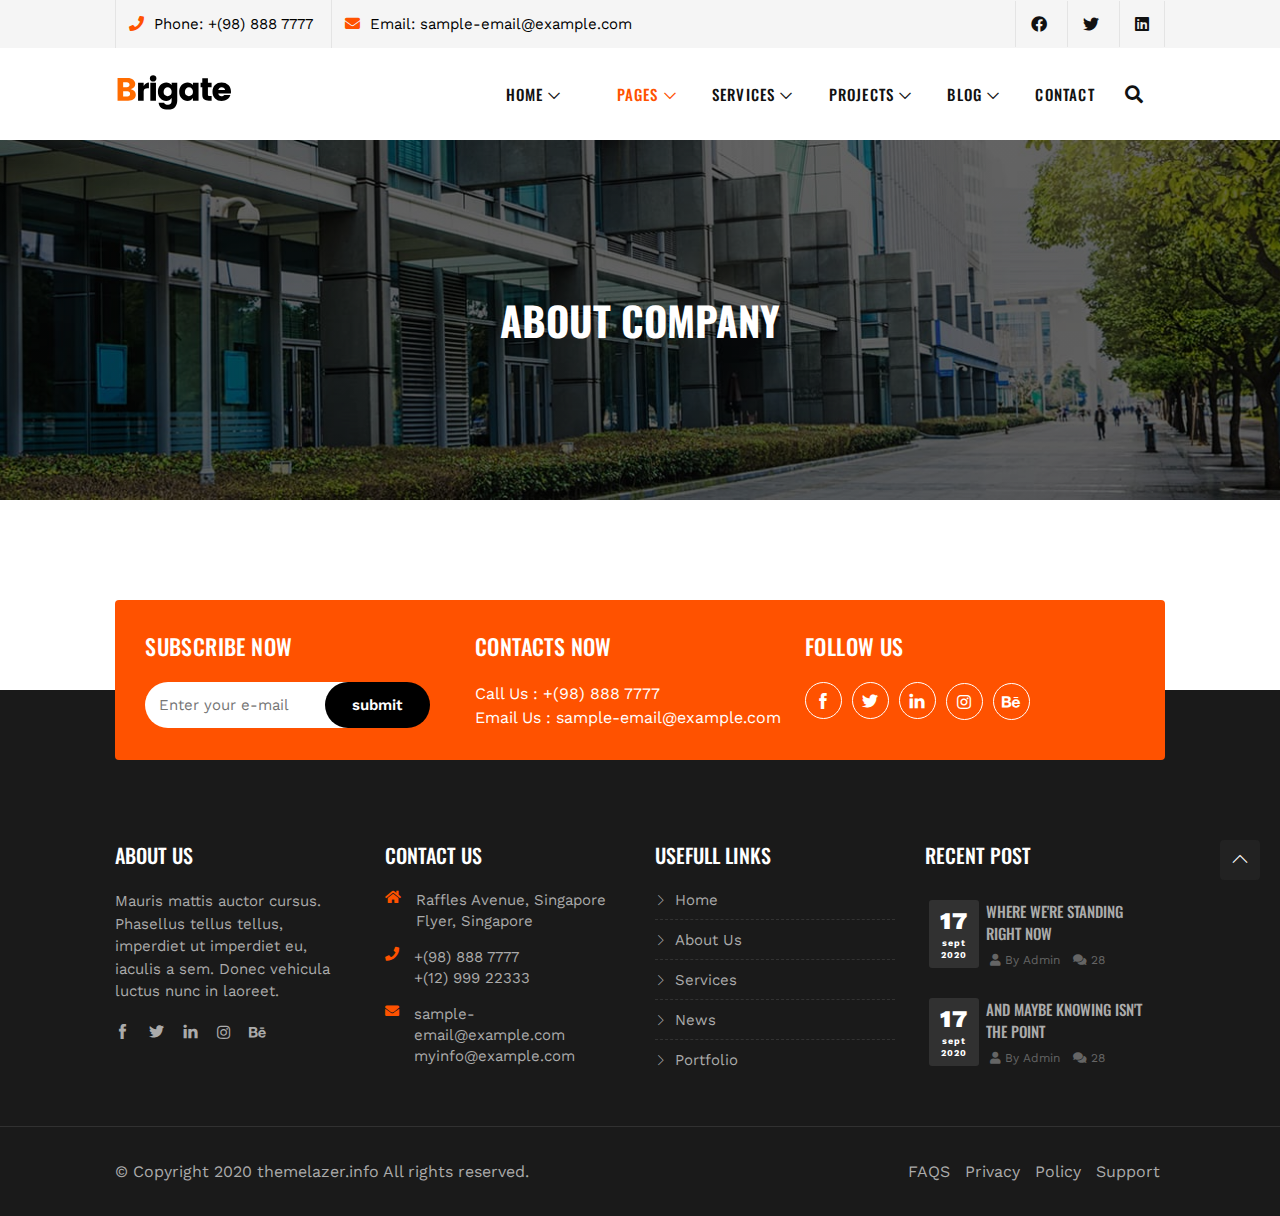
<file: about.html>
<!DOCTYPE html>
<html lang="en">

<head>
    <meta charset="UTF-8">
    <meta name="viewport" content="width=device-width, initial-scale=1.0">
    <title>
        About
    </title>
    <link rel="icon" href="image/favicon.jpg" type="image/jpg" sizes="16x16">
    <link rel="stylesheet" type="text/css" href="css/all.min.css">
    <link rel="stylesheet" type="text/css" href="css/slick.css" />
    <link rel="stylesheet" type="text/css" href="css/slick-theme.css" />
    <link rel="stylesheet" href="css/themify-icons.css">
    <link rel="stylesheet" href="css/animate.css">
    <link rel="stylesheet" type="text/css" href="css/style.css">
    <link rel="stylesheet" type="text/css" href="css/responsive.css">
</head>

<body>
    <!--Preloader-->
    <div id="preloader">
        <div class="loader-container">

            <div class="spinner">
                <div class="rect1"></div>
                <div class="rect2"></div>
                <div class="rect3"></div>
                <div class="rect4"></div>
                <div class="rect5"></div>
            </div>
        </div>
    </div>
    <!--End Preloader-->
    <!--header-->
    <header id="home">
        <div class="topMenuBg">
            <div class="container">
                <div class="topHeaderWrapper">
                    <div class="TopContactSection">
                        <ul>
                            <li><i class="fas fa-phone"></i> Phone: +(98) 888 7777</li>
                            <li><i class="fas fa-envelope"></i> Email: sample-email@example.com</li>
                        </ul>
                    </div>
                    <div class="topSocialSection">
                        <ul>
                            <li>
                                <a href="#">
                                    <i class="fab fa-facebook"></i>
                                </a>
                            </li>
                            <li>
                                <a href="#">
                                    <i class="fab fa-twitter"></i>
                                </a>
                            </li>
                            <li>
                                <a href="#">
                                    <i class="fab fa-linkedin"></i>
                                </a>
                            </li>
                        </ul>

                    </div>
                </div>
            </div>
        </div>
        <nav>
            <div class="container">
                <div class="mainMenuWrapper">

                    <a id="logo" href="index.html"><img class="logo" src="image/logo.svg" alt="LOGO"></a>
                    <button class="ti-align-right toggler"></button>
                    <div id="mblMenu" class="menuItems">
                        <ul>
                            <li>
                                <a href="index.html">HOME</a>
                                <!--subMenu-->
                                <div class="toggler-icon icon-home">
                                    <i class="fas fa-angle-down"></i>
                                </div>
                                <ul class="homes">
                                    <li>
                                        <a href="notavailable.html">home1</a>
                                    </li>
                                    <li>
                                        <a href="notavailable.html">home2 &MediumSpace; <span class="ti-angle-right subMenuArrow"></span></a>
                                        <!--secondSubMenu-->
                                        <div class="toggler-icon icon-2nd-home1">
                                            <i class="fas fa-angle-down"></i>
                                        </div>
                                        <ul class="home2-2nd">
                                            <li>
                                                <a href="notavailable.html">Not Available</a>
                                            </li>
                                            <li>
                                                <a href="notavailable.html">Not Available</a>
                                            </li>
                                            <li>
                                                <a href="notavailable.html">Others &MediumSpace; <span class="ti-angle-right subMenuArrow"></span></a>
                                                <!--thirdSubMenu-->
                                                <div class="toggler-icon icon-2nd-home2">
                                                    <i class="fas fa-angle-down"></i>
                                                </div>
                                                <ul class="blogSinglePost">
                                                    <li>
                                                        <a href="notavailable.html">Not Available</a>
                                                    </li>
                                                    <li>
                                                        <a href="notavailable.html">Not Available</a>
                                                    </li>
                                                    <li>
                                                        <a href="notavailable.html">Not Available</a>

                                                    </li>

                                                </ul>
                                                <!--thirdSubMenu-->

                                            </li>

                                        </ul>
                                        <!--secondSubMenu-->
                                    </li>
                                    <li>
                                        <a href="notavailable.html">home3</a>
                                    </li>
                                    <li>
                                        <a href="notavailable.html">home4</a>
                                    </li>

                                </ul>
                                <!--subMenu-->

                            </li>
                            <li>
                                <a href="team.html" class="active">PAGES</a>
                                <div class="toggler-icon icon-home2">
                                    <i class="fas fa-angle-down"></i>
                                </div>
                                <!--subMenu-->
                                <ul class="pages">
                                    <li>
                                        <a href="about.html" class="active">About Company &MediumSpace; <span class="ti-angle-right subMenuArrow"></span></a>
                                        <!--secondSubMenu-->
                                        <div class="toggler-icon icon-page-home1">
                                            <i class="fas fa-angle-down"></i>
                                        </div>
                                        <ul class="page1">
                                            <li>
                                                <a href="notavailable.html">Not Available</a>
                                            </li>
                                            <li>
                                                <a href="notavailable.html">Not Available</a>
                                            </li>
                                            <li>
                                                <a href="notavailable.html">Not Available</a>

                                            </li>

                                        </ul>
                                        <!--secondSubMenu-->

                                    </li>
                                    <li>
                                        <a href="Testimonial.html">Testimonials &MediumSpace; <span class="ti-angle-right subMenuArrow"></span></a>
                                        <!--secondSubMenu-->
                                        <div class="toggler-icon icon-page-home2">
                                            <i class="fas fa-angle-down"></i>
                                        </div>
                                        <ul class="page2">
                                            <li>
                                                <a href="notavailable.html">Not Available</a>
                                            </li>
                                            <li>
                                                <a href="notavailable.html">Not Available</a>
                                            </li>
                                            <li>
                                                <a href="notavailable.html">Not Available</a>

                                            </li>

                                        </ul>
                                        <!--secondSubMenu-->
                                    </li>

                                    <li>
                                        <a href="404.html">404 Page</a>
                                    </li>
                                    <li>
                                        <a href="team2.html">Teams</a>
                                    </li>
                                    <li>
                                        <a href="counter.html">counter and countdown</a>
                                    </li>
                                    <li>
                                        <a href="notavailable.html">FAQ’s</a>
                                    </li>
                                    <li>
                                        <a href="notavailable.html">typography</a>
                                    </li>
                                    <li>
                                        <a href="notavailable.html">form</a>
                                    </li>
                                    <li>
                                        <a href="notavailable.html">progress bar</a>
                                    </li>
                                    <li>
                                        <a href="notavailable.html">privacy policy</a>
                                    </li>
                                    <li>
                                        <a href="notavailable.html">search</a>
                                    </li>
                                    <li>
                                        <a href="notavailable.html">button</a>
                                    </li>
                                    <li>
                                        <a href="notavailable.html">tab</a>
                                    </li>
                                    <li>
                                        <a href="notavailable.html">table</a>
                                    </li>
                                    <li>
                                        <a href="notavailable.html">accordion and Toggle</a>
                                    </li>

                                </ul>

                                <!--subMenu-->
                            </li>
                            <li>
                                <a href="services.html">SERVICES</a>
                                <!--subMenu-->
                                <div class="toggler-icon icon-home3">
                                    <i class="fas fa-angle-down"></i>
                                </div>
                                <ul class="service">
                                    <li>
                                        <a href="notavailable.html">Services</a>
                                    </li>
                                    <li>
                                        <a href="notavailable.html">Services Detail</a>
                                    </li>
                                </ul>
                                <!--subMenu-->
                            </li>
                            <li>
                                <a href="project.html">PROJECTS</a>
                                <!--subMenu-->
                                <div class="toggler-icon icon-home4">
                                    <i class="fas fa-angle-down"></i>
                                </div>
                                <ul class="project">
                                    <li>
                                        <a href="notavailable.html">Project</a>
                                    </li>
                                    <li>
                                        <a href="notavailable.html">Project Detail</a>
                                    </li>
                                </ul>
                                <!--subMenu-->
                            </li>
                            <li>
                                <a href="blog.html">BLOG</a>
                                <!--subMenu-->
                                <div class="toggler-icon icon-home5">
                                    <i class="fas fa-angle-down"></i>
                                </div>
                                <ul class="blog">
                                    <li>
                                        <a href="notavailable.html">Blog Default</a>
                                    </li>
                                    <li>
                                        <a href="notavailable.html">Blog With Sidebar</a>
                                    </li>
                                    <li>
                                        <a href="notavailable.html">Blog Single Post</a>
                                    </li>

                                </ul>
                                <!--subMenu-->

                            </li>
                            <li>
                                <a href="contact.html">CONTACT</a>
                            </li>
                        </ul>
                    </div>


                </div>
                <div class="searchInfo">

                    <div class="search-btn">
                        <i class="fas fa-search s-icon"></i>
                        <i class="fas fa-times cross-icon"></i>
                    </div>
                    <form class="search">
                        <div><input type="search" placeholder="Search Here"></div>
                        <button type="button"><i class="fas fa-search"></i></button>
                    </form>
                </div>
            </div>
        </nav>
    </header>
    <!--overlay-->
    <div id="overlay"></div>
    <section class="counterSection servicesHtmlImg ptb-100">
        <div class="container">
            <h1>ABOUT COMPANY</h1>
        </div>
    </section>

    <section class="subFooterSection" style="margin-top:100px;">
        <div class="container">
            <div class="subFooterWrapper">
                <div class="subFooterItem">
                    <h2>SUBSCRIBE NOW</h2>
                    <div class="subscribeDiv">
                        <input type="email" name="email" placeholder="Enter your e-mail" required>
                        <input type="submit" value="submit">
                    </div>
                </div>
                <div class="subFooterItem">
                    <h2>CONTACTS NOW</h2>
                    <p>Call Us : +(98) 888 7777</p>
                    <p>Email Us : sample-email@example.com</p>
                </div>
                <div class="subFooterItem">
                    <h2>FOLLOW US</h2>
                    <ul>
                        <li>
                            <a href="#" class="ti-facebook"></a>
                        </li>
                        <li>
                            <a href="#" class="ti-twitter-alt"></a>
                        </li>
                        <li>
                            <a href="#" class="ti-linkedin"></a>
                        </li>
                        <li>
                            <a href="#" class="fab fa-instagram"></a>
                        </li>
                        <li>
                            <a href="#" class="fab fa-behance"></a>
                        </li>
                    </ul>
                </div>
            </div>
        </div>
    </section>
    <footer class="ptb-100">
        <div class="container">
            <div class="footerContentWrapper">
                <div class="footerAbout footerItem">
                    <h3>ABOUT US</h3>
                    <p>Mauris mattis auctor cursus. Phasellus tellus tellus, imperdiet ut imperdiet eu, iaculis a sem. Donec vehicula luctus nunc in laoreet.</p>
                    <ul>
                        <li>
                            <a href="#" class="ti-facebook"></a>
                        </li>
                        <li>
                            <a href="#" class="ti-twitter-alt"></a>
                        </li>
                        <li>
                            <a href="#" class="ti-linkedin"></a>
                        </li>
                        <li>
                            <a href="#" class="fab fa-instagram"></a>
                        </li>
                        <li>
                            <a href="#" class="fab fa-behance"></a>
                        </li>
                    </ul>
                </div>
                <div class="footeContact footerItem">
                    <h3>CONTACT US</h3>
                    <ul>
                        <li><i class="fa fa-home" aria-hidden="true"></i><span> Raffles Avenue, Singapore Flyer, Singapore</span></li>
                        <li><i class="fa fa-phone" aria-hidden="true"></i><span> +(98) 888 7777 <br> +(12) 999 22333</span></li>
                        <li><i class="fa fa-envelope" aria-hidden="true"></i> <span>sample-email@example.com myinfo@example.com</span>
                        </li>
                    </ul>
                </div>
                <div class="footerMenu footerItem">
                    <h3>USEFULL LINKS</h3>
                    <ul>
                        <li>
                            <a href="#">Home</a>
                        </li>
                        <li>
                            <a href="#">About Us</a>
                        </li>
                        <li>
                            <a href="#">Services</a>
                        </li>
                        <li>
                            <a href="#">News</a>
                        </li>
                        <li>
                            <a href="#">Portfolio</a>
                        </li>
                    </ul>
                </div>
                <div class="footerPost footerItem">
                    <h3>RECENT POST</h3>
                    <div class="fPostWrapper">
                        <div class="fPostItem">
                            <div class="fDateWrapper">
                                <div class="fDateDiv">
                                    <strong>17</strong><span>sept</span><span>2020</span>
                                </div>
                                <div class="fPostDetails">
                                    <h4><a href="#">WHERE WE'RE STANDING RIGHT NOW</a></h4>
                                    <ul class="fPostLastContent">
                                        <li>
                                            <i class="fa fa-user" aria-hidden="true"></i>
                                            <span>
                                        By Admin
                                      </span>
                                        </li>
                                        <li>
                                            <i class="fa fa-comments" aria-hidden="true"></i>
                                            <span>
                                                28
                                      </span>
                                        </li>
                                    </ul>
                                </div>
                            </div>

                        </div>
                        <div class="fPostItem">
                            <div class="fDateWrapper">
                                <div class="fDateDiv">
                                    <strong>17</strong><span>sept</span><span>2020</span>
                                </div>
                                <div class="fPostDetails">
                                    <h4><a href="#">AND MAYBE KNOWING ISN'T THE POINT</a></h4>
                                    <ul class="fPostLastContent">
                                        <li>
                                            <i class="fa fa-user" aria-hidden="true"></i>
                                            <span>
                                        By Admin
                                      </span>
                                        </li>
                                        <li>
                                            <i class="fa fa-comments" aria-hidden="true"></i>
                                            <span>
                                                28
                                      </span>
                                        </li>
                                    </ul>
                                </div>
                            </div>

                        </div>
                    </div>
                </div>
            </div>
        </div>
        <div class="footerCopyRight ptb-30">
            <div class="container">
                <div class="footerCopyRightWrapper">
                    <p>&copy; Copyright 2020 themelazer.info All rights reserved.</p>
                    <ul>
                        <li>
                            <a href="#">FAQS</a>
                        </li>
                        <li>
                            <a href="#">Privacy</a>
                        </li>
                        <li>
                            <a href="#">Policy</a>
                        </li>
                        <li>
                            <a href="#">Support</a>
                        </li>
                    </ul>
                </div>

            </div>
        </div>

    </footer>

    <a class="bckToTp" title="BACK TO TOP" href="#home">
        <span class="ti-angle-up"></span>
    </a>
    <script type="text/javascript" src="js/jquey.min.js"></script>
    <script type="text/javascript" src="js/jquery.migrate.min.js"></script>
    <script type="text/javascript" src="js/slick.min.js"></script>
    <script type="text/javascript" src="js/waypoints.min.js"></script>
    <script type="text/javascript" src="js/jquery.counterup.min.js"></script>
    <script src="js/wow.min.js"></script>
    <script src="js/app.js"></script>
</body>

</html>
</file>
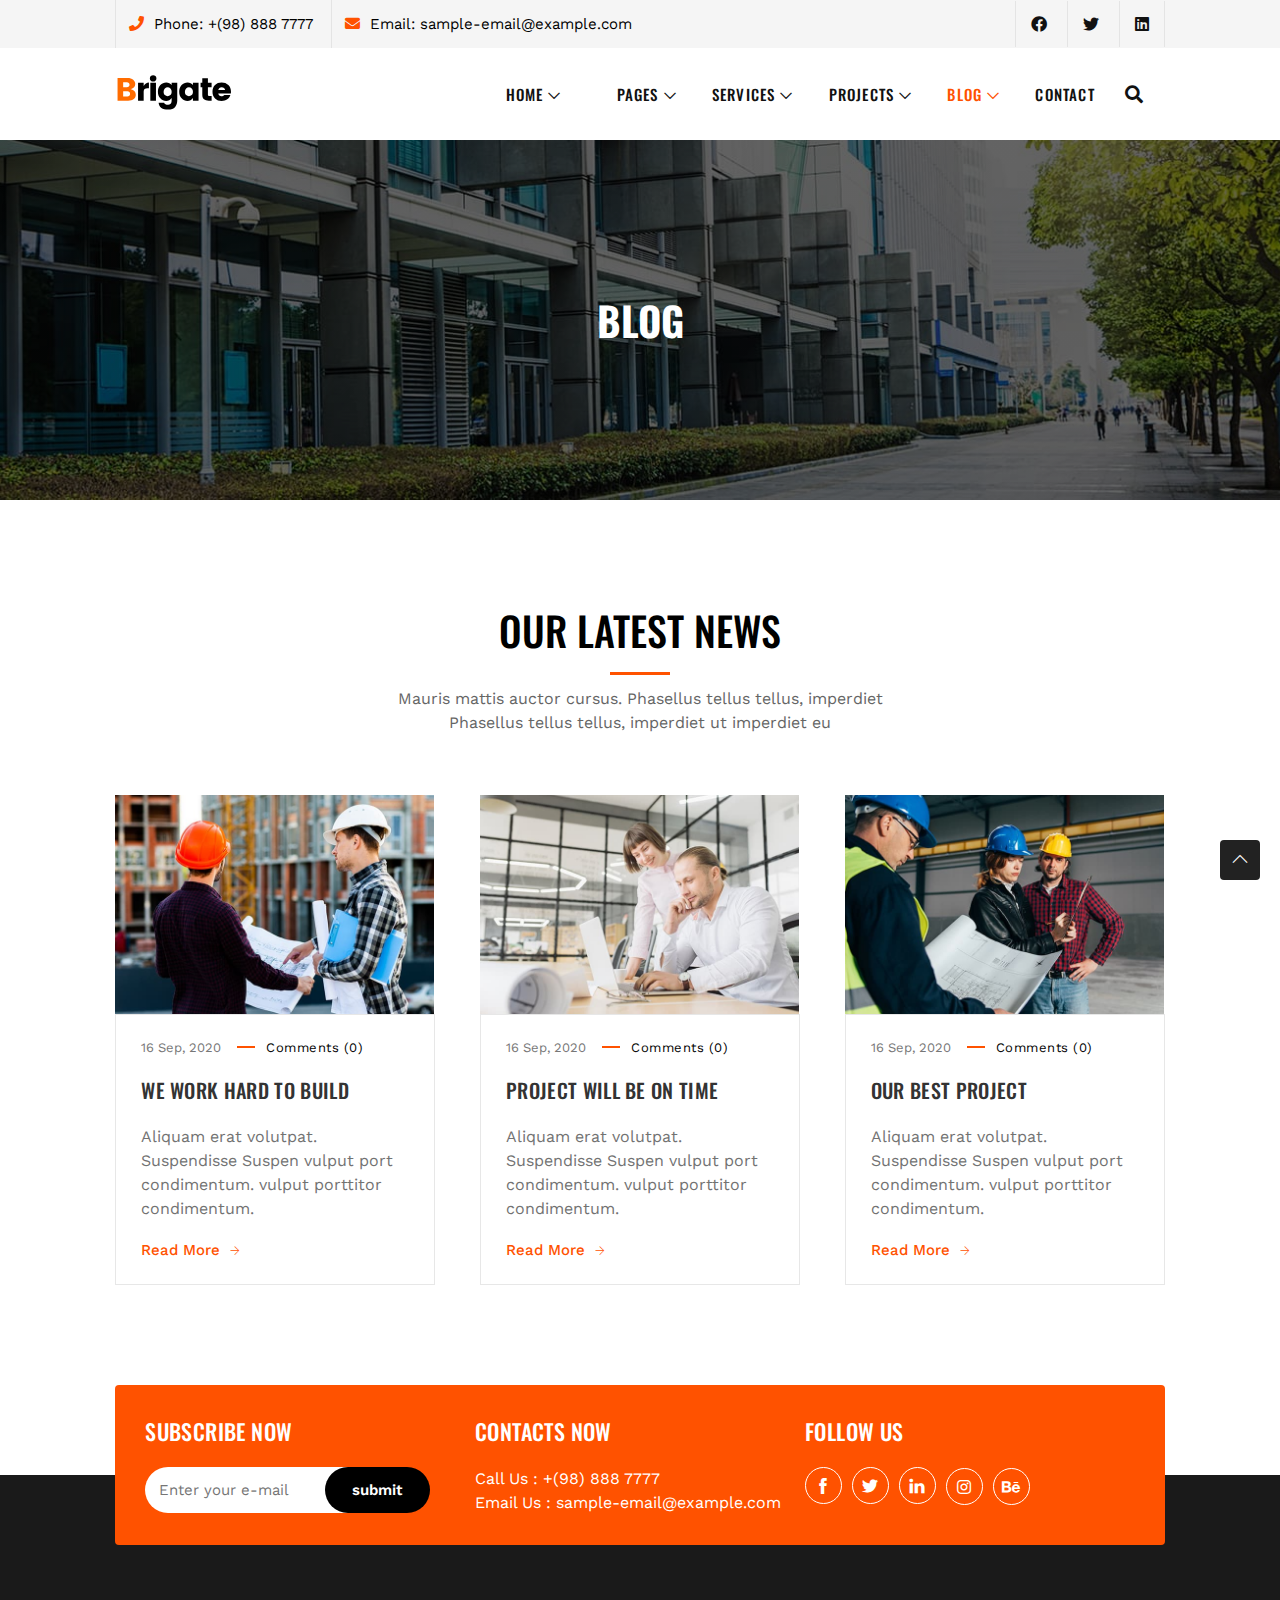
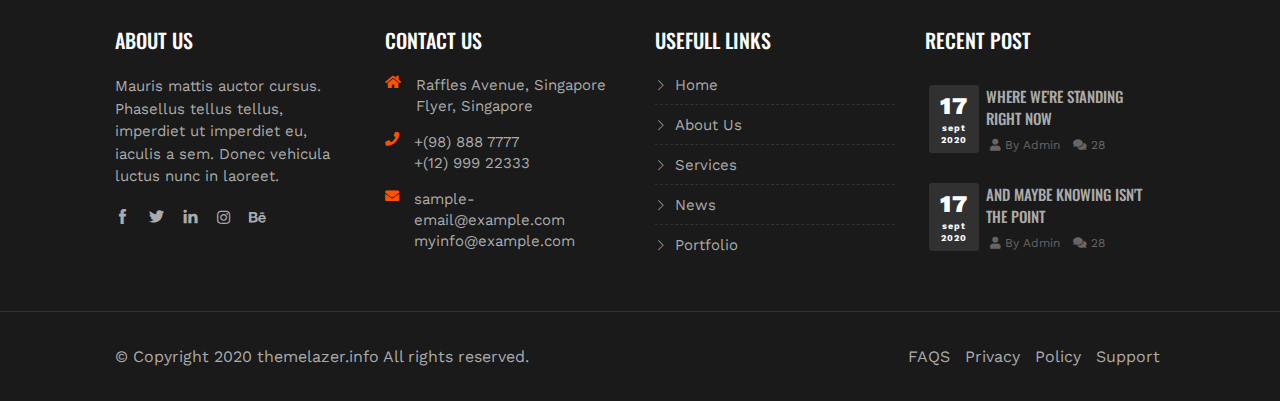
<file: blog.html>
<!DOCTYPE html>
<html lang="en">

<head>
    <meta charset="UTF-8">
    <meta name="viewport" content="width=device-width, initial-scale=1.0">
    <title>
        Blog
    </title>
    <link rel="icon" href="image/favicon.jpg" type="image/jpg" sizes="16x16">
    <link rel="stylesheet" type="text/css" href="css/all.min.css">
    <link rel="stylesheet" type="text/css" href="css/slick.css" />
    <link rel="stylesheet" type="text/css" href="css/slick-theme.css" />
    <link rel="stylesheet" href="css/themify-icons.css">
    <link rel="stylesheet" href="css/animate.css">
    <link rel="stylesheet" type="text/css" href="css/style.css">
    <link rel="stylesheet" type="text/css" href="css/responsive.css">
</head>

<body>
    <!--Preloader-->
    <div id="preloader">
        <div class="loader-container">

            <div class="spinner">
                <div class="rect1"></div>
                <div class="rect2"></div>
                <div class="rect3"></div>
                <div class="rect4"></div>
                <div class="rect5"></div>
            </div>
        </div>
    </div>
    <!--End Preloader-->
    <!--header-->
    <header id="home">
        <div class="topMenuBg">
            <div class="container">
                <div class="topHeaderWrapper">
                    <div class="TopContactSection">
                        <ul>
                            <li><i class="fas fa-phone"></i> Phone: +(98) 888 7777</li>
                            <li><i class="fas fa-envelope"></i> Email: sample-email@example.com</li>
                        </ul>
                    </div>
                    <div class="topSocialSection">
                        <ul>
                            <li>
                                <a href="#">
                                    <i class="fab fa-facebook"></i>
                                </a>
                            </li>
                            <li>
                                <a href="#">
                                    <i class="fab fa-twitter"></i>
                                </a>
                            </li>
                            <li>
                                <a href="#">
                                    <i class="fab fa-linkedin"></i>
                                </a>
                            </li>
                        </ul>

                    </div>
                </div>
            </div>
        </div>
        <nav>
            <div class="container">
                <div class="mainMenuWrapper">

                    <a id="logo" href="index.html"><img class="logo" src="image/logo.svg" alt="LOGO"></a>
                    <button class="ti-align-right toggler"></button>
                    <div id="mblMenu" class="menuItems">
                        <ul>
                            <li>
                                <a href="index.html">HOME</a>
                                <!--subMenu-->
                                <div class="toggler-icon icon-home">
                                    <i class="fas fa-angle-down"></i>
                                </div>
                                <ul class="homes">
                                    <li>
                                        <a href="notavailable.html">home1</a>
                                    </li>
                                    <li>
                                        <a href="notavailable.html">home2 &MediumSpace; <span class="ti-angle-right subMenuArrow"></span></a>
                                        <!--secondSubMenu-->
                                        <div class="toggler-icon icon-2nd-home1">
                                            <i class="fas fa-angle-down"></i>
                                        </div>
                                        <ul class="home2-2nd">
                                            <li>
                                                <a href="notavailable.html">Not Available</a>
                                            </li>
                                            <li>
                                                <a href="notavailable.html">Not Available</a>
                                            </li>
                                            <li>
                                                <a href="notavailable.html">Others &MediumSpace; <span class="ti-angle-right subMenuArrow"></span></a>
                                                <!--thirdSubMenu-->
                                                <div class="toggler-icon icon-2nd-home2">
                                                    <i class="fas fa-angle-down"></i>
                                                </div>
                                                <ul class="blogSinglePost">
                                                    <li>
                                                        <a href="notavailable.html">Not Available</a>
                                                    </li>
                                                    <li>
                                                        <a href="notavailable.html">Not Available</a>
                                                    </li>
                                                    <li>
                                                        <a href="notavailable.html">Not Available</a>

                                                    </li>

                                                </ul>
                                                <!--thirdSubMenu-->

                                            </li>

                                        </ul>
                                        <!--secondSubMenu-->
                                    </li>
                                    <li>
                                        <a href="notavailable.html">home3</a>
                                    </li>
                                    <li>
                                        <a href="notavailable.html">home4</a>
                                    </li>

                                </ul>
                                <!--subMenu-->

                            </li>
                            <li>
                                <a href="team.html">PAGES</a>
                                <div class="toggler-icon icon-home2">
                                    <i class="fas fa-angle-down"></i>
                                </div>
                                <!--subMenu-->
                                <ul class="pages">
                                    <li>
                                        <a href="about.html">About Company &MediumSpace; <span class="ti-angle-right subMenuArrow"></span></a>
                                        <!--secondSubMenu-->
                                        <div class="toggler-icon icon-page-home1">
                                            <i class="fas fa-angle-down"></i>
                                        </div>
                                        <ul class="page1">
                                            <li>
                                                <a href="notavailable.html">Not Available</a>
                                            </li>
                                            <li>
                                                <a href="notavailable.html">Not Available</a>
                                            </li>
                                            <li>
                                                <a href="notavailable.html">Not Available</a>

                                            </li>

                                        </ul>
                                        <!--secondSubMenu-->

                                    </li>
                                    <li>
                                        <a href="Testimonial.html">Testimonials &MediumSpace; <span class="ti-angle-right subMenuArrow"></span></a>
                                        <!--secondSubMenu-->
                                        <div class="toggler-icon icon-page-home2">
                                            <i class="fas fa-angle-down"></i>
                                        </div>
                                        <ul class="page2">
                                            <li>
                                                <a href="notavailable.html">Not Available</a>
                                            </li>
                                            <li>
                                                <a href="notavailable.html">Not Available</a>
                                            </li>
                                            <li>
                                                <a href="notavailable.html">Not Available</a>

                                            </li>

                                        </ul>
                                        <!--secondSubMenu-->
                                    </li>

                                    <li>
                                        <a href="404.html">404 Page</a>
                                    </li>
                                    <li>
                                        <a href="team2.html">Teams</a>
                                    </li>
                                    <li>
                                        <a href="counter.html">counter and countdown</a>
                                    </li>
                                    <li>
                                        <a href="notavailable.html">FAQ’s</a>
                                    </li>
                                    <li>
                                        <a href="notavailable.html">typography</a>
                                    </li>
                                    <li>
                                        <a href="notavailable.html">form</a>
                                    </li>
                                    <li>
                                        <a href="notavailable.html">progress bar</a>
                                    </li>
                                    <li>
                                        <a href="notavailable.html">privacy policy</a>
                                    </li>
                                    <li>
                                        <a href="notavailable.html">search</a>
                                    </li>
                                    <li>
                                        <a href="notavailable.html">button</a>
                                    </li>
                                    <li>
                                        <a href="notavailable.html">tab</a>
                                    </li>
                                    <li>
                                        <a href="notavailable.html">table</a>
                                    </li>
                                    <li>
                                        <a href="notavailable.html">accordion and Toggle</a>
                                    </li>

                                </ul>

                                <!--subMenu-->
                            </li>
                            <li>
                                <a href="services.html">SERVICES</a>
                                <!--subMenu-->
                                <div class="toggler-icon icon-home3">
                                    <i class="fas fa-angle-down"></i>
                                </div>
                                <ul class="service">
                                    <li>
                                        <a href="notavailable.html">Services</a>
                                    </li>
                                    <li>
                                        <a href="notavailable.html">Services Detail</a>
                                    </li>
                                </ul>
                                <!--subMenu-->
                            </li>
                            <li>
                                <a href="project.html">PROJECTS</a>
                                <!--subMenu-->
                                <div class="toggler-icon icon-home4">
                                    <i class="fas fa-angle-down"></i>
                                </div>
                                <ul class="project">
                                    <li>
                                        <a href="notavailable.html">Project</a>
                                    </li>
                                    <li>
                                        <a href="notavailable.html">Project Detail</a>
                                    </li>
                                </ul>
                                <!--subMenu-->
                            </li>
                            <li>
                                <a href="blog.html" class="active">BLOG</a>
                                <!--subMenu-->
                                <div class="toggler-icon icon-home5">
                                    <i class="fas fa-angle-down"></i>
                                </div>
                                <ul class="blog">
                                    <li>
                                        <a href="notavailable.html">Blog Default</a>
                                    </li>
                                    <li>
                                        <a href="notavailable.html">Blog With Sidebar</a>
                                    </li>
                                    <li>
                                        <a href="notavailable.html">Blog Single Post</a>
                                    </li>

                                </ul>
                                <!--subMenu-->

                            </li>
                            <li>
                                <a href="contact.html">CONTACT</a>
                            </li>
                        </ul>
                    </div>


                </div>
                <div class="searchInfo">

                    <div class="search-btn">
                        <i class="fas fa-search s-icon"></i>
                        <i class="fas fa-times cross-icon"></i>
                    </div>
                    <form class="search">
                        <div><input type="search" placeholder="Search Here"></div>
                        <button type="button"><i class="fas fa-search"></i></button>
                    </form>
                </div>
            </div>
        </nav>
    </header>
    <!--overlay-->
    <div id="overlay"></div>

    <section class="counterSection servicesHtmlImg ptb-100">
        <div class="container">
            <h1>BLOG</h1>
        </div>
    </section>

    <section class="latestNews ptb-100">
        <div class="container">
            <div class="title">
                <h1>OUR LATEST NEWS</h1>
                <p>Mauris mattis auctor cursus. Phasellus tellus tellus, imperdiet Phasellus tellus tellus, imperdiet ut imperdiet eu</p>
            </div>
            <div class="newsWrapper">
                <div class="newsItem wow fadeInUpBig">
                    <div class="newsImage">
                        <a href="#">
                            <img src="image/blog-grid-1.jpg" alt="">
                        </a>
                    </div>
                    <div class="newsText">
                        <div class="newsTopDetails">
                            <span>16 Sep, 2020</span>
                            <a href="#">Comments (0)</a>
                        </div>
                        <h3><a href="#">
                            WE WORK HARD TO BUILD
                        </a></h3>
                        <p>Aliquam erat volutpat. Suspendisse Suspen vulput port condimentum. vulput porttitor condimentum.</p>
                        <a href="#">Read More <i class="ti-arrow-right"></i> </a>
                    </div>
                </div>
                <div class="newsItem wow fadeInUpBig">
                    <div class="newsImage">
                        <a href="#">
                            <img src="image/blog-grid-2.jpg" alt="">
                        </a>
                    </div>
                    <div class="newsText">
                        <div class="newsTopDetails">
                            <span>16 Sep, 2020</span>
                            <a href="#">Comments (0)</a>
                        </div>
                        <h3><a href="#">PROJECT WILL BE ON TIME</a></h3>
                        <p>Aliquam erat volutpat. Suspendisse Suspen vulput port condimentum. vulput porttitor condimentum.</p>
                        <a href="#">Read More <i class="ti-arrow-right"></i> </a>
                    </div>
                </div>
                <div class="newsItem wow fadeInUpBig">
                    <div class="newsImage">
                        <a href="#">
                            <img src="image/blog-grid-3.jpg" alt="">
                        </a>
                    </div>
                    <div class="newsText">
                        <div class="newsTopDetails">
                            <span>16 Sep, 2020</span>
                            <a href="#">Comments (0)</a>
                        </div>
                        <h3><a href="#">OUR BEST PROJECT</a></h3>
                        <p>Aliquam erat volutpat. Suspendisse Suspen vulput port condimentum. vulput porttitor condimentum.</p>
                        <a href="#">Read More <i class="ti-arrow-right"></i> </a>
                    </div>
                </div>
            </div>
        </div>
    </section>
    <section class="subFooterSection">
        <div class="container">
            <div class="subFooterWrapper">
                <div class="subFooterItem">
                    <h2>SUBSCRIBE NOW</h2>
                    <div class="subscribeDiv">
                        <input type="email" name="email" placeholder="Enter your e-mail" required>
                        <input type="submit" value="submit">
                    </div>
                </div>
                <div class="subFooterItem">
                    <h2>CONTACTS NOW</h2>
                    <p>Call Us : +(98) 888 7777</p>
                    <p>Email Us : sample-email@example.com</p>
                </div>
                <div class="subFooterItem">
                    <h2>FOLLOW US</h2>
                    <ul>
                        <li>
                            <a href="#" class="ti-facebook"></a>
                        </li>
                        <li>
                            <a href="#" class="ti-twitter-alt"></a>
                        </li>
                        <li>
                            <a href="#" class="ti-linkedin"></a>
                        </li>
                        <li>
                            <a href="#" class="fab fa-instagram"></a>
                        </li>
                        <li>
                            <a href="#" class="fab fa-behance"></a>
                        </li>
                    </ul>
                </div>
            </div>
        </div>
    </section>
    <footer class="ptb-100">
        <div class="container">
            <div class="footerContentWrapper">
                <div class="footerAbout footerItem">
                    <h3>ABOUT US</h3>
                    <p>Mauris mattis auctor cursus. Phasellus tellus tellus, imperdiet ut imperdiet eu, iaculis a sem. Donec vehicula luctus nunc in laoreet.</p>
                    <ul>
                        <li>
                            <a href="#" class="ti-facebook"></a>
                        </li>
                        <li>
                            <a href="#" class="ti-twitter-alt"></a>
                        </li>
                        <li>
                            <a href="#" class="ti-linkedin"></a>
                        </li>
                        <li>
                            <a href="#" class="fab fa-instagram"></a>
                        </li>
                        <li>
                            <a href="#" class="fab fa-behance"></a>
                        </li>
                    </ul>
                </div>
                <div class="footeContact footerItem">
                    <h3>CONTACT US</h3>
                    <ul>
                        <li><i class="fa fa-home" aria-hidden="true"></i><span> Raffles Avenue, Singapore Flyer, Singapore</span></li>
                        <li><i class="fa fa-phone" aria-hidden="true"></i><span> +(98) 888 7777 <br> +(12) 999 22333</span></li>
                        <li><i class="fa fa-envelope" aria-hidden="true"></i> <span>sample-email@example.com myinfo@example.com</span>
                        </li>
                    </ul>
                </div>
                <div class="footerMenu footerItem">
                    <h3>USEFULL LINKS</h3>
                    <ul>
                        <li>
                            <a href="#">Home</a>
                        </li>
                        <li>
                            <a href="#">About Us</a>
                        </li>
                        <li>
                            <a href="#">Services</a>
                        </li>
                        <li>
                            <a href="#">News</a>
                        </li>
                        <li>
                            <a href="#">Portfolio</a>
                        </li>
                    </ul>
                </div>
                <div class="footerPost footerItem">
                    <h3>RECENT POST</h3>
                    <div class="fPostWrapper">
                        <div class="fPostItem">
                            <div class="fDateWrapper">
                                <div class="fDateDiv">
                                    <strong>17</strong><span>sept</span><span>2020</span>
                                </div>
                                <div class="fPostDetails">
                                    <h4><a href="#">WHERE WE'RE STANDING RIGHT NOW</a></h4>
                                    <ul class="fPostLastContent">
                                        <li>
                                            <i class="fa fa-user" aria-hidden="true"></i>
                                            <span>
                                        By Admin
                                      </span>
                                        </li>
                                        <li>
                                            <i class="fa fa-comments" aria-hidden="true"></i>
                                            <span>
                                                28
                                      </span>
                                        </li>
                                    </ul>
                                </div>
                            </div>

                        </div>
                        <div class="fPostItem">
                            <div class="fDateWrapper">
                                <div class="fDateDiv">
                                    <strong>17</strong><span>sept</span><span>2020</span>
                                </div>
                                <div class="fPostDetails">
                                    <h4><a href="#">AND MAYBE KNOWING ISN'T THE POINT</a></h4>
                                    <ul class="fPostLastContent">
                                        <li>
                                            <i class="fa fa-user" aria-hidden="true"></i>
                                            <span>
                                        By Admin
                                      </span>
                                        </li>
                                        <li>
                                            <i class="fa fa-comments" aria-hidden="true"></i>
                                            <span>
                                                28
                                      </span>
                                        </li>
                                    </ul>
                                </div>
                            </div>

                        </div>
                    </div>
                </div>
            </div>
        </div>
        <div class="footerCopyRight ptb-30">
            <div class="container">
                <div class="footerCopyRightWrapper">
                    <p>&copy; Copyright 2020 themelazer.info All rights reserved.</p>
                    <ul>
                        <li>
                            <a href="#">FAQS</a>
                        </li>
                        <li>
                            <a href="#">Privacy</a>
                        </li>
                        <li>
                            <a href="#">Policy</a>
                        </li>
                        <li>
                            <a href="#">Support</a>
                        </li>
                    </ul>
                </div>

            </div>
        </div>

    </footer>

    <a class="bckToTp" title="BACK TO TOP" href="#home">
        <span class="ti-angle-up"></span>
    </a>
    <script type="text/javascript" src="js/jquey.min.js"></script>
    <script type="text/javascript" src="js/jquery.migrate.min.js"></script>
    <script type="text/javascript" src="js/slick.min.js"></script>
    <script type="text/javascript" src="js/waypoints.min.js"></script>
    <script type="text/javascript" src="js/jquery.counterup.min.js"></script>
    <script src="js/wow.min.js"></script>
    <script src="js/app.js"></script>
</body>

</html>
</file>
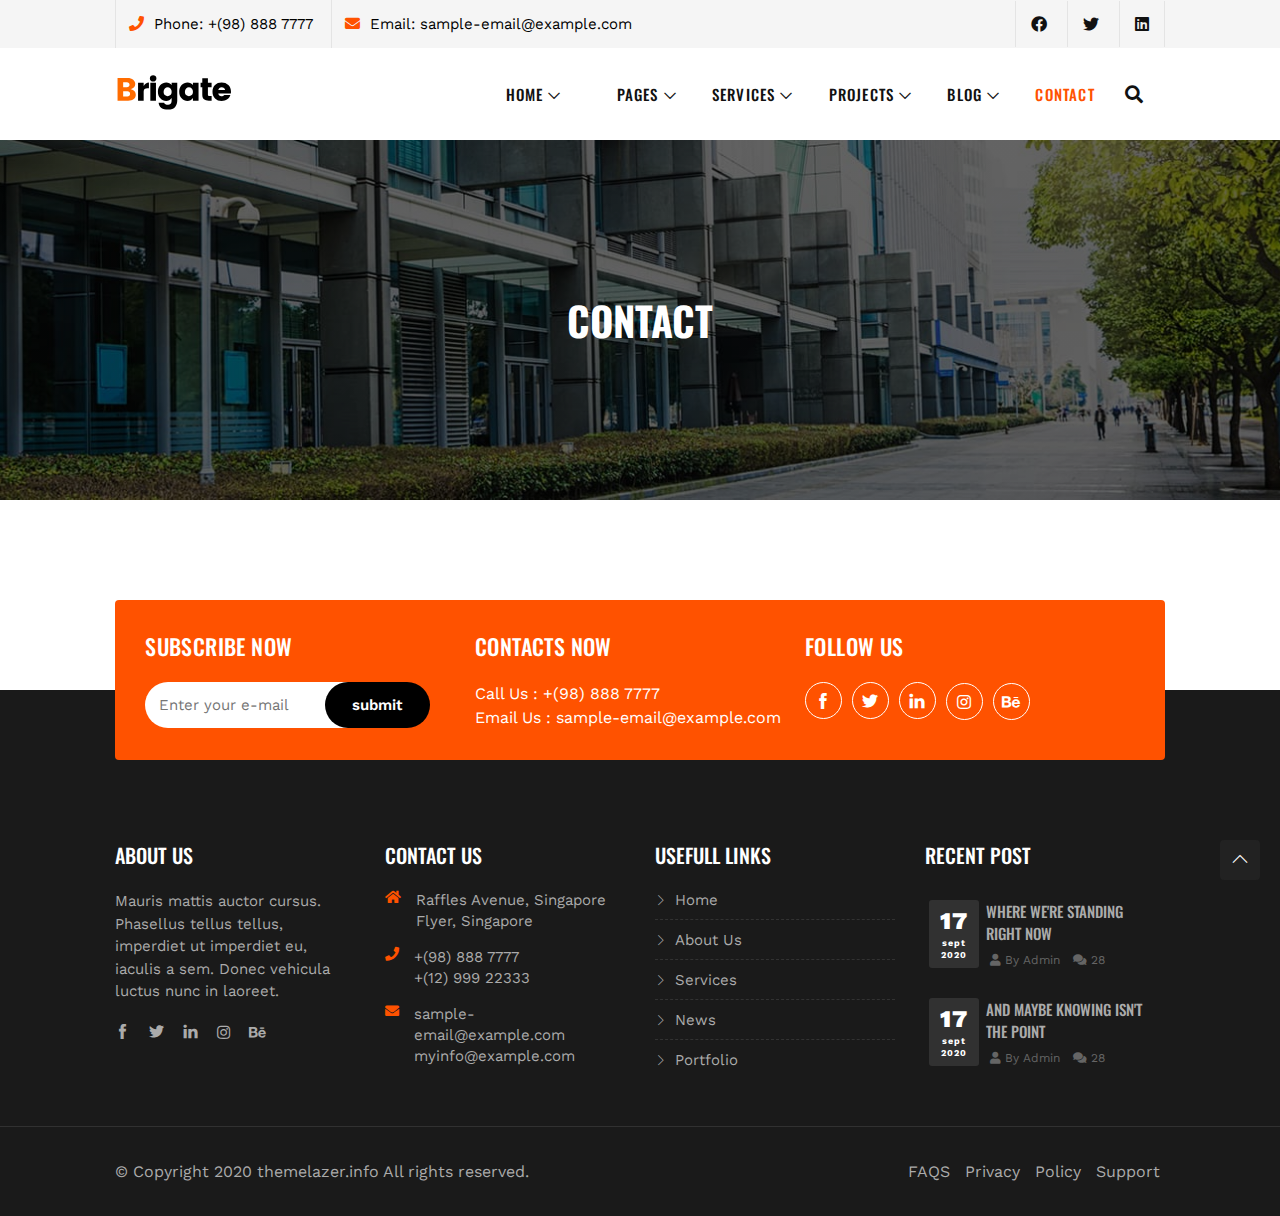
<file: contact.html>
<!DOCTYPE html>
<html lang="en">

<head>
    <meta charset="UTF-8">
    <meta name="viewport" content="width=device-width, initial-scale=1.0">
    <title>
        Contact
    </title>
    <link rel="icon" href="image/favicon.jpg" type="image/jpg" sizes="16x16">
    <link rel="stylesheet" type="text/css" href="css/all.min.css">
    <link rel="stylesheet" type="text/css" href="css/slick.css" />
    <link rel="stylesheet" type="text/css" href="css/slick-theme.css" />
    <link rel="stylesheet" href="css/themify-icons.css">
    <link rel="stylesheet" href="css/animate.css">
    <link rel="stylesheet" type="text/css" href="css/style.css">
    <link rel="stylesheet" type="text/css" href="css/responsive.css">
</head>

<body>
    <!--Preloader-->
    <div id="preloader">
        <div class="loader-container">

            <div class="spinner">
                <div class="rect1"></div>
                <div class="rect2"></div>
                <div class="rect3"></div>
                <div class="rect4"></div>
                <div class="rect5"></div>
            </div>
        </div>
    </div>
    <!--End Preloader-->
    <!--header-->
    <header id="home">
        <div class="topMenuBg">
            <div class="container">
                <div class="topHeaderWrapper">
                    <div class="TopContactSection">
                        <ul>
                            <li><i class="fas fa-phone"></i> Phone: +(98) 888 7777</li>
                            <li><i class="fas fa-envelope"></i> Email: sample-email@example.com</li>
                        </ul>
                    </div>
                    <div class="topSocialSection">
                        <ul>
                            <li>
                                <a href="#">
                                    <i class="fab fa-facebook"></i>
                                </a>
                            </li>
                            <li>
                                <a href="#">
                                    <i class="fab fa-twitter"></i>
                                </a>
                            </li>
                            <li>
                                <a href="#">
                                    <i class="fab fa-linkedin"></i>
                                </a>
                            </li>
                        </ul>

                    </div>
                </div>
            </div>
        </div>
        <nav>
            <div class="container">
                <div class="mainMenuWrapper">

                    <a id="logo" href="index.html"><img class="logo" src="image/logo.svg" alt="LOGO"></a>
                    <button class="ti-align-right toggler"></button>
                    <div id="mblMenu" class="menuItems">
                        <ul>
                            <li>
                                <a href="index.html">HOME</a>
                                <!--subMenu-->
                                <div class="toggler-icon icon-home">
                                    <i class="fas fa-angle-down"></i>
                                </div>
                                <ul class="homes">
                                    <li>
                                        <a href="notavailable.html">home1</a>
                                    </li>
                                    <li>
                                        <a href="notavailable.html">home2 &MediumSpace; <span class="ti-angle-right subMenuArrow"></span></a>
                                        <!--secondSubMenu-->
                                        <div class="toggler-icon icon-2nd-home1">
                                            <i class="fas fa-angle-down"></i>
                                        </div>
                                        <ul class="home2-2nd">
                                            <li>
                                                <a href="notavailable.html">Not Available</a>
                                            </li>
                                            <li>
                                                <a href="notavailable.html">Not Available</a>
                                            </li>
                                            <li>
                                                <a href="notavailable.html">Others &MediumSpace; <span class="ti-angle-right subMenuArrow"></span></a>
                                                <!--thirdSubMenu-->
                                                <div class="toggler-icon icon-2nd-home2">
                                                    <i class="fas fa-angle-down"></i>
                                                </div>
                                                <ul class="blogSinglePost">
                                                    <li>
                                                        <a href="notavailable.html">Not Available</a>
                                                    </li>
                                                    <li>
                                                        <a href="notavailable.html">Not Available</a>
                                                    </li>
                                                    <li>
                                                        <a href="notavailable.html">Not Available</a>

                                                    </li>

                                                </ul>
                                                <!--thirdSubMenu-->

                                            </li>

                                        </ul>
                                        <!--secondSubMenu-->
                                    </li>
                                    <li>
                                        <a href="notavailable.html">home3</a>
                                    </li>
                                    <li>
                                        <a href="notavailable.html">home4</a>
                                    </li>

                                </ul>
                                <!--subMenu-->

                            </li>
                            <li>
                                <a href="team.html">PAGES</a>
                                <div class="toggler-icon icon-home2">
                                    <i class="fas fa-angle-down"></i>
                                </div>
                                <!--subMenu-->
                                <ul class="pages">
                                    <li>
                                        <a href="about.html">About Company &MediumSpace; <span class="ti-angle-right subMenuArrow"></span></a>
                                        <!--secondSubMenu-->
                                        <div class="toggler-icon icon-page-home1">
                                            <i class="fas fa-angle-down"></i>
                                        </div>
                                        <ul class="page1">
                                            <li>
                                                <a href="notavailable.html">Not Available</a>
                                            </li>
                                            <li>
                                                <a href="notavailable.html">Not Available</a>
                                            </li>
                                            <li>
                                                <a href="notavailable.html">Not Available</a>

                                            </li>

                                        </ul>
                                        <!--secondSubMenu-->

                                    </li>
                                    <li>
                                        <a href="Testimonial.html">Testimonials &MediumSpace; <span class="ti-angle-right subMenuArrow"></span></a>
                                        <!--secondSubMenu-->
                                        <div class="toggler-icon icon-page-home2">
                                            <i class="fas fa-angle-down"></i>
                                        </div>
                                        <ul class="page2">
                                            <li>
                                                <a href="notavailable.html">Not Available</a>
                                            </li>
                                            <li>
                                                <a href="notavailable.html">Not Available</a>
                                            </li>
                                            <li>
                                                <a href="notavailable.html">Not Available</a>

                                            </li>

                                        </ul>
                                        <!--secondSubMenu-->
                                    </li>

                                    <li>
                                        <a href="404.html">404 Page</a>
                                    </li>
                                    <li>
                                        <a href="team2.html">Teams</a>
                                    </li>
                                    <li>
                                        <a href="counter.html">counter and countdown</a>
                                    </li>
                                    <li>
                                        <a href="notavailable.html">FAQ’s</a>
                                    </li>
                                    <li>
                                        <a href="notavailable.html">typography</a>
                                    </li>
                                    <li>
                                        <a href="notavailable.html">form</a>
                                    </li>
                                    <li>
                                        <a href="notavailable.html">progress bar</a>
                                    </li>
                                    <li>
                                        <a href="notavailable.html">privacy policy</a>
                                    </li>
                                    <li>
                                        <a href="notavailable.html">search</a>
                                    </li>
                                    <li>
                                        <a href="notavailable.html">button</a>
                                    </li>
                                    <li>
                                        <a href="notavailable.html">tab</a>
                                    </li>
                                    <li>
                                        <a href="notavailable.html">table</a>
                                    </li>
                                    <li>
                                        <a href="notavailable.html">accordion and Toggle</a>
                                    </li>

                                </ul>

                                <!--subMenu-->
                            </li>
                            <li>
                                <a href="services.html">SERVICES</a>
                                <!--subMenu-->
                                <div class="toggler-icon icon-home3">
                                    <i class="fas fa-angle-down"></i>
                                </div>
                                <ul class="service">
                                    <li>
                                        <a href="notavailable.html">Services</a>
                                    </li>
                                    <li>
                                        <a href="notavailable.html">Services Detail</a>
                                    </li>
                                </ul>
                                <!--subMenu-->
                            </li>
                            <li>
                                <a href="project.html">PROJECTS</a>
                                <!--subMenu-->
                                <div class="toggler-icon icon-home4">
                                    <i class="fas fa-angle-down"></i>
                                </div>
                                <ul class="project">
                                    <li>
                                        <a href="notavailable.html">Project</a>
                                    </li>
                                    <li>
                                        <a href="notavailable.html">Project Detail</a>
                                    </li>
                                </ul>
                                <!--subMenu-->
                            </li>
                            <li>
                                <a href="blog.html">BLOG</a>
                                <!--subMenu-->
                                <div class="toggler-icon icon-home5">
                                    <i class="fas fa-angle-down"></i>
                                </div>
                                <ul class="blog">
                                    <li>
                                        <a href="notavailable.html">Blog Default</a>
                                    </li>
                                    <li>
                                        <a href="notavailable.html">Blog With Sidebar</a>
                                    </li>
                                    <li>
                                        <a href="notavailable.html">Blog Single Post</a>
                                    </li>

                                </ul>
                                <!--subMenu-->

                            </li>
                            <li>
                                <a href="contact.html" class="active">CONTACT</a>
                            </li>
                        </ul>
                    </div>


                </div>
                <div class="searchInfo">

                    <div class="search-btn">
                        <i class="fas fa-search s-icon"></i>
                        <i class="fas fa-times cross-icon"></i>
                    </div>
                    <form class="search">
                        <div><input type="search" placeholder="Search Here"></div>
                        <button type="button"><i class="fas fa-search"></i></button>
                    </form>
                </div>
            </div>
        </nav>
    </header>
    <!--overlay-->
    <div id="overlay"></div>
    <section class="counterSection servicesHtmlImg ptb-100">
        <div class="container">
            <h1>CONTACT</h1>
        </div>
    </section>

    <section class="subFooterSection" style="margin-top:100px;">
        <div class="container">
            <div class="subFooterWrapper">
                <div class="subFooterItem">
                    <h2>SUBSCRIBE NOW</h2>
                    <div class="subscribeDiv">
                        <input type="email" name="email" placeholder="Enter your e-mail" required>
                        <input type="submit" value="submit">
                    </div>
                </div>
                <div class="subFooterItem">
                    <h2>CONTACTS NOW</h2>
                    <p>Call Us : +(98) 888 7777</p>
                    <p>Email Us : sample-email@example.com</p>
                </div>
                <div class="subFooterItem">
                    <h2>FOLLOW US</h2>
                    <ul>
                        <li>
                            <a href="#" class="ti-facebook"></a>
                        </li>
                        <li>
                            <a href="#" class="ti-twitter-alt"></a>
                        </li>
                        <li>
                            <a href="#" class="ti-linkedin"></a>
                        </li>
                        <li>
                            <a href="#" class="fab fa-instagram"></a>
                        </li>
                        <li>
                            <a href="#" class="fab fa-behance"></a>
                        </li>
                    </ul>
                </div>
            </div>
        </div>
    </section>
    <footer class="ptb-100">
        <div class="container">
            <div class="footerContentWrapper">
                <div class="footerAbout footerItem">
                    <h3>ABOUT US</h3>
                    <p>Mauris mattis auctor cursus. Phasellus tellus tellus, imperdiet ut imperdiet eu, iaculis a sem. Donec vehicula luctus nunc in laoreet.</p>
                    <ul>
                        <li>
                            <a href="#" class="ti-facebook"></a>
                        </li>
                        <li>
                            <a href="#" class="ti-twitter-alt"></a>
                        </li>
                        <li>
                            <a href="#" class="ti-linkedin"></a>
                        </li>
                        <li>
                            <a href="#" class="fab fa-instagram"></a>
                        </li>
                        <li>
                            <a href="#" class="fab fa-behance"></a>
                        </li>
                    </ul>
                </div>
                <div class="footeContact footerItem">
                    <h3>CONTACT US</h3>
                    <ul>
                        <li><i class="fa fa-home" aria-hidden="true"></i><span> Raffles Avenue, Singapore Flyer, Singapore</span></li>
                        <li><i class="fa fa-phone" aria-hidden="true"></i><span> +(98) 888 7777 <br> +(12) 999 22333</span></li>
                        <li><i class="fa fa-envelope" aria-hidden="true"></i> <span>sample-email@example.com myinfo@example.com</span>
                        </li>
                    </ul>
                </div>
                <div class="footerMenu footerItem">
                    <h3>USEFULL LINKS</h3>
                    <ul>
                        <li>
                            <a href="#">Home</a>
                        </li>
                        <li>
                            <a href="#">About Us</a>
                        </li>
                        <li>
                            <a href="#">Services</a>
                        </li>
                        <li>
                            <a href="#">News</a>
                        </li>
                        <li>
                            <a href="#">Portfolio</a>
                        </li>
                    </ul>
                </div>
                <div class="footerPost footerItem">
                    <h3>RECENT POST</h3>
                    <div class="fPostWrapper">
                        <div class="fPostItem">
                            <div class="fDateWrapper">
                                <div class="fDateDiv">
                                    <strong>17</strong><span>sept</span><span>2020</span>
                                </div>
                                <div class="fPostDetails">
                                    <h4><a href="#">WHERE WE'RE STANDING RIGHT NOW</a></h4>
                                    <ul class="fPostLastContent">
                                        <li>
                                            <i class="fa fa-user" aria-hidden="true"></i>
                                            <span>
                                        By Admin
                                      </span>
                                        </li>
                                        <li>
                                            <i class="fa fa-comments" aria-hidden="true"></i>
                                            <span>
                                                28
                                      </span>
                                        </li>
                                    </ul>
                                </div>
                            </div>

                        </div>
                        <div class="fPostItem">
                            <div class="fDateWrapper">
                                <div class="fDateDiv">
                                    <strong>17</strong><span>sept</span><span>2020</span>
                                </div>
                                <div class="fPostDetails">
                                    <h4><a href="#">AND MAYBE KNOWING ISN'T THE POINT</a></h4>
                                    <ul class="fPostLastContent">
                                        <li>
                                            <i class="fa fa-user" aria-hidden="true"></i>
                                            <span>
                                        By Admin
                                      </span>
                                        </li>
                                        <li>
                                            <i class="fa fa-comments" aria-hidden="true"></i>
                                            <span>
                                                28
                                      </span>
                                        </li>
                                    </ul>
                                </div>
                            </div>

                        </div>
                    </div>
                </div>
            </div>
        </div>
        <div class="footerCopyRight ptb-30">
            <div class="container">
                <div class="footerCopyRightWrapper">
                    <p>&copy; Copyright 2020 themelazer.info All rights reserved.</p>
                    <ul>
                        <li>
                            <a href="#">FAQS</a>
                        </li>
                        <li>
                            <a href="#">Privacy</a>
                        </li>
                        <li>
                            <a href="#">Policy</a>
                        </li>
                        <li>
                            <a href="#">Support</a>
                        </li>
                    </ul>
                </div>

            </div>
        </div>

    </footer>

    <a class="bckToTp" title="BACK TO TOP" href="#home">
        <span class="ti-angle-up"></span>
    </a>
    <script type="text/javascript" src="js/jquey.min.js"></script>
    <script type="text/javascript" src="js/jquery.migrate.min.js"></script>
    <script type="text/javascript" src="js/slick.min.js"></script>
    <script type="text/javascript" src="js/waypoints.min.js"></script>
    <script type="text/javascript" src="js/jquery.counterup.min.js"></script>
    <script src="js/wow.min.js"></script>
    <script src="js/app.js"></script>
</body>

</html>
</file>
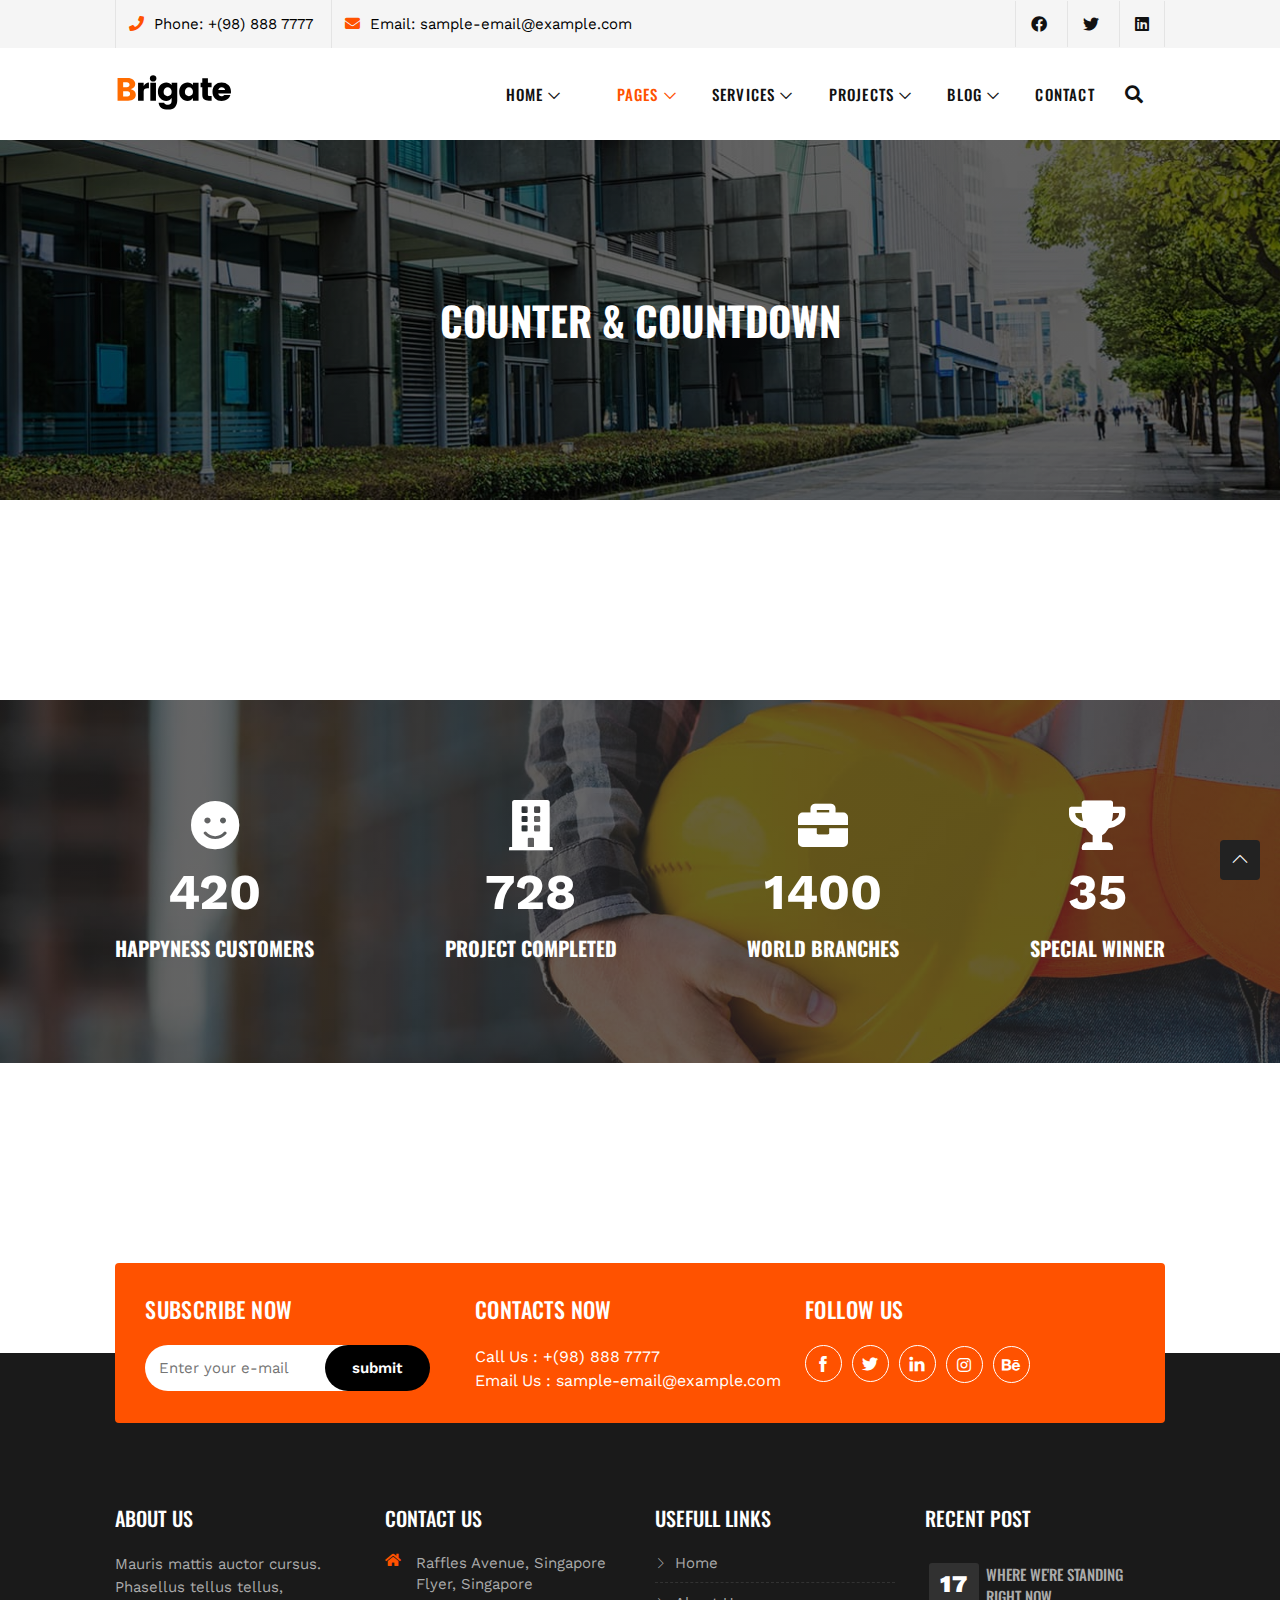
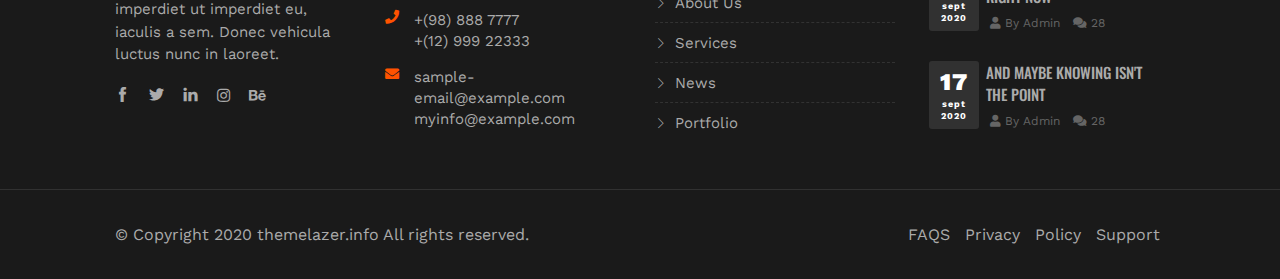
<file: counter.html>
<!DOCTYPE html>
<html lang="en">

<head>
    <meta charset="UTF-8">
    <meta name="viewport" content="width=device-width, initial-scale=1.0">
    <title>
        Counter And Countdown
    </title>
    <link rel="icon" href="image/favicon.jpg" type="image/jpg" sizes="16x16">
    <link rel="stylesheet" type="text/css" href="css/all.min.css">
    <link rel="stylesheet" type="text/css" href="css/slick.css" />
    <link rel="stylesheet" type="text/css" href="css/slick-theme.css" />
    <link rel="stylesheet" href="css/themify-icons.css">
    <link rel="stylesheet" href="css/animate.css">
    <link rel="stylesheet" type="text/css" href="css/style.css">
    <link rel="stylesheet" type="text/css" href="css/responsive.css">
</head>

<body>
    <!--Preloader-->
    <div id="preloader">
        <div class="loader-container">

            <div class="spinner">
                <div class="rect1"></div>
                <div class="rect2"></div>
                <div class="rect3"></div>
                <div class="rect4"></div>
                <div class="rect5"></div>
            </div>
        </div>
    </div>
    <!--End Preloader-->
    <!--header-->
    <header id="home">
        <div class="topMenuBg">
            <div class="container">
                <div class="topHeaderWrapper">
                    <div class="TopContactSection">
                        <ul>
                            <li><i class="fas fa-phone"></i> Phone: +(98) 888 7777</li>
                            <li><i class="fas fa-envelope"></i> Email: sample-email@example.com</li>
                        </ul>
                    </div>
                    <div class="topSocialSection">
                        <ul>
                            <li>
                                <a href="#">
                                    <i class="fab fa-facebook"></i>
                                </a>
                            </li>
                            <li>
                                <a href="#">
                                    <i class="fab fa-twitter"></i>
                                </a>
                            </li>
                            <li>
                                <a href="#">
                                    <i class="fab fa-linkedin"></i>
                                </a>
                            </li>
                        </ul>

                    </div>
                </div>
            </div>
        </div>
        <nav>
            <div class="container">
                <div class="mainMenuWrapper">

                    <a id="logo" href="index.html"><img class="logo" src="image/logo.svg" alt="LOGO"></a>
                    <button class="ti-align-right toggler"></button>
                    <div id="mblMenu" class="menuItems">
                        <ul>
                            <li>
                                <a href="index.html">HOME</a>
                                <!--subMenu-->
                                <div class="toggler-icon icon-home">
                                    <i class="fas fa-angle-down"></i>
                                </div>
                                <ul class="homes">
                                    <li>
                                        <a href="notavailable.html">home1</a>
                                    </li>
                                    <li>
                                        <a href="notavailable.html">home2 &MediumSpace; <span class="ti-angle-right subMenuArrow"></span></a>
                                        <!--secondSubMenu-->
                                        <div class="toggler-icon icon-2nd-home1">
                                            <i class="fas fa-angle-down"></i>
                                        </div>
                                        <ul class="home2-2nd">
                                            <li>
                                                <a href="notavailable.html">Not Available</a>
                                            </li>
                                            <li>
                                                <a href="notavailable.html">Not Available</a>
                                            </li>
                                            <li>
                                                <a href="notavailable.html">Others &MediumSpace; <span class="ti-angle-right subMenuArrow"></span></a>
                                                <!--thirdSubMenu-->
                                                <div class="toggler-icon icon-2nd-home2">
                                                    <i class="fas fa-angle-down"></i>
                                                </div>
                                                <ul class="blogSinglePost">
                                                    <li>
                                                        <a href="notavailable.html">Not Available</a>
                                                    </li>
                                                    <li>
                                                        <a href="notavailable.html">Not Available</a>
                                                    </li>
                                                    <li>
                                                        <a href="notavailable.html">Not Available</a>

                                                    </li>

                                                </ul>
                                                <!--thirdSubMenu-->

                                            </li>

                                        </ul>
                                        <!--secondSubMenu-->
                                    </li>
                                    <li>
                                        <a href="notavailable.html">home3</a>
                                    </li>
                                    <li>
                                        <a href="notavailable.html">home4</a>
                                    </li>

                                </ul>
                                <!--subMenu-->

                            </li>
                            <li>
                                <a href="team.html" class="active">PAGES</a>
                                <div class="toggler-icon icon-home2">
                                    <i class="fas fa-angle-down"></i>
                                </div>
                                <!--subMenu-->
                                <ul class="pages">
                                    <li>
                                        <a href="about.html">About Company &MediumSpace; <span class="ti-angle-right subMenuArrow"></span></a>
                                        <!--secondSubMenu-->
                                        <div class="toggler-icon icon-page-home1">
                                            <i class="fas fa-angle-down"></i>
                                        </div>
                                        <ul class="page1">
                                            <li>
                                                <a href="notavailable.html">Not Available</a>
                                            </li>
                                            <li>
                                                <a href="notavailable.html">Not Available</a>
                                            </li>
                                            <li>
                                                <a href="notavailable.html">Not Available</a>

                                            </li>

                                        </ul>
                                        <!--secondSubMenu-->

                                    </li>
                                    <li>
                                        <a href="Testimonial.html">Testimonials &MediumSpace; <span class="ti-angle-right subMenuArrow"></span></a>
                                        <!--secondSubMenu-->
                                        <div class="toggler-icon icon-page-home2">
                                            <i class="fas fa-angle-down"></i>
                                        </div>
                                        <ul class="page2">
                                            <li>
                                                <a href="notavailable.html">Not Available</a>
                                            </li>
                                            <li>
                                                <a href="notavailable.html">Not Available</a>
                                            </li>
                                            <li>
                                                <a href="notavailable.html">Not Available</a>

                                            </li>

                                        </ul>
                                        <!--secondSubMenu-->
                                    </li>

                                    <li>
                                        <a href="404.html">404 Page</a>
                                    </li>
                                    <li>
                                        <a href="team2.html">Teams</a>
                                    </li>
                                    <li>
                                        <a href="counter.html" class="active">counter and countdown</a>
                                    </li>
                                    <li>
                                        <a href="notavailable.html">FAQ’s</a>
                                    </li>
                                    <li>
                                        <a href="notavailable.html">typography</a>
                                    </li>
                                    <li>
                                        <a href="notavailable.html">form</a>
                                    </li>
                                    <li>
                                        <a href="notavailable.html">progress bar</a>
                                    </li>
                                    <li>
                                        <a href="notavailable.html">privacy policy</a>
                                    </li>
                                    <li>
                                        <a href="notavailable.html">search</a>
                                    </li>
                                    <li>
                                        <a href="notavailable.html">button</a>
                                    </li>
                                    <li>
                                        <a href="notavailable.html">tab</a>
                                    </li>
                                    <li>
                                        <a href="notavailable.html">table</a>
                                    </li>
                                    <li>
                                        <a href="notavailable.html">accordion and Toggle</a>
                                    </li>

                                </ul>

                                <!--subMenu-->
                            </li>
                            <li>
                                <a href="services.html">SERVICES</a>
                                <!--subMenu-->
                                <div class="toggler-icon icon-home3">
                                    <i class="fas fa-angle-down"></i>
                                </div>
                                <ul class="service">
                                    <li>
                                        <a href="notavailable.html">Services</a>
                                    </li>
                                    <li>
                                        <a href="notavailable.html">Services Detail</a>
                                    </li>
                                </ul>
                                <!--subMenu-->
                            </li>
                            <li>
                                <a href="project.html">PROJECTS</a>
                                <!--subMenu-->
                                <div class="toggler-icon icon-home4">
                                    <i class="fas fa-angle-down"></i>
                                </div>
                                <ul class="project">
                                    <li>
                                        <a href="notavailable.html">Project</a>
                                    </li>
                                    <li>
                                        <a href="notavailable.html">Project Detail</a>
                                    </li>
                                </ul>
                                <!--subMenu-->
                            </li>
                            <li>
                                <a href="blog.html">BLOG</a>
                                <!--subMenu-->
                                <div class="toggler-icon icon-home5">
                                    <i class="fas fa-angle-down"></i>
                                </div>
                                <ul class="blog">
                                    <li>
                                        <a href="notavailable.html">Blog Default</a>
                                    </li>
                                    <li>
                                        <a href="notavailable.html">Blog With Sidebar</a>
                                    </li>
                                    <li>
                                        <a href="notavailable.html">Blog Single Post</a>
                                    </li>

                                </ul>
                                <!--subMenu-->

                            </li>
                            <li>
                                <a href="contact.html">CONTACT</a>
                            </li>
                        </ul>
                    </div>


                </div>
                <div class="searchInfo">

                    <div class="search-btn">
                        <i class="fas fa-search s-icon"></i>
                        <i class="fas fa-times cross-icon"></i>
                    </div>
                    <form class="search">
                        <div><input type="search" placeholder="Search Here"></div>
                        <button type="button"><i class="fas fa-search"></i></button>
                    </form>
                </div>
            </div>
        </nav>
    </header>
    <!--overlay-->
    <div id="overlay"></div>

    <section class="counterSection servicesHtmlImg ptb-100">
        <div class="container">
            <h1>COUNTER & COUNTDOWN</h1>
        </div>
    </section>


    <!--achievement-->
    <section class="counterSection ptb-100" style="margin:200px 0px">
        <div class="container">
            <div class="counterItemWrapper">
                <div class="counterItem">
                    <i class="fa fa-smile" aria-hidden="true"></i>
                    <h1 class="counter">
                        1200
                    </h1>
                    <h3>HAPPYNESS CUSTOMERS</h3>
                </div>
                <div class="counterItem">
                    <i class="fa fa-building" aria-hidden="true"></i>
                    <h1 class="counter">
                        2080
                    </h1>
                    <h3>PROJECT COMPLETED</h3>
                </div>
                <div class="counterItem">
                    <i class="fa fa-briefcase" aria-hidden="true"></i>
                    <h1 class="counter">
                        4000
                    </h1>
                    <h3>WORLD BRANCHES</h3>
                </div>
                <div class="counterItem">
                    <i class="fa fa-trophy" aria-hidden="true"></i>
                    <h1 class="counter">
                        100
                    </h1>
                    <h3>SPECIAL WINNER</h3>
                </div>
            </div>
        </div>
    </section>

    <section class="subFooterSection">
        <div class="container">
            <div class="subFooterWrapper">
                <div class="subFooterItem">
                    <h2>SUBSCRIBE NOW</h2>
                    <div class="subscribeDiv">
                        <input type="email" name="email" placeholder="Enter your e-mail" required>
                        <input type="submit" value="submit">
                    </div>
                </div>
                <div class="subFooterItem">
                    <h2>CONTACTS NOW</h2>
                    <p>Call Us : +(98) 888 7777</p>
                    <p>Email Us : sample-email@example.com</p>
                </div>
                <div class="subFooterItem">
                    <h2>FOLLOW US</h2>
                    <ul>
                        <li>
                            <a href="#" class="ti-facebook"></a>
                        </li>
                        <li>
                            <a href="#" class="ti-twitter-alt"></a>
                        </li>
                        <li>
                            <a href="#" class="ti-linkedin"></a>
                        </li>
                        <li>
                            <a href="#" class="fab fa-instagram"></a>
                        </li>
                        <li>
                            <a href="#" class="fab fa-behance"></a>
                        </li>
                    </ul>
                </div>
            </div>
        </div>
    </section>
    <footer class="ptb-100">
        <div class="container">
            <div class="footerContentWrapper">
                <div class="footerAbout footerItem">
                    <h3>ABOUT US</h3>
                    <p>Mauris mattis auctor cursus. Phasellus tellus tellus, imperdiet ut imperdiet eu, iaculis a sem. Donec vehicula luctus nunc in laoreet.</p>
                    <ul>
                        <li>
                            <a href="#" class="ti-facebook"></a>
                        </li>
                        <li>
                            <a href="#" class="ti-twitter-alt"></a>
                        </li>
                        <li>
                            <a href="#" class="ti-linkedin"></a>
                        </li>
                        <li>
                            <a href="#" class="fab fa-instagram"></a>
                        </li>
                        <li>
                            <a href="#" class="fab fa-behance"></a>
                        </li>
                    </ul>
                </div>
                <div class="footeContact footerItem">
                    <h3>CONTACT US</h3>
                    <ul>
                        <li><i class="fa fa-home" aria-hidden="true"></i><span> Raffles Avenue, Singapore Flyer, Singapore</span></li>
                        <li><i class="fa fa-phone" aria-hidden="true"></i><span> +(98) 888 7777 <br> +(12) 999 22333</span></li>
                        <li><i class="fa fa-envelope" aria-hidden="true"></i> <span>sample-email@example.com myinfo@example.com</span>
                        </li>
                    </ul>
                </div>
                <div class="footerMenu footerItem">
                    <h3>USEFULL LINKS</h3>
                    <ul>
                        <li>
                            <a href="#">Home</a>
                        </li>
                        <li>
                            <a href="#">About Us</a>
                        </li>
                        <li>
                            <a href="#">Services</a>
                        </li>
                        <li>
                            <a href="#">News</a>
                        </li>
                        <li>
                            <a href="#">Portfolio</a>
                        </li>
                    </ul>
                </div>
                <div class="footerPost footerItem">
                    <h3>RECENT POST</h3>
                    <div class="fPostWrapper">
                        <div class="fPostItem">
                            <div class="fDateWrapper">
                                <div class="fDateDiv">
                                    <strong>17</strong><span>sept</span><span>2020</span>
                                </div>
                                <div class="fPostDetails">
                                    <h4><a href="#">WHERE WE'RE STANDING RIGHT NOW</a></h4>
                                    <ul class="fPostLastContent">
                                        <li>
                                            <i class="fa fa-user" aria-hidden="true"></i>
                                            <span>
                                        By Admin
                                      </span>
                                        </li>
                                        <li>
                                            <i class="fa fa-comments" aria-hidden="true"></i>
                                            <span>
                                                28
                                      </span>
                                        </li>
                                    </ul>
                                </div>
                            </div>

                        </div>
                        <div class="fPostItem">
                            <div class="fDateWrapper">
                                <div class="fDateDiv">
                                    <strong>17</strong><span>sept</span><span>2020</span>
                                </div>
                                <div class="fPostDetails">
                                    <h4><a href="#">AND MAYBE KNOWING ISN'T THE POINT</a></h4>
                                    <ul class="fPostLastContent">
                                        <li>
                                            <i class="fa fa-user" aria-hidden="true"></i>
                                            <span>
                                        By Admin
                                      </span>
                                        </li>
                                        <li>
                                            <i class="fa fa-comments" aria-hidden="true"></i>
                                            <span>
                                                28
                                      </span>
                                        </li>
                                    </ul>
                                </div>
                            </div>

                        </div>
                    </div>
                </div>
            </div>
        </div>
        <div class="footerCopyRight ptb-30">
            <div class="container">
                <div class="footerCopyRightWrapper">
                    <p>&copy; Copyright 2020 themelazer.info All rights reserved.</p>
                    <ul>
                        <li>
                            <a href="#">FAQS</a>
                        </li>
                        <li>
                            <a href="#">Privacy</a>
                        </li>
                        <li>
                            <a href="#">Policy</a>
                        </li>
                        <li>
                            <a href="#">Support</a>
                        </li>
                    </ul>
                </div>

            </div>
        </div>

    </footer>

    <a class="bckToTp" title="BACK TO TOP" href="#home">
        <span class="ti-angle-up"></span>
    </a>
    <script type="text/javascript" src="js/jquey.min.js"></script>
    <script type="text/javascript" src="js/jquery.migrate.min.js"></script>
    <script type="text/javascript" src="js/slick.min.js"></script>
    <script type="text/javascript" src="js/waypoints.min.js"></script>
    <script type="text/javascript" src="js/jquery.counterup.min.js"></script>
    <script src="js/wow.min.js"></script>
    <script src="js/app.js"></script>
</body>

</html>
</file>
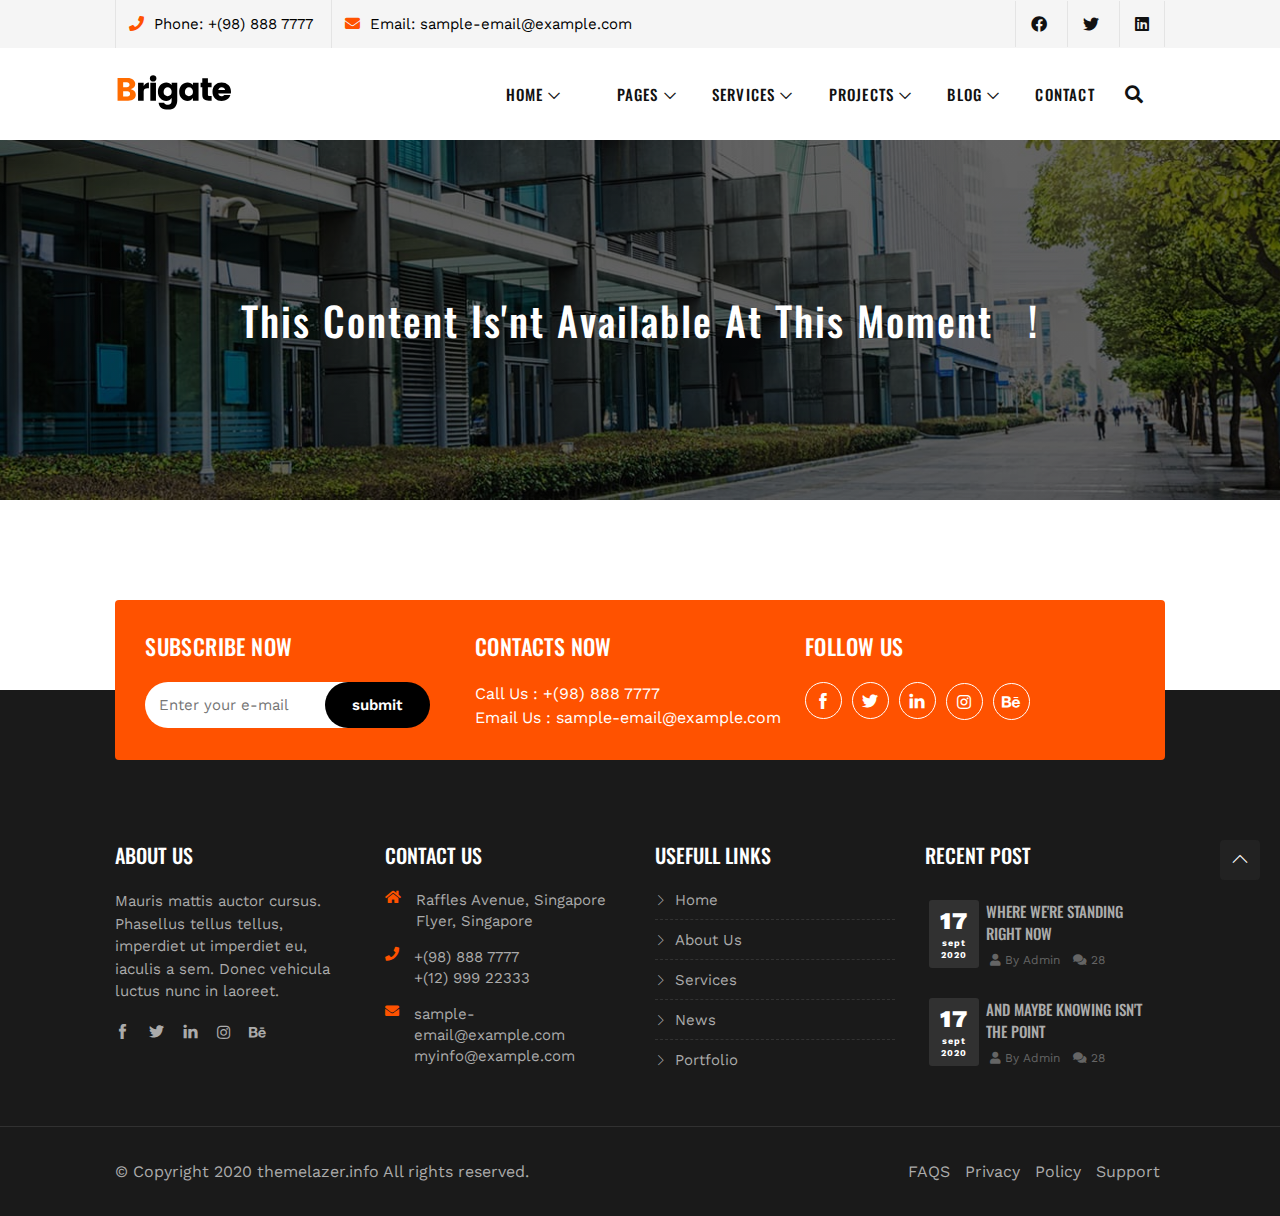
<file: notavailable.html>
<!DOCTYPE html>
<html lang="en">

<head>
    <meta charset="UTF-8">
    <meta name="viewport" content="width=device-width, initial-scale=1.0">
    <title>
        notAvailable
    </title>
    <link rel="icon" href="image/favicon.jpg" type="image/jpg" sizes="16x16">
    <link rel="stylesheet" type="text/css" href="css/all.min.css">
    <link rel="stylesheet" type="text/css" href="css/slick.css" />
    <link rel="stylesheet" type="text/css" href="css/slick-theme.css" />
    <link rel="stylesheet" href="css/themify-icons.css">
    <link rel="stylesheet" href="css/animate.css">
    <link rel="stylesheet" type="text/css" href="css/style.css">
    <link rel="stylesheet" type="text/css" href="css/responsive.css">
</head>

<body>
    <!--Preloader-->
    <div id="preloader">
        <div class="loader-container">

            <div class="spinner">
                <div class="rect1"></div>
                <div class="rect2"></div>
                <div class="rect3"></div>
                <div class="rect4"></div>
                <div class="rect5"></div>
            </div>
        </div>
    </div>
    <!--End Preloader-->
    <!--header-->
    <header id="home">
        <div class="topMenuBg">
            <div class="container">
                <div class="topHeaderWrapper">
                    <div class="TopContactSection">
                        <ul>
                            <li><i class="fas fa-phone"></i> Phone: +(98) 888 7777</li>
                            <li><i class="fas fa-envelope"></i> Email: sample-email@example.com</li>
                        </ul>
                    </div>
                    <div class="topSocialSection">
                        <ul>
                            <li>
                                <a href="#">
                                    <i class="fab fa-facebook"></i>
                                </a>
                            </li>
                            <li>
                                <a href="#">
                                    <i class="fab fa-twitter"></i>
                                </a>
                            </li>
                            <li>
                                <a href="#">
                                    <i class="fab fa-linkedin"></i>
                                </a>
                            </li>
                        </ul>

                    </div>
                </div>
            </div>
        </div>
        <nav>
            <div class="container">
                <div class="mainMenuWrapper">

                    <a id="logo" href="index.html"><img class="logo" src="image/logo.svg" alt="LOGO"></a>
                    <button class="ti-align-right toggler"></button>
                    <div id="mblMenu" class="menuItems">
                        <ul>
                            <li>
                                <a href="index.html">HOME</a>
                                <!--subMenu-->
                                <div class="toggler-icon icon-home">
                                    <i class="fas fa-angle-down"></i>
                                </div>
                                <ul class="homes">
                                    <li>
                                        <a href="notavailable.html" class="active">home1</a>
                                    </li>
                                    <li>
                                        <a href="notavailable.html" class="active">home2 &MediumSpace; <span class="ti-angle-right subMenuArrow"></span></a>
                                        <!--secondSubMenu-->
                                        <div class="toggler-icon icon-2nd-home1">
                                            <i class="fas fa-angle-down"></i>
                                        </div>
                                        <ul class="home2-2nd">
                                            <li>
                                                <a href="notavailable.html" class="active">Not Available</a>
                                            </li>
                                            <li>
                                                <a href="notavailable.html" class="active">Not Available</a>
                                            </li>
                                            <li>
                                                <a href="notavailable.html" class="active">Others &MediumSpace; <span class="ti-angle-right subMenuArrow"></span></a>
                                                <!--thirdSubMenu-->
                                                <div class="toggler-icon icon-2nd-home2">
                                                    <i class="fas fa-angle-down"></i>
                                                </div>
                                                <ul class="blogSinglePost">
                                                    <li>
                                                        <a href="notavailable.html" class="active">Not Available</a>
                                                    </li>
                                                    <li>
                                                        <a href="notavailable.html" class="active">Not Available</a>
                                                    </li>
                                                    <li>
                                                        <a href="notavailable.html" class="active">Not Available</a>

                                                    </li>

                                                </ul>
                                                <!--thirdSubMenu-->

                                            </li>

                                        </ul>
                                        <!--secondSubMenu-->
                                    </li>
                                    <li>
                                        <a href="notavailable.html" class="active">home3</a>
                                    </li>
                                    <li>
                                        <a href="notavailable.html" class="active">home4</a>
                                    </li>

                                </ul>
                                <!--subMenu-->

                            </li>
                            <li>
                                <a href="team.html">PAGES</a>
                                <div class="toggler-icon icon-home2">
                                    <i class="fas fa-angle-down"></i>
                                </div>
                                <!--subMenu-->
                                <ul class="pages">
                                    <li>
                                        <a href="about.html">About Company &MediumSpace; <span class="ti-angle-right subMenuArrow"></span></a>
                                        <!--secondSubMenu-->
                                        <div class="toggler-icon icon-page-home1">
                                            <i class="fas fa-angle-down"></i>
                                        </div>
                                        <ul class="page1">
                                            <li>
                                                <a href="notavailable.html" class="active">Not Available</a>
                                            </li>
                                            <li>
                                                <a href="notavailable.html" class="active">Not Available</a>
                                            </li>
                                            <li>
                                                <a href="notavailable.html" class="active">Not Available</a>

                                            </li>

                                        </ul>
                                        <!--secondSubMenu-->

                                    </li>
                                    <li>
                                        <a href="Testimonial.html">Testimonials &MediumSpace; <span class="ti-angle-right subMenuArrow"></span></a>
                                        <!--secondSubMenu-->
                                        <div class="toggler-icon icon-page-home2">
                                            <i class="fas fa-angle-down"></i>
                                        </div>
                                        <ul class="page2">
                                            <li>
                                                <a href="notavailable.html" class="active">Not Available</a>
                                            </li>
                                            <li>
                                                <a href="notavailable.html" class="active">Not Available</a>
                                            </li>
                                            <li>
                                                <a href="notavailable.html" class="active">Not Available</a>

                                            </li>

                                        </ul>
                                        <!--secondSubMenu-->
                                    </li>

                                    <li>
                                        <a href="404.html">404 Page</a>
                                    </li>
                                    <li>
                                        <a href="team2.html">Teams</a>
                                    </li>
                                    <li>
                                        <a href="counter.html">counter and countdown</a>
                                    </li>
                                    <li>
                                        <a href="notavailable.html" class="active">FAQ’s</a>
                                    </li>
                                    <li>
                                        <a href="notavailable.html" class="active">typography</a>
                                    </li>
                                    <li>
                                        <a href="notavailable.html" class="active">form</a>
                                    </li>
                                    <li>
                                        <a href="notavailable.html" class="active">progress bar</a>
                                    </li>
                                    <li>
                                        <a href="notavailable.html" class="active">privacy policy</a>
                                    </li>
                                    <li>
                                        <a href="notavailable.html" class="active">search</a>
                                    </li>
                                    <li>
                                        <a href="notavailable.html" class="active">button</a>
                                    </li>
                                    <li>
                                        <a href="notavailable.html" class="active">tab</a>
                                    </li>
                                    <li>
                                        <a href="notavailable.html" class="active">table</a>
                                    </li>
                                    <li>
                                        <a href="notavailable.html" class="active">accordion and Toggle</a>
                                    </li>

                                </ul>

                                <!--subMenu-->
                            </li>
                            <li>
                                <a href="services.html">SERVICES</a>
                                <!--subMenu-->
                                <div class="toggler-icon icon-home3">
                                    <i class="fas fa-angle-down"></i>
                                </div>
                                <ul class="service">
                                    <li>
                                        <a href="notavailable.html" class="active">Services</a>
                                    </li>
                                    <li>
                                        <a href="notavailable.html" class="active">Services Detail</a>
                                    </li>
                                </ul>
                                <!--subMenu-->
                            </li>
                            <li>
                                <a href="project.html">PROJECTS</a>
                                <!--subMenu-->
                                <div class="toggler-icon icon-home4">
                                    <i class="fas fa-angle-down"></i>
                                </div>
                                <ul class="project">
                                    <li>
                                        <a href="notavailable.html" class="active">Project</a>
                                    </li>
                                    <li>
                                        <a href="notavailable.html" class="active">Project Detail</a>
                                    </li>
                                </ul>
                                <!--subMenu-->
                            </li>
                            <li>
                                <a href="blog.html">BLOG</a>
                                <!--subMenu-->
                                <div class="toggler-icon icon-home5">
                                    <i class="fas fa-angle-down"></i>
                                </div>
                                <ul class="blog">
                                    <li>
                                        <a href="notavailable.html" class="active">Blog Default</a>
                                    </li>
                                    <li>
                                        <a href="notavailable.html" class="active">Blog With Sidebar</a>
                                    </li>
                                    <li>
                                        <a href="notavailable.html" class="active">Blog Single Post</a>
                                    </li>

                                </ul>
                                <!--subMenu-->

                            </li>
                            <li>
                                <a href="contact.html">CONTACT</a>
                            </li>
                        </ul>
                    </div>


                </div>
                <div class="searchInfo">

                    <div class="search-btn">
                        <i class="fas fa-search s-icon"></i>
                        <i class="fas fa-times cross-icon"></i>
                    </div>
                    <form class="search">
                        <div><input type="search" placeholder="Search Here"></div>
                        <button type="button"><i class="fas fa-search"></i></button>
                    </form>
                </div>
            </div>
        </nav>
    </header>
    <!--overlay-->
    <div id="overlay"></div>
    <section class="counterSection servicesHtmlImg ptb-100">
        <div class="container">
            <h1 style="letter-spacing:2px; font-weight:500;">This Content Is'nt Available At This Moment &MediumSpace; !</h1>
        </div>
    </section>

    <section class="subFooterSection" style="margin-top:100px;">
        <div class="container">
            <div class="subFooterWrapper">
                <div class="subFooterItem">
                    <h2>SUBSCRIBE NOW</h2>
                    <div class="subscribeDiv">
                        <input type="email" name="email" placeholder="Enter your e-mail" required>
                        <input type="submit" value="submit">
                    </div>
                </div>
                <div class="subFooterItem">
                    <h2>CONTACTS NOW</h2>
                    <p>Call Us : +(98) 888 7777</p>
                    <p>Email Us : sample-email@example.com</p>
                </div>
                <div class="subFooterItem">
                    <h2>FOLLOW US</h2>
                    <ul>
                        <li>
                            <a href="#" class="ti-facebook"></a>
                        </li>
                        <li>
                            <a href="#" class="ti-twitter-alt"></a>
                        </li>
                        <li>
                            <a href="#" class="ti-linkedin"></a>
                        </li>
                        <li>
                            <a href="#" class="fab fa-instagram"></a>
                        </li>
                        <li>
                            <a href="#" class="fab fa-behance"></a>
                        </li>
                    </ul>
                </div>
            </div>
        </div>
    </section>
    <footer class="ptb-100">
        <div class="container">
            <div class="footerContentWrapper">
                <div class="footerAbout footerItem">
                    <h3>ABOUT US</h3>
                    <p>Mauris mattis auctor cursus. Phasellus tellus tellus, imperdiet ut imperdiet eu, iaculis a sem. Donec vehicula luctus nunc in laoreet.</p>
                    <ul>
                        <li>
                            <a href="#" class="ti-facebook"></a>
                        </li>
                        <li>
                            <a href="#" class="ti-twitter-alt"></a>
                        </li>
                        <li>
                            <a href="#" class="ti-linkedin"></a>
                        </li>
                        <li>
                            <a href="#" class="fab fa-instagram"></a>
                        </li>
                        <li>
                            <a href="#" class="fab fa-behance"></a>
                        </li>
                    </ul>
                </div>
                <div class="footeContact footerItem">
                    <h3>CONTACT US</h3>
                    <ul>
                        <li><i class="fa fa-home" aria-hidden="true"></i><span> Raffles Avenue, Singapore Flyer, Singapore</span></li>
                        <li><i class="fa fa-phone" aria-hidden="true"></i><span> +(98) 888 7777 <br> +(12) 999 22333</span></li>
                        <li><i class="fa fa-envelope" aria-hidden="true"></i> <span>sample-email@example.com myinfo@example.com</span>
                        </li>
                    </ul>
                </div>
                <div class="footerMenu footerItem">
                    <h3>USEFULL LINKS</h3>
                    <ul>
                        <li>
                            <a href="#">Home</a>
                        </li>
                        <li>
                            <a href="#">About Us</a>
                        </li>
                        <li>
                            <a href="#">Services</a>
                        </li>
                        <li>
                            <a href="#">News</a>
                        </li>
                        <li>
                            <a href="#">Portfolio</a>
                        </li>
                    </ul>
                </div>
                <div class="footerPost footerItem">
                    <h3>RECENT POST</h3>
                    <div class="fPostWrapper">
                        <div class="fPostItem">
                            <div class="fDateWrapper">
                                <div class="fDateDiv">
                                    <strong>17</strong><span>sept</span><span>2020</span>
                                </div>
                                <div class="fPostDetails">
                                    <h4><a href="#">WHERE WE'RE STANDING RIGHT NOW</a></h4>
                                    <ul class="fPostLastContent">
                                        <li>
                                            <i class="fa fa-user" aria-hidden="true"></i>
                                            <span>
                                        By Admin
                                      </span>
                                        </li>
                                        <li>
                                            <i class="fa fa-comments" aria-hidden="true"></i>
                                            <span>
                                                28
                                      </span>
                                        </li>
                                    </ul>
                                </div>
                            </div>

                        </div>
                        <div class="fPostItem">
                            <div class="fDateWrapper">
                                <div class="fDateDiv">
                                    <strong>17</strong><span>sept</span><span>2020</span>
                                </div>
                                <div class="fPostDetails">
                                    <h4><a href="#">AND MAYBE KNOWING ISN'T THE POINT</a></h4>
                                    <ul class="fPostLastContent">
                                        <li>
                                            <i class="fa fa-user" aria-hidden="true"></i>
                                            <span>
                                        By Admin
                                      </span>
                                        </li>
                                        <li>
                                            <i class="fa fa-comments" aria-hidden="true"></i>
                                            <span>
                                                28
                                      </span>
                                        </li>
                                    </ul>
                                </div>
                            </div>

                        </div>
                    </div>
                </div>
            </div>
        </div>
        <div class="footerCopyRight ptb-30">
            <div class="container">
                <div class="footerCopyRightWrapper">
                    <p>&copy; Copyright 2020 themelazer.info All rights reserved.</p>
                    <ul>
                        <li>
                            <a href="#">FAQS</a>
                        </li>
                        <li>
                            <a href="#">Privacy</a>
                        </li>
                        <li>
                            <a href="#">Policy</a>
                        </li>
                        <li>
                            <a href="#">Support</a>
                        </li>
                    </ul>
                </div>

            </div>
        </div>

    </footer>

    <a class="bckToTp" title="BACK TO TOP" href="#home">
        <span class="ti-angle-up"></span>
    </a>
    <script type="text/javascript" src="js/jquey.min.js"></script>
    <script type="text/javascript" src="js/jquery.migrate.min.js"></script>
    <script type="text/javascript" src="js/slick.min.js"></script>
    <script type="text/javascript" src="js/waypoints.min.js"></script>
    <script type="text/javascript" src="js/jquery.counterup.min.js"></script>
    <script src="js/wow.min.js"></script>
    <script src="js/app.js"></script>
</body>

</html>
</file>
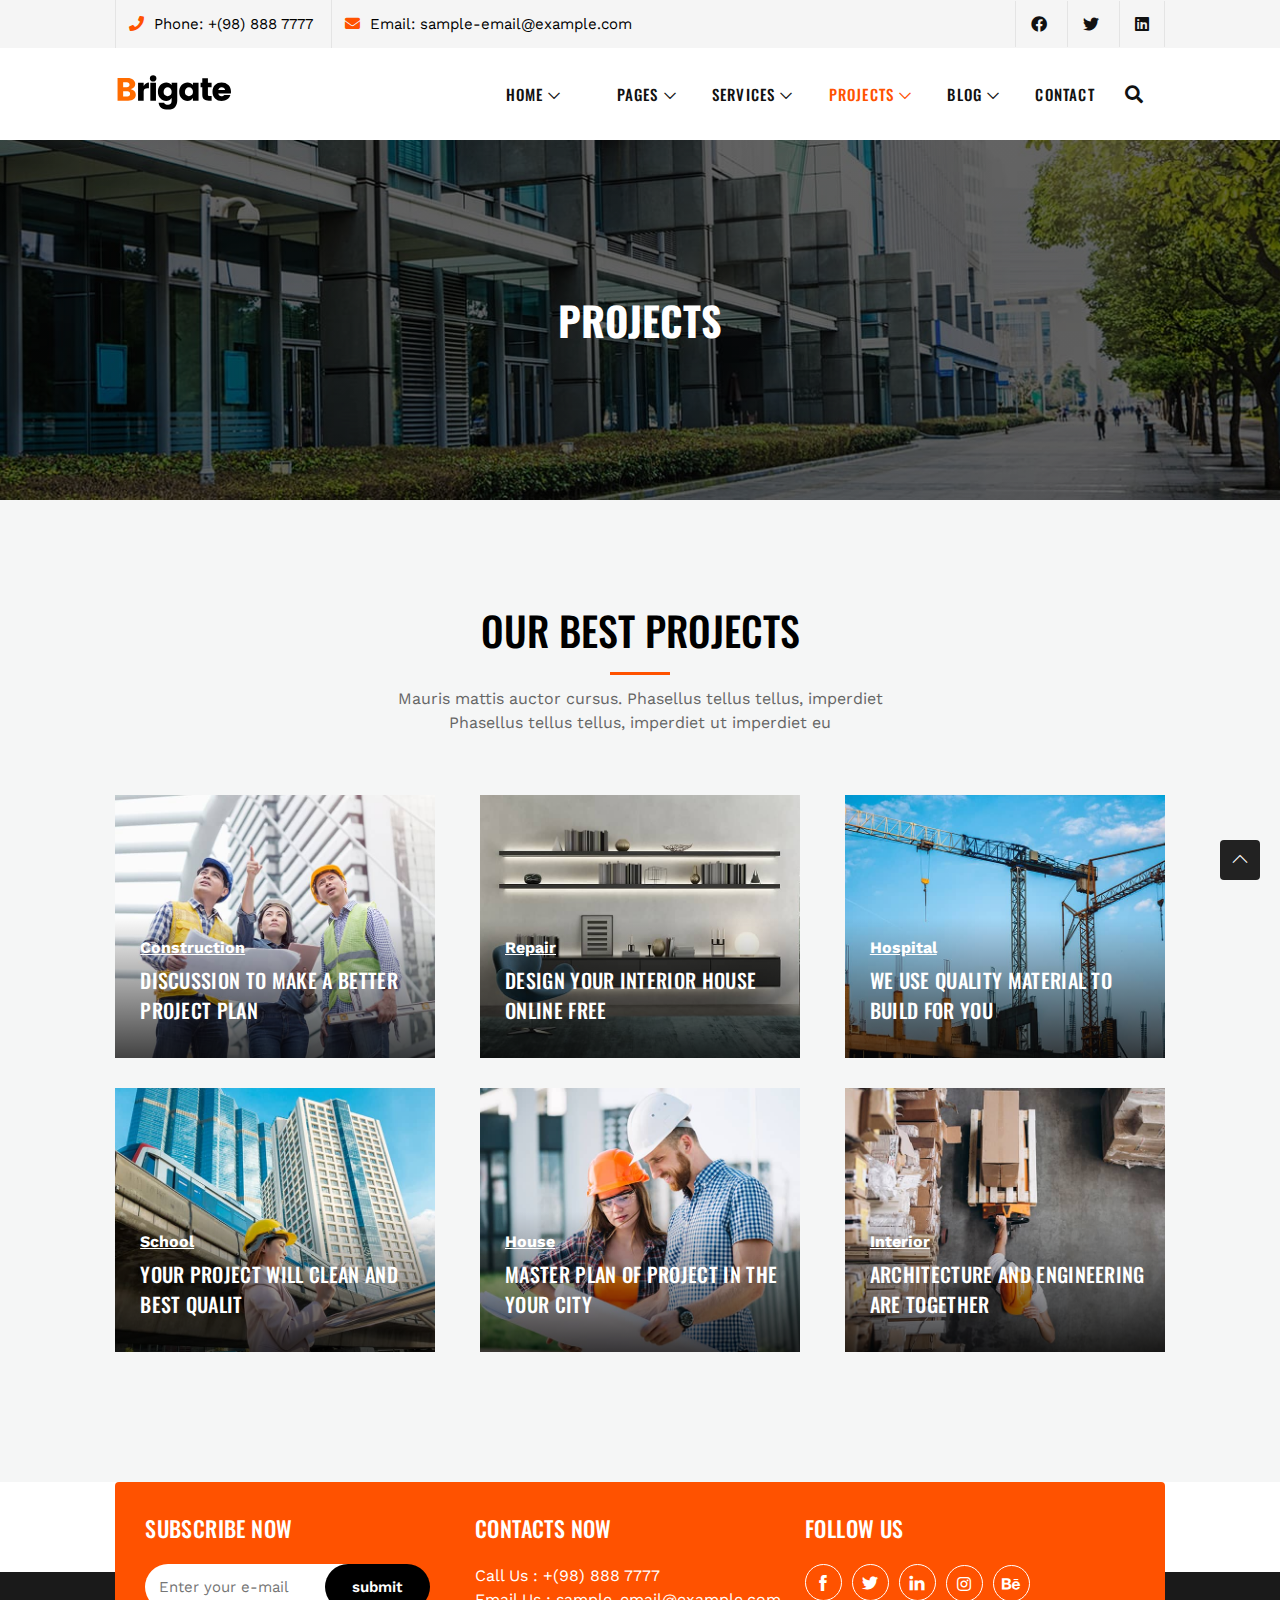
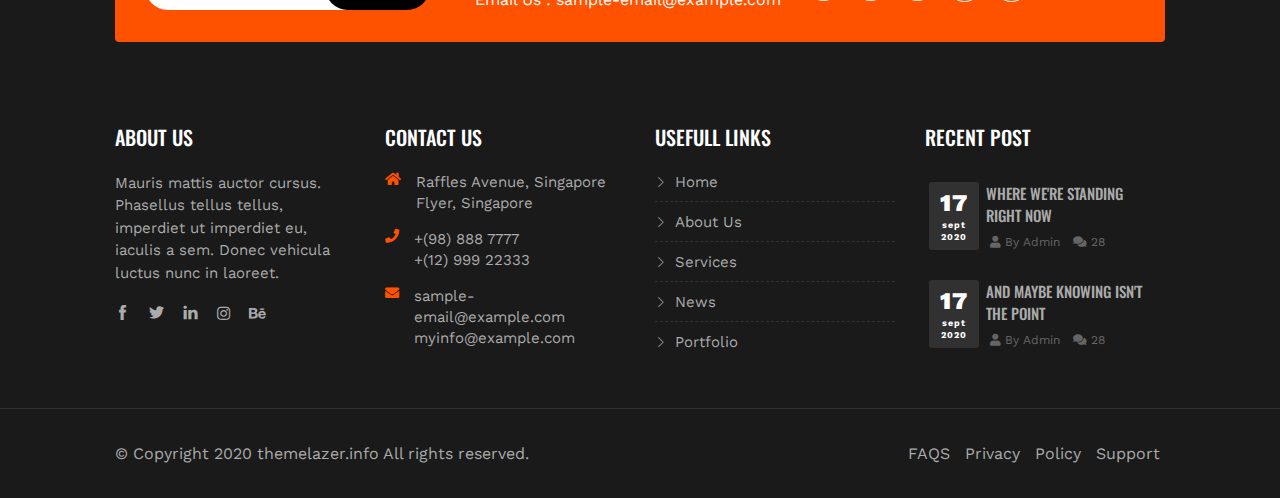
<file: project.html>
<!DOCTYPE html>
<html lang="en">

<head>
    <meta charset="UTF-8">
    <meta name="viewport" content="width=device-width, initial-scale=1.0">
    <title>
        Projects
    </title>
    <link rel="icon" href="image/favicon.jpg" type="image/jpg" sizes="16x16">
    <link rel="stylesheet" type="text/css" href="css/all.min.css">
    <link rel="stylesheet" type="text/css" href="css/slick.css" />
    <link rel="stylesheet" type="text/css" href="css/slick-theme.css" />
    <link rel="stylesheet" href="css/themify-icons.css">
    <link rel="stylesheet" href="css/animate.css">
    <link rel="stylesheet" type="text/css" href="css/style.css">
    <link rel="stylesheet" type="text/css" href="css/responsive.css">
</head>

<body>
    <!--Preloader-->
    <div id="preloader">
        <div class="loader-container">

            <div class="spinner">
                <div class="rect1"></div>
                <div class="rect2"></div>
                <div class="rect3"></div>
                <div class="rect4"></div>
                <div class="rect5"></div>
            </div>
        </div>
    </div>
    <!--End Preloader-->
    <!--header-->
    <header id="home">
        <div class="topMenuBg">
            <div class="container">
                <div class="topHeaderWrapper">
                    <div class="TopContactSection">
                        <ul>
                            <li><i class="fas fa-phone"></i> Phone: +(98) 888 7777</li>
                            <li><i class="fas fa-envelope"></i> Email: sample-email@example.com</li>
                        </ul>
                    </div>
                    <div class="topSocialSection">
                        <ul>
                            <li>
                                <a href="#">
                                    <i class="fab fa-facebook"></i>
                                </a>
                            </li>
                            <li>
                                <a href="#">
                                    <i class="fab fa-twitter"></i>
                                </a>
                            </li>
                            <li>
                                <a href="#">
                                    <i class="fab fa-linkedin"></i>
                                </a>
                            </li>
                        </ul>

                    </div>
                </div>
            </div>
        </div>
        <nav>
            <div class="container">
                <div class="mainMenuWrapper">

                    <a id="logo" href="index.html"><img class="logo" src="image/logo.svg" alt="LOGO"></a>
                    <button class="ti-align-right toggler"></button>
                    <div id="mblMenu" class="menuItems">
                        <ul>
                            <li>
                                <a href="index.html">HOME</a>
                                <!--subMenu-->
                                <div class="toggler-icon icon-home">
                                    <i class="fas fa-angle-down"></i>
                                </div>
                                <ul class="homes">
                                    <li>
                                        <a href="notavailable.html">home1</a>
                                    </li>
                                    <li>
                                        <a href="notavailable.html">home2 &MediumSpace; <span class="ti-angle-right subMenuArrow"></span></a>
                                        <!--secondSubMenu-->
                                        <div class="toggler-icon icon-2nd-home1">
                                            <i class="fas fa-angle-down"></i>
                                        </div>
                                        <ul class="home2-2nd">
                                            <li>
                                                <a href="notavailable.html">Not Available</a>
                                            </li>
                                            <li>
                                                <a href="notavailable.html">Not Available</a>
                                            </li>
                                            <li>
                                                <a href="notavailable.html">Others &MediumSpace; <span class="ti-angle-right subMenuArrow"></span></a>
                                                <!--thirdSubMenu-->
                                                <div class="toggler-icon icon-2nd-home2">
                                                    <i class="fas fa-angle-down"></i>
                                                </div>
                                                <ul class="blogSinglePost">
                                                    <li>
                                                        <a href="notavailable.html">Not Available</a>
                                                    </li>
                                                    <li>
                                                        <a href="notavailable.html">Not Available</a>
                                                    </li>
                                                    <li>
                                                        <a href="notavailable.html">Not Available</a>

                                                    </li>

                                                </ul>
                                                <!--thirdSubMenu-->

                                            </li>

                                        </ul>
                                        <!--secondSubMenu-->
                                    </li>
                                    <li>
                                        <a href="notavailable.html">home3</a>
                                    </li>
                                    <li>
                                        <a href="notavailable.html">home4</a>
                                    </li>

                                </ul>
                                <!--subMenu-->

                            </li>
                            <li>
                                <a href="team.html">PAGES</a>
                                <div class="toggler-icon icon-home2">
                                    <i class="fas fa-angle-down"></i>
                                </div>
                                <!--subMenu-->
                                <ul class="pages">
                                    <li>
                                        <a href="about.html">About Company &MediumSpace; <span class="ti-angle-right subMenuArrow"></span></a>
                                        <!--secondSubMenu-->
                                        <div class="toggler-icon icon-page-home1">
                                            <i class="fas fa-angle-down"></i>
                                        </div>
                                        <ul class="page1">
                                            <li>
                                                <a href="notavailable.html">Not Available</a>
                                            </li>
                                            <li>
                                                <a href="notavailable.html">Not Available</a>
                                            </li>
                                            <li>
                                                <a href="notavailable.html">Not Available</a>

                                            </li>

                                        </ul>
                                        <!--secondSubMenu-->

                                    </li>
                                    <li>
                                        <a href="Testimonial.html">Testimonials &MediumSpace; <span class="ti-angle-right subMenuArrow"></span></a>
                                        <!--secondSubMenu-->
                                        <div class="toggler-icon icon-page-home2">
                                            <i class="fas fa-angle-down"></i>
                                        </div>
                                        <ul class="page2">
                                            <li>
                                                <a href="notavailable.html">Not Available</a>
                                            </li>
                                            <li>
                                                <a href="notavailable.html">Not Available</a>
                                            </li>
                                            <li>
                                                <a href="notavailable.html">Not Available</a>

                                            </li>

                                        </ul>
                                        <!--secondSubMenu-->
                                    </li>

                                    <li>
                                        <a href="404.html">404 Page</a>
                                    </li>
                                    <li>
                                        <a href="team2.html">Teams</a>
                                    </li>
                                    <li>
                                        <a href="counter.html">counter and countdown</a>
                                    </li>
                                    <li>
                                        <a href="notavailable.html">FAQ’s</a>
                                    </li>
                                    <li>
                                        <a href="notavailable.html">typography</a>
                                    </li>
                                    <li>
                                        <a href="notavailable.html">form</a>
                                    </li>
                                    <li>
                                        <a href="notavailable.html">progress bar</a>
                                    </li>
                                    <li>
                                        <a href="notavailable.html">privacy policy</a>
                                    </li>
                                    <li>
                                        <a href="notavailable.html">search</a>
                                    </li>
                                    <li>
                                        <a href="notavailable.html">button</a>
                                    </li>
                                    <li>
                                        <a href="notavailable.html">tab</a>
                                    </li>
                                    <li>
                                        <a href="notavailable.html">table</a>
                                    </li>
                                    <li>
                                        <a href="notavailable.html">accordion and Toggle</a>
                                    </li>

                                </ul>

                                <!--subMenu-->
                            </li>
                            <li>
                                <a href="services.html">SERVICES</a>
                                <!--subMenu-->
                                <div class="toggler-icon icon-home3">
                                    <i class="fas fa-angle-down"></i>
                                </div>
                                <ul class="service">
                                    <li>
                                        <a href="notavailable.html">Services</a>
                                    </li>
                                    <li>
                                        <a href="notavailable.html">Services Detail</a>
                                    </li>
                                </ul>
                                <!--subMenu-->
                            </li>
                            <li>
                                <a href="project.html" class="active">PROJECTS</a>
                                <!--subMenu-->
                                <div class="toggler-icon icon-home4">
                                    <i class="fas fa-angle-down"></i>
                                </div>
                                <ul class="project">
                                    <li>
                                        <a href="notavailable.html">Project</a>
                                    </li>
                                    <li>
                                        <a href="notavailable.html">Project Detail</a>
                                    </li>
                                </ul>
                                <!--subMenu-->
                            </li>
                            <li>
                                <a href="blog.html">BLOG</a>
                                <!--subMenu-->
                                <div class="toggler-icon icon-home5">
                                    <i class="fas fa-angle-down"></i>
                                </div>
                                <ul class="blog">
                                    <li>
                                        <a href="notavailable.html">Blog Default</a>
                                    </li>
                                    <li>
                                        <a href="notavailable.html">Blog With Sidebar</a>
                                    </li>
                                    <li>
                                        <a href="notavailable.html">Blog Single Post</a>
                                    </li>

                                </ul>
                                <!--subMenu-->

                            </li>
                            <li>
                                <a href="contact.html">CONTACT</a>
                            </li>
                        </ul>
                    </div>


                </div>
                <div class="searchInfo">

                    <div class="search-btn">
                        <i class="fas fa-search s-icon"></i>
                        <i class="fas fa-times cross-icon"></i>
                    </div>
                    <form class="search">
                        <div><input type="search" placeholder="Search Here"></div>
                        <button type="button"><i class="fas fa-search"></i></button>
                    </form>
                </div>
            </div>
        </nav>
    </header>
    <!--overlay-->
    <div id="overlay"></div>

    <section class="counterSection servicesHtmlImg ptb-100">
        <div class="container">
            <h1>PROJECTS</h1>
        </div>
    </section>

    <section class="bestProject ash ptb-100">
        <div class="container">
            <div class="title">
                <h1>OUR BEST PROJECTS</h1>
                <p>Mauris mattis auctor cursus. Phasellus tellus tellus, imperdiet Phasellus tellus tellus, imperdiet ut imperdiet eu</p>
            </div>
            <div class="bestProjectWrapper">
                <div class="bestProjectItem">
                    <img src="image/370x300-project-1.jpg" alt="">
                    <div class="projectText">
                        <strong>Construction</strong>
                        <h3>DISCUSSION TO MAKE A BETTER PROJECT PLAN</h3>
                        <a href="#">Learn More <span class="ti-arrow-right"></span></a>
                    </div>

                </div>
                <div class="bestProjectItem">

                    <img src="image/370x300-project-2.jpg" alt="">

                    <div class="projectText">
                        <strong>Repair</strong>

                        <h3>DESIGN YOUR INTERIOR HOUSE ONLINE FREE</h3>
                        <a href="#">Learn More <span class="ti-arrow-right"></span></a>

                    </div>

                </div>
                <div class="bestProjectItem">

                    <img src="image/370x300-project-3.jpg" alt="">

                    <div class="projectText">
                        <strong>Hospital</strong>
                        <h3>WE USE QUALITY MATERIAL TO BUILD FOR YOU</h3>
                        <a href="#">Learn More <span class="ti-arrow-right"></span></a>

                    </div>

                </div>
            </div>
            <div class="bestProjectWrapper">
                <div class="bestProjectItem">

                    <img src="image/370x300-project-4.jpg" alt="">

                    <div class="projectText">
                        <strong>School</strong>
                        <h3>YOUR PROJECT WILL CLEAN AND BEST QUALIT</h3>
                        <a href="#">Learn More <span class="ti-arrow-right"></span></a>

                    </div>

                </div>
                <div class="bestProjectItem">

                    <img src="image/370x300-project-5.jpg" alt="">

                    <div class="projectText">
                        <strong>House</strong>

                        <h3>MASTER PLAN OF PROJECT IN THE YOUR CITY</h3>
                        <a href="#">Learn More <span class="ti-arrow-right"></span></a>

                    </div>

                </div>
                <div class="bestProjectItem">

                    <img src="image/370x300-project-6.jpg" alt="">

                    <div class="projectText">
                        <strong>Interior</strong>
                        <h3>ARCHITECTURE AND ENGINEERING ARE TOGETHER</h3>
                        <a href="#">Learn More <span class="ti-arrow-right"></span></a>

                    </div>

                </div>
            </div>
        </div>
    </section>

    <section class="subFooterSection">
        <div class="container">
            <div class="subFooterWrapper">
                <div class="subFooterItem">
                    <h2>SUBSCRIBE NOW</h2>
                    <div class="subscribeDiv">
                        <input type="email" name="email" placeholder="Enter your e-mail" required>
                        <input type="submit" value="submit">
                    </div>
                </div>
                <div class="subFooterItem">
                    <h2>CONTACTS NOW</h2>
                    <p>Call Us : +(98) 888 7777</p>
                    <p>Email Us : sample-email@example.com</p>
                </div>
                <div class="subFooterItem">
                    <h2>FOLLOW US</h2>
                    <ul>
                        <li>
                            <a href="#" class="ti-facebook"></a>
                        </li>
                        <li>
                            <a href="#" class="ti-twitter-alt"></a>
                        </li>
                        <li>
                            <a href="#" class="ti-linkedin"></a>
                        </li>
                        <li>
                            <a href="#" class="fab fa-instagram"></a>
                        </li>
                        <li>
                            <a href="#" class="fab fa-behance"></a>
                        </li>
                    </ul>
                </div>
            </div>
        </div>
    </section>
    <footer class="ptb-100">
        <div class="container">
            <div class="footerContentWrapper">
                <div class="footerAbout footerItem">
                    <h3>ABOUT US</h3>
                    <p>Mauris mattis auctor cursus. Phasellus tellus tellus, imperdiet ut imperdiet eu, iaculis a sem. Donec vehicula luctus nunc in laoreet.</p>
                    <ul>
                        <li>
                            <a href="#" class="ti-facebook"></a>
                        </li>
                        <li>
                            <a href="#" class="ti-twitter-alt"></a>
                        </li>
                        <li>
                            <a href="#" class="ti-linkedin"></a>
                        </li>
                        <li>
                            <a href="#" class="fab fa-instagram"></a>
                        </li>
                        <li>
                            <a href="#" class="fab fa-behance"></a>
                        </li>
                    </ul>
                </div>
                <div class="footeContact footerItem">
                    <h3>CONTACT US</h3>
                    <ul>
                        <li><i class="fa fa-home" aria-hidden="true"></i><span> Raffles Avenue, Singapore Flyer, Singapore</span></li>
                        <li><i class="fa fa-phone" aria-hidden="true"></i><span> +(98) 888 7777 <br> +(12) 999 22333</span></li>
                        <li><i class="fa fa-envelope" aria-hidden="true"></i> <span>sample-email@example.com myinfo@example.com</span>
                        </li>
                    </ul>
                </div>
                <div class="footerMenu footerItem">
                    <h3>USEFULL LINKS</h3>
                    <ul>
                        <li>
                            <a href="#">Home</a>
                        </li>
                        <li>
                            <a href="#">About Us</a>
                        </li>
                        <li>
                            <a href="#">Services</a>
                        </li>
                        <li>
                            <a href="#">News</a>
                        </li>
                        <li>
                            <a href="#">Portfolio</a>
                        </li>
                    </ul>
                </div>
                <div class="footerPost footerItem">
                    <h3>RECENT POST</h3>
                    <div class="fPostWrapper">
                        <div class="fPostItem">
                            <div class="fDateWrapper">
                                <div class="fDateDiv">
                                    <strong>17</strong><span>sept</span><span>2020</span>
                                </div>
                                <div class="fPostDetails">
                                    <h4><a href="#">WHERE WE'RE STANDING RIGHT NOW</a></h4>
                                    <ul class="fPostLastContent">
                                        <li>
                                            <i class="fa fa-user" aria-hidden="true"></i>
                                            <span>
                                        By Admin
                                      </span>
                                        </li>
                                        <li>
                                            <i class="fa fa-comments" aria-hidden="true"></i>
                                            <span>
                                                28
                                      </span>
                                        </li>
                                    </ul>
                                </div>
                            </div>

                        </div>
                        <div class="fPostItem">
                            <div class="fDateWrapper">
                                <div class="fDateDiv">
                                    <strong>17</strong><span>sept</span><span>2020</span>
                                </div>
                                <div class="fPostDetails">
                                    <h4><a href="#">AND MAYBE KNOWING ISN'T THE POINT</a></h4>
                                    <ul class="fPostLastContent">
                                        <li>
                                            <i class="fa fa-user" aria-hidden="true"></i>
                                            <span>
                                        By Admin
                                      </span>
                                        </li>
                                        <li>
                                            <i class="fa fa-comments" aria-hidden="true"></i>
                                            <span>
                                                28
                                      </span>
                                        </li>
                                    </ul>
                                </div>
                            </div>

                        </div>
                    </div>
                </div>
            </div>
        </div>
        <div class="footerCopyRight ptb-30">
            <div class="container">
                <div class="footerCopyRightWrapper">
                    <p>&copy; Copyright 2020 themelazer.info All rights reserved.</p>
                    <ul>
                        <li>
                            <a href="#">FAQS</a>
                        </li>
                        <li>
                            <a href="#">Privacy</a>
                        </li>
                        <li>
                            <a href="#">Policy</a>
                        </li>
                        <li>
                            <a href="#">Support</a>
                        </li>
                    </ul>
                </div>

            </div>
        </div>

    </footer>

    <a class="bckToTp" title="BACK TO TOP" href="#home">
        <span class="ti-angle-up"></span>
    </a>
    <script type="text/javascript" src="js/jquey.min.js"></script>
    <script type="text/javascript" src="js/jquery.migrate.min.js"></script>
    <script type="text/javascript" src="js/slick.min.js"></script>
    <script type="text/javascript" src="js/waypoints.min.js"></script>
    <script type="text/javascript" src="js/jquery.counterup.min.js"></script>
    <script src="js/wow.min.js"></script>
    <script src="js/app.js"></script>
</body>

</html>
</file>
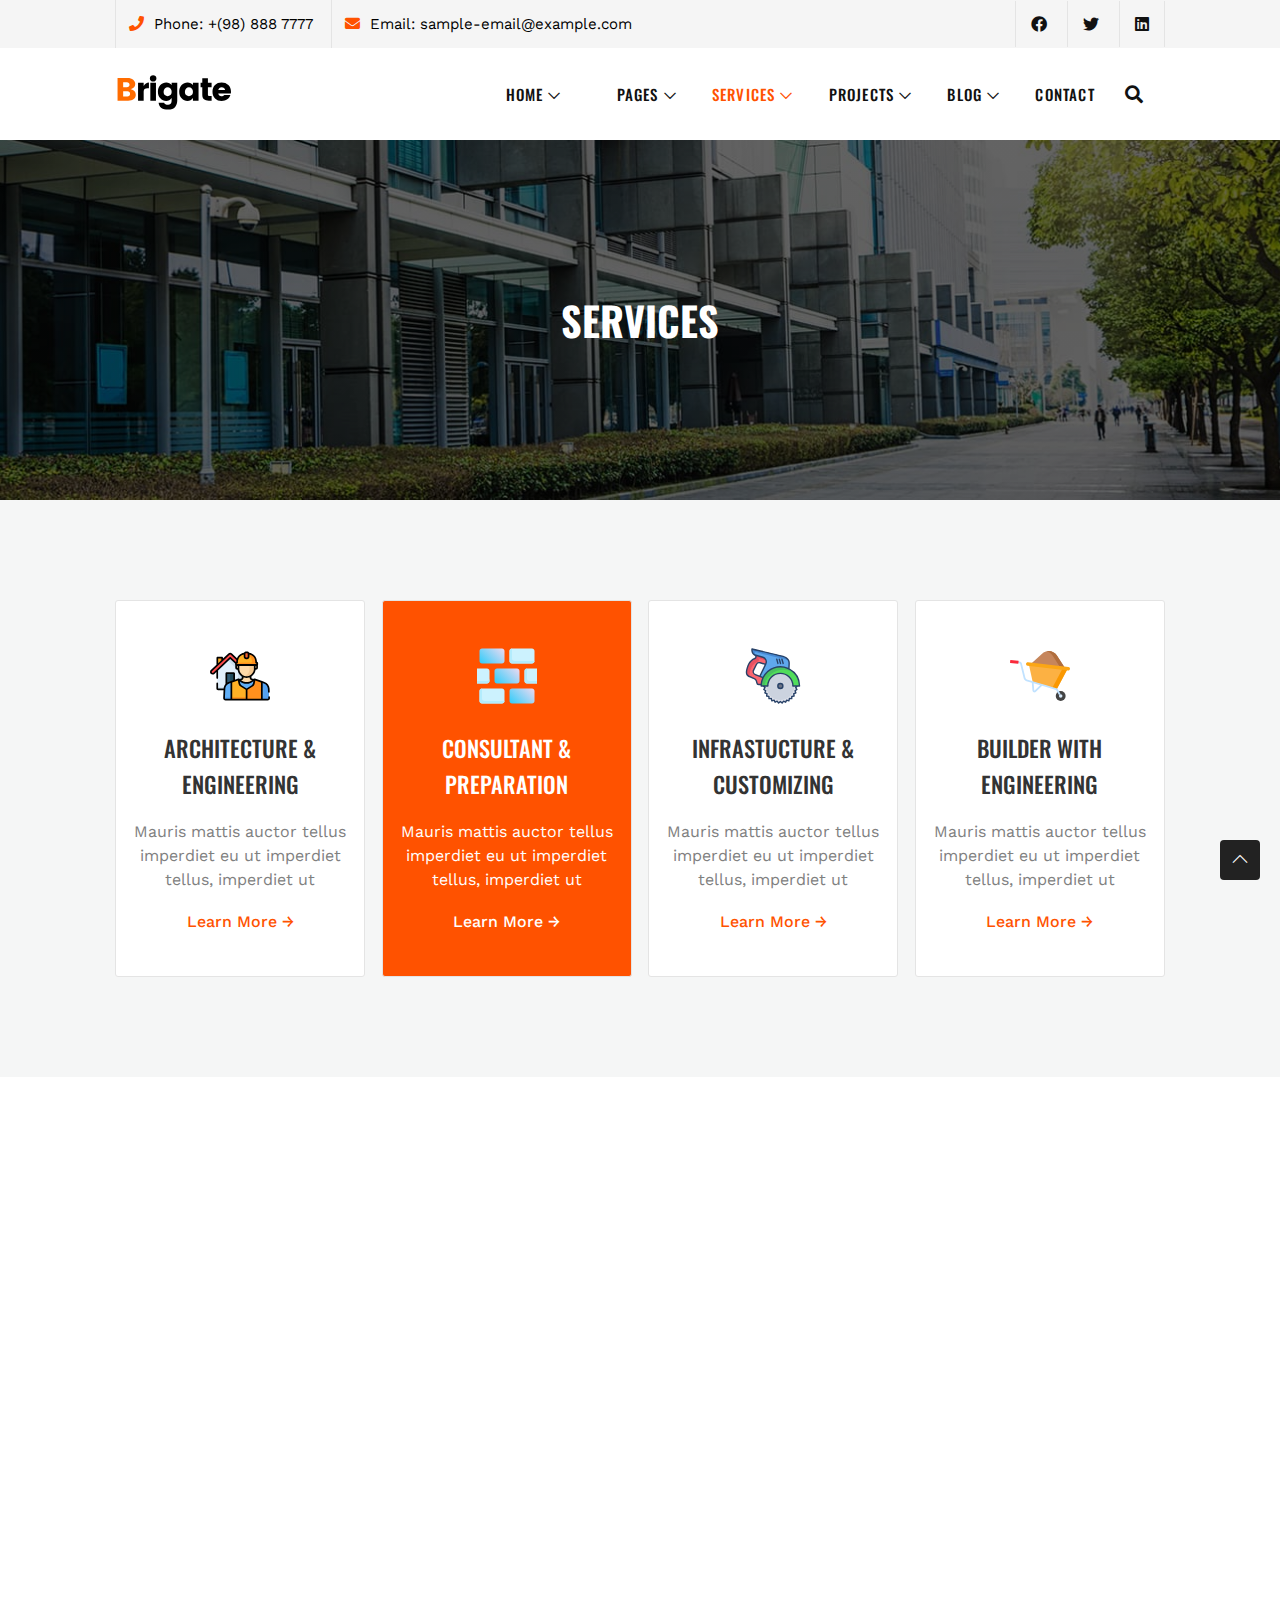
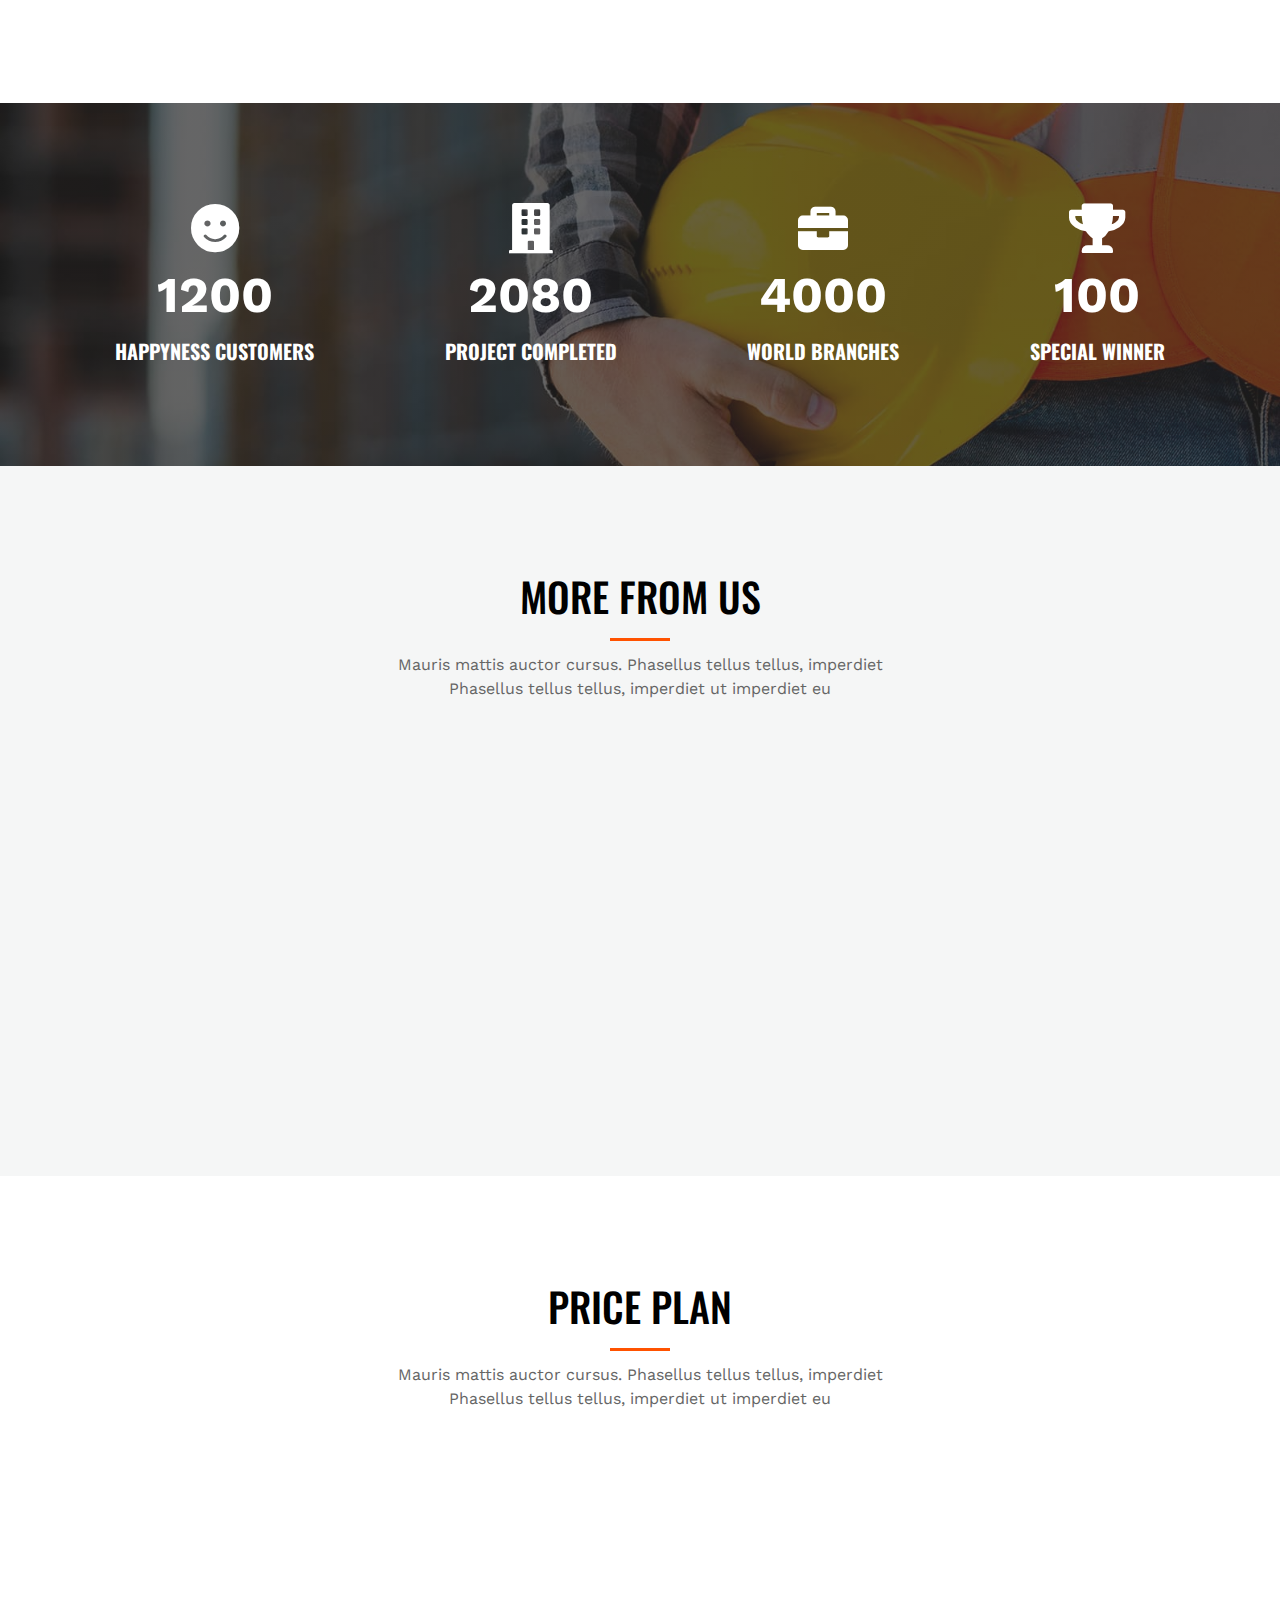
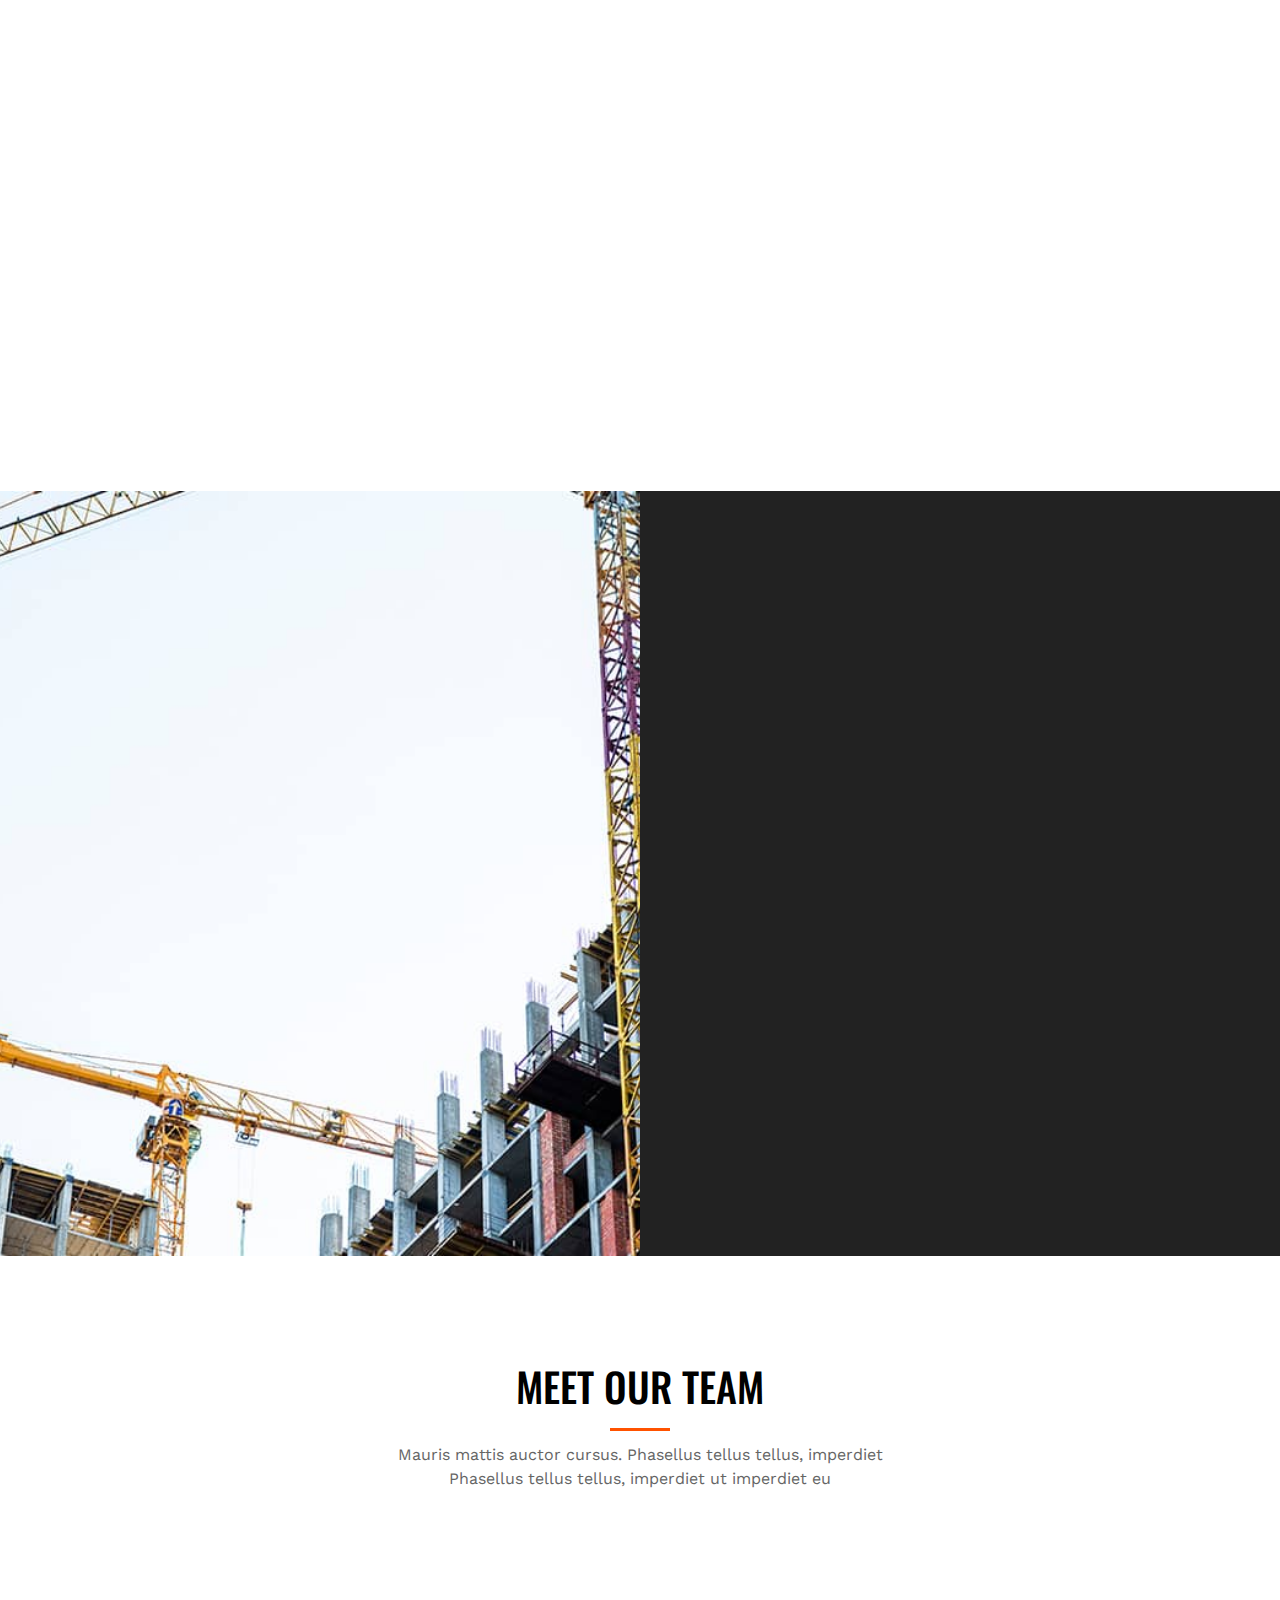
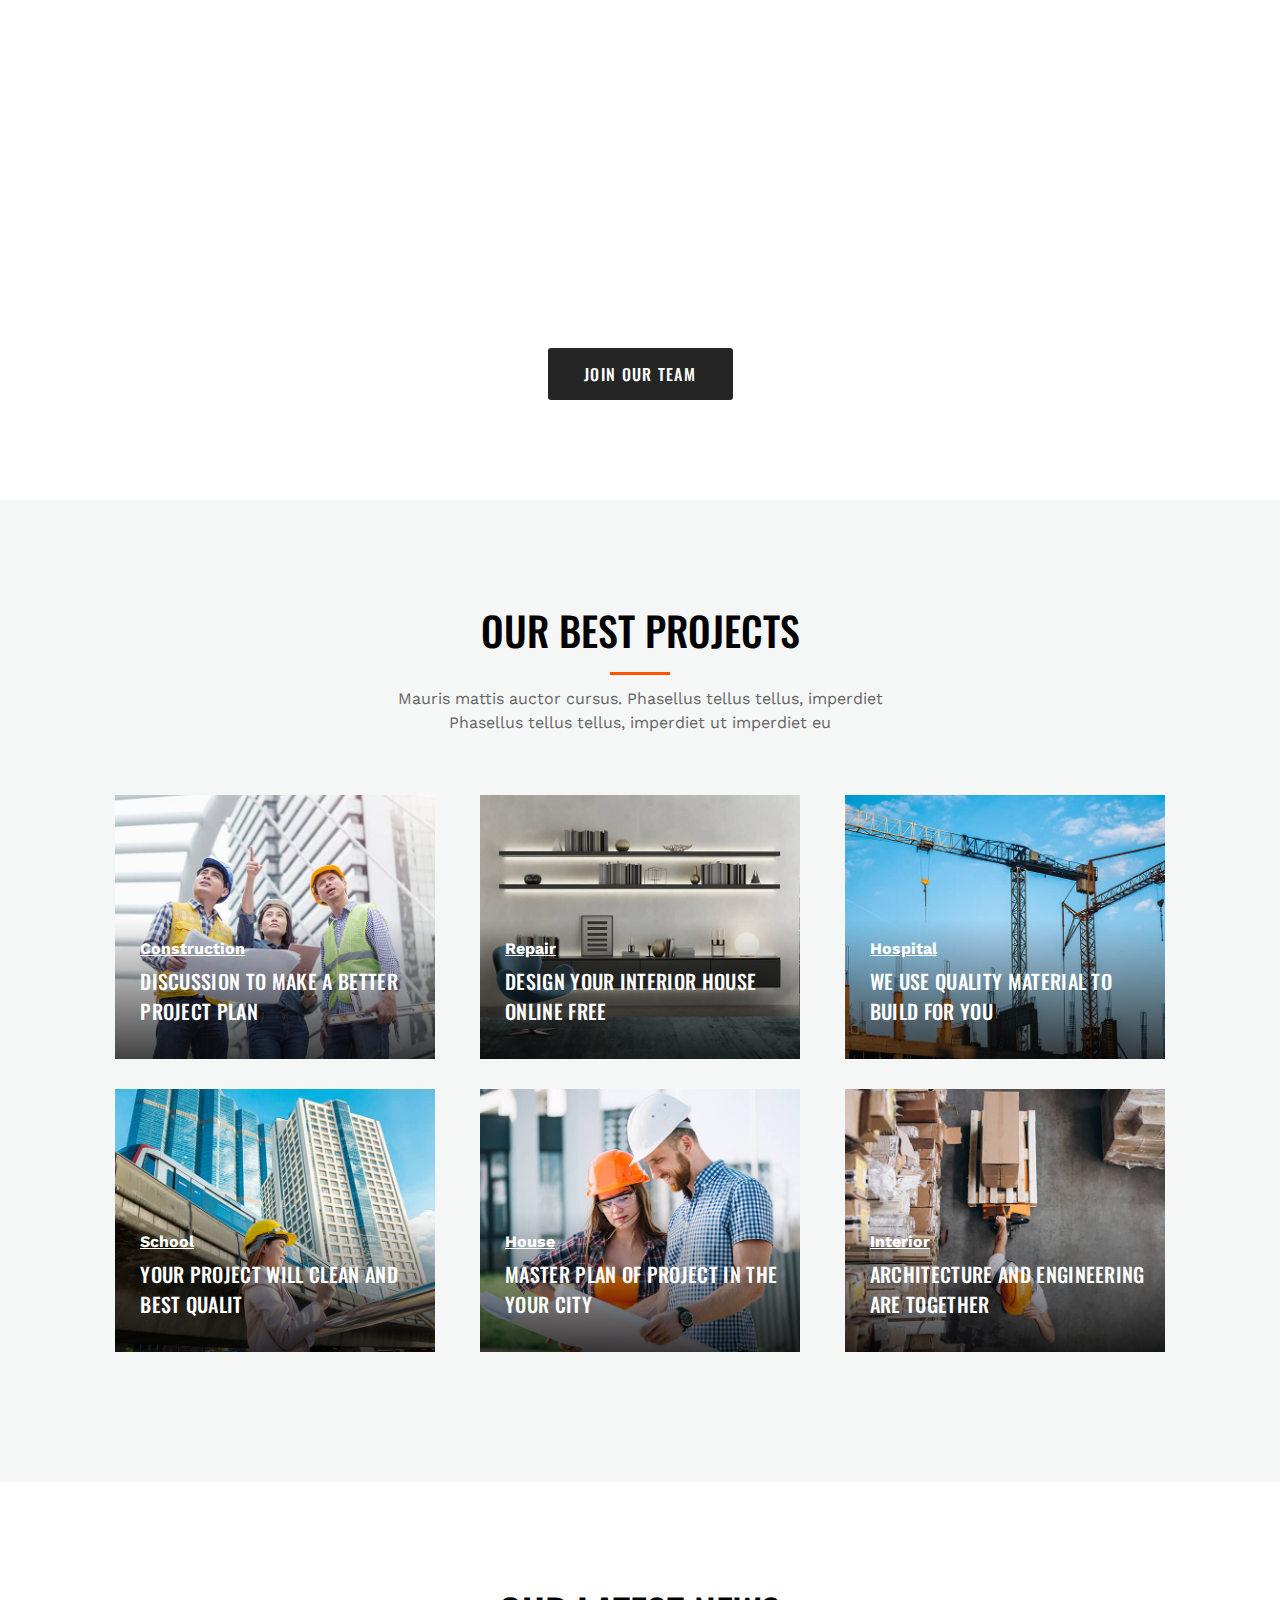
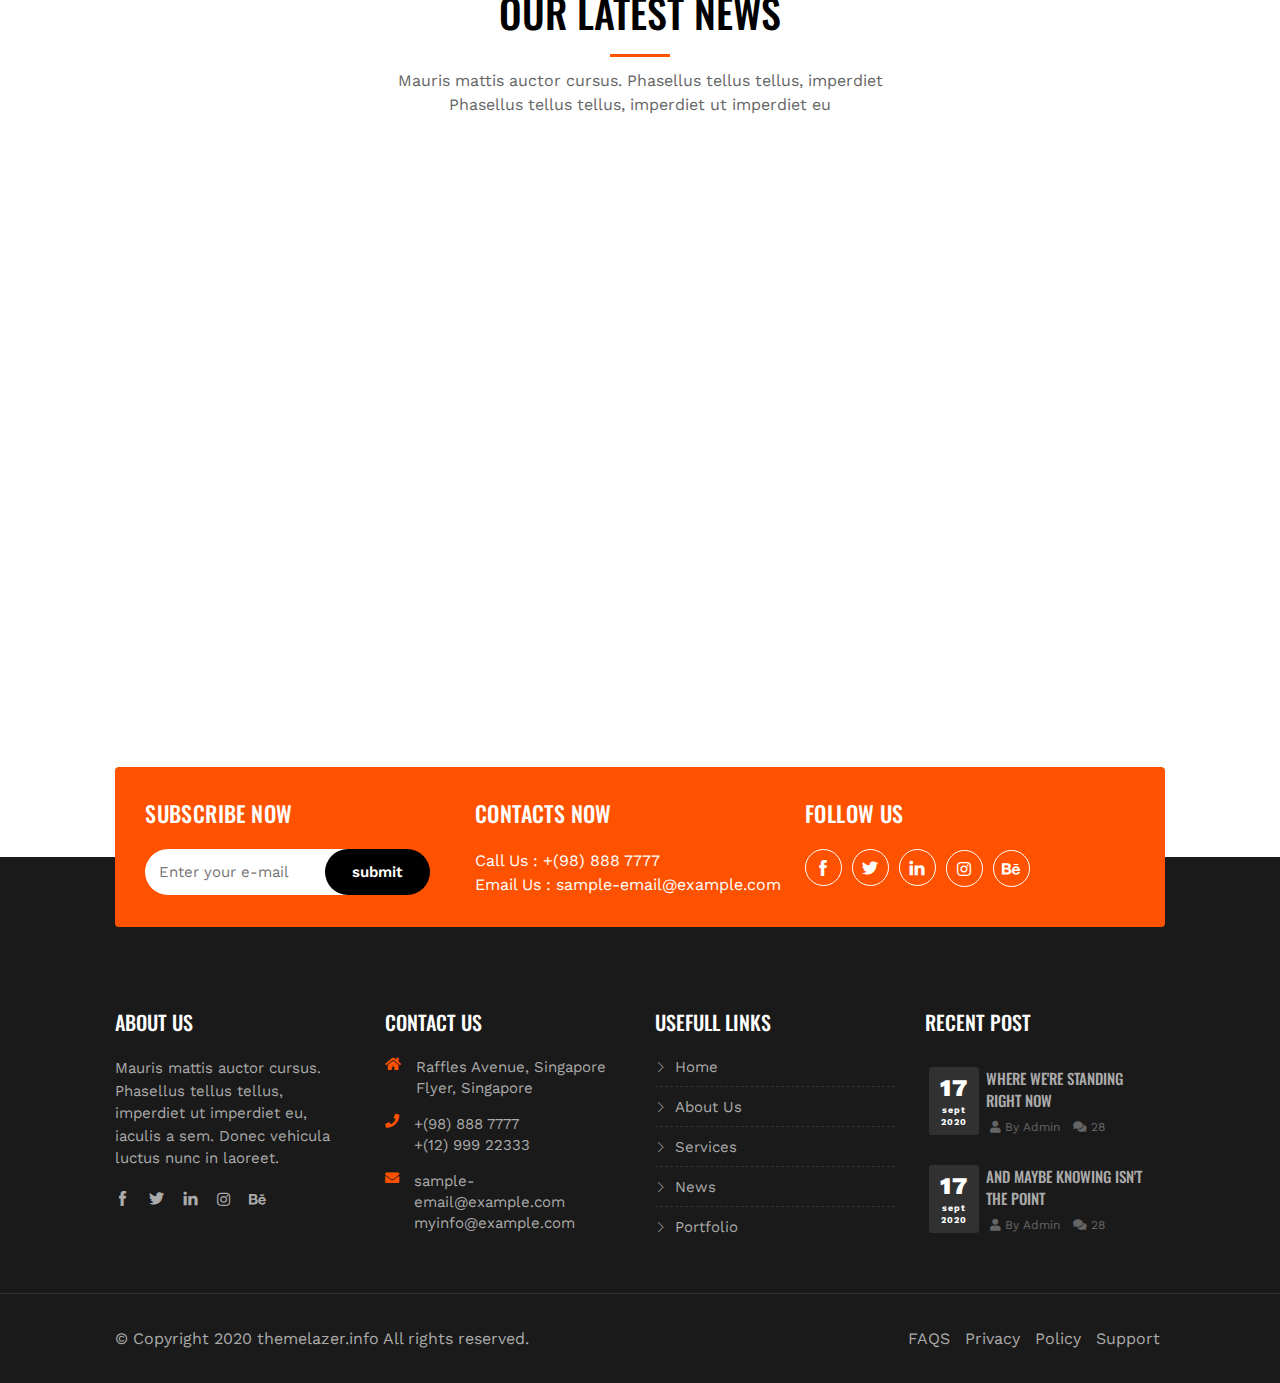
<file: services.html>
<!DOCTYPE html>
<html lang="en">

<head>
    <meta charset="UTF-8">
    <meta name="viewport" content="width=device-width, initial-scale=1.0">
    <title>
        Services
    </title>
    <link rel="icon" href="image/favicon.jpg" type="image/jpg" sizes="16x16">
    <link rel="stylesheet" type="text/css" href="css/all.min.css">
    <link rel="stylesheet" type="text/css" href="css/slick.css" />
    <link rel="stylesheet" type="text/css" href="css/slick-theme.css" />
    <link rel="stylesheet" href="css/themify-icons.css">
    <link rel="stylesheet" href="css/animate.css">
    <link rel="stylesheet" type="text/css" href="css/style.css">
    <link rel="stylesheet" type="text/css" href="css/responsive.css">
</head>

<body>
    <!--Preloader-->
    <div id="preloader">
        <div class="loader-container">

            <div class="spinner">
                <div class="rect1"></div>
                <div class="rect2"></div>
                <div class="rect3"></div>
                <div class="rect4"></div>
                <div class="rect5"></div>
            </div>
        </div>
    </div>
    <!--End Preloader-->
    <!--header-->
    <header id="home">
        <div class="topMenuBg">
            <div class="container">
                <div class="topHeaderWrapper">
                    <div class="TopContactSection">
                        <ul>
                            <li><i class="fas fa-phone"></i> Phone: +(98) 888 7777</li>
                            <li><i class="fas fa-envelope"></i> Email: sample-email@example.com</li>
                        </ul>
                    </div>
                    <div class="topSocialSection">
                        <ul>
                            <li>
                                <a href="#">
                                    <i class="fab fa-facebook"></i>
                                </a>
                            </li>
                            <li>
                                <a href="#">
                                    <i class="fab fa-twitter"></i>
                                </a>
                            </li>
                            <li>
                                <a href="#">
                                    <i class="fab fa-linkedin"></i>
                                </a>
                            </li>
                        </ul>

                    </div>
                </div>
            </div>
        </div>
        <nav>
            <div class="container">
                <div class="mainMenuWrapper">

                    <a id="logo" href="index.html"><img class="logo" src="image/logo.svg" alt="LOGO"></a>
                    <button class="ti-align-right toggler"></button>
                    <div id="mblMenu" class="menuItems">
                        <ul>
                            <li>
                                <a href="index.html">HOME</a>
                                <!--subMenu-->
                                <div class="toggler-icon icon-home">
                                    <i class="fas fa-angle-down"></i>
                                </div>
                                <ul class="homes">
                                    <li>
                                        <a href="notavailable.html">home1</a>
                                    </li>
                                    <li>
                                        <a href="notavailable.html">home2 &MediumSpace; <span class="ti-angle-right subMenuArrow"></span></a>
                                        <!--secondSubMenu-->
                                        <div class="toggler-icon icon-2nd-home1">
                                            <i class="fas fa-angle-down"></i>
                                        </div>
                                        <ul class="home2-2nd">
                                            <li>
                                                <a href="notavailable.html">Not Available</a>
                                            </li>
                                            <li>
                                                <a href="notavailable.html">Not Available</a>
                                            </li>
                                            <li>
                                                <a href="notavailable.html">Others &MediumSpace; <span class="ti-angle-right subMenuArrow"></span></a>
                                                <!--thirdSubMenu-->
                                                <div class="toggler-icon icon-2nd-home2">
                                                    <i class="fas fa-angle-down"></i>
                                                </div>
                                                <ul class="blogSinglePost">
                                                    <li>
                                                        <a href="notavailable.html">Not Available</a>
                                                    </li>
                                                    <li>
                                                        <a href="notavailable.html">Not Available</a>
                                                    </li>
                                                    <li>
                                                        <a href="notavailable.html">Not Available</a>

                                                    </li>

                                                </ul>
                                                <!--thirdSubMenu-->

                                            </li>

                                        </ul>
                                        <!--secondSubMenu-->
                                    </li>
                                    <li>
                                        <a href="notavailable.html">home3</a>
                                    </li>
                                    <li>
                                        <a href="notavailable.html">home4</a>
                                    </li>

                                </ul>
                                <!--subMenu-->

                            </li>
                            <li>
                                <a href="team.html">PAGES</a>
                                <div class="toggler-icon icon-home2">
                                    <i class="fas fa-angle-down"></i>
                                </div>
                                <!--subMenu-->
                                <ul class="pages">
                                    <li>
                                        <a href="about.html">About Company &MediumSpace; <span class="ti-angle-right subMenuArrow"></span></a>
                                        <!--secondSubMenu-->
                                        <div class="toggler-icon icon-page-home1">
                                            <i class="fas fa-angle-down"></i>
                                        </div>
                                        <ul class="page1">
                                            <li>
                                                <a href="notavailable.html">Not Available</a>
                                            </li>
                                            <li>
                                                <a href="notavailable.html">Not Available</a>
                                            </li>
                                            <li>
                                                <a href="notavailable.html">Not Available</a>

                                            </li>

                                        </ul>
                                        <!--secondSubMenu-->

                                    </li>
                                    <li>
                                        <a href="Testimonial.html">Testimonials &MediumSpace; <span class="ti-angle-right subMenuArrow"></span></a>
                                        <!--secondSubMenu-->
                                        <div class="toggler-icon icon-page-home2">
                                            <i class="fas fa-angle-down"></i>
                                        </div>
                                        <ul class="page2">
                                            <li>
                                                <a href="notavailable.html">Not Available</a>
                                            </li>
                                            <li>
                                                <a href="notavailable.html">Not Available</a>
                                            </li>
                                            <li>
                                                <a href="notavailable.html">Not Available</a>

                                            </li>

                                        </ul>
                                        <!--secondSubMenu-->
                                    </li>

                                    <li>
                                        <a href="404.html">404 Page</a>
                                    </li>
                                    <li>
                                        <a href="team2.html">Teams</a>
                                    </li>
                                    <li>
                                        <a href="counter.html">counter and countdown</a>
                                    </li>
                                    <li>
                                        <a href="notavailable.html">FAQ’s</a>
                                    </li>
                                    <li>
                                        <a href="notavailable.html">typography</a>
                                    </li>
                                    <li>
                                        <a href="notavailable.html">form</a>
                                    </li>
                                    <li>
                                        <a href="notavailable.html">progress bar</a>
                                    </li>
                                    <li>
                                        <a href="notavailable.html">privacy policy</a>
                                    </li>
                                    <li>
                                        <a href="notavailable.html">search</a>
                                    </li>
                                    <li>
                                        <a href="notavailable.html">button</a>
                                    </li>
                                    <li>
                                        <a href="notavailable.html">tab</a>
                                    </li>
                                    <li>
                                        <a href="notavailable.html">table</a>
                                    </li>
                                    <li>
                                        <a href="notavailable.html">accordion and Toggle</a>
                                    </li>

                                </ul>

                                <!--subMenu-->
                            </li>
                            <li>
                                <a href="services.html" class="active">SERVICES</a>
                                <!--subMenu-->
                                <div class="toggler-icon icon-home3">
                                    <i class="fas fa-angle-down"></i>
                                </div>
                                <ul class="service">
                                    <li>
                                        <a href="notavailable.html">Services</a>
                                    </li>
                                    <li>
                                        <a href="notavailable.html">Services Detail</a>
                                    </li>
                                </ul>
                                <!--subMenu-->
                            </li>
                            <li>
                                <a href="project.html">PROJECTS</a>
                                <!--subMenu-->
                                <div class="toggler-icon icon-home4">
                                    <i class="fas fa-angle-down"></i>
                                </div>
                                <ul class="project">
                                    <li>
                                        <a href="notavailable.html">Project</a>
                                    </li>
                                    <li>
                                        <a href="notavailable.html">Project Detail</a>
                                    </li>
                                </ul>
                                <!--subMenu-->
                            </li>
                            <li>
                                <a href="blog.html">BLOG</a>
                                <!--subMenu-->
                                <div class="toggler-icon icon-home5">
                                    <i class="fas fa-angle-down"></i>
                                </div>
                                <ul class="blog">
                                    <li>
                                        <a href="notavailable.html">Blog Default</a>
                                    </li>
                                    <li>
                                        <a href="notavailable.html">Blog With Sidebar</a>
                                    </li>
                                    <li>
                                        <a href="notavailable.html">Blog Single Post</a>
                                    </li>

                                </ul>
                                <!--subMenu-->

                            </li>
                            <li>
                                <a href="contact.html">CONTACT</a>
                            </li>
                        </ul>
                    </div>


                </div>
                <div class="searchInfo">

                    <div class="search-btn">
                        <i class="fas fa-search s-icon"></i>
                        <i class="fas fa-times cross-icon"></i>
                    </div>
                    <form class="search">
                        <div><input type="search" placeholder="Search Here"></div>
                        <button type="button"><i class="fas fa-search"></i></button>
                    </form>
                </div>
            </div>
        </nav>
    </header>
    <!--overlay-->
    <div id="overlay"></div>

    <section class="counterSection servicesHtmlImg ptb-100">
        <div class="container">
            <h1>SERVICES</h1>
        </div>
    </section>
    <!--service-->
    <section id="services" class="serviceArea ptb-100">
        <div class="container">
            <div class="serviceItemWrapper">
                <div class="serviceItem wow slideInLeft">
                    <img src="image/construction.svg" alt="">
                    <h2><a href="#">Architecture &amp; Engineering</a></h2>
                    <p>Mauris mattis auctor tellus imperdiet eu ut imperdiet tellus, imperdiet ut</p>
                    <a href="#">Learn More &rightarrow;</a>
                </div>
                <div class="serviceItem active wow slideInLeft">
                    <img src="image/brick-wall.svg" alt="">
                    <h2><a href="#">Consultant &amp; Preparation</a></h2>
                    <p>Mauris mattis auctor tellus imperdiet eu ut imperdiet tellus, imperdiet ut</p>
                    <a href="#">Learn More &rightarrow;</a>
                </div>
                <div class="serviceItem wow slideInLeft">
                    <img src="image/saw.svg" alt="">
                    <h2><a href="#">Infrastucture &amp; Customizing</a></h2>
                    <p>Mauris mattis auctor tellus imperdiet eu ut imperdiet tellus, imperdiet ut</p>
                    <a href="#">Learn More &rightarrow;</a>
                </div>
                <div class="serviceItem wow fadeInLeftBig">
                    <img src="image/barrow.svg" alt="">
                    <h2><a href="#">Builder with Engineering</a></h2>
                    <p>Mauris mattis auctor tellus imperdiet eu ut imperdiet tellus, imperdiet ut</p>
                    <a href="#">Learn More &rightarrow;</a>
                </div>
            </div>
        </div>
    </section>
    <!--about-->
    <section class="about ptb-100">
        <div class="container">
            <div class="aboutWrapper wow fadeInUpBig">
                <div class="aboutImage">
                    <img src="image/our-project.jpg" alt="">
                </div>
                <div class="aboutText">
                    <h1>WORK WITH OUR TEAMS</h1>
                    <p>Mauris mattis auctor cursus. Phasellus tellus tellus, imperdiet ut imperdiet eu, iaculis a sem. Donec vehicula luctus nunc in laoreet. Aliquam erat volutpat. Suspendisse vulputate porttitor condimentum. Proin viverra orci a leo suscipit
                        placerat. Sed feugiat posuere semper. Cras vitae mi erat</p>
                    <div class="aboutList">
                        <ul>
                            <li>
                                <a href="#"> Building Quality</a>
                            </li>
                            <li>
                                <a href="#">Honest Advisors</a>
                            </li>

                            <li>
                                <a href="#">24/1week Supports</a>
                            </li>

                        </ul>
                        <ul>
                            <li>
                                <a href="#">Performances Team</a>
                            </li>
                            <li>
                                <a href="#">Work Solutions</a>
                            </li>

                            <li>
                                <a href="#">Work & Deadline</a>
                            </li>
                        </ul>
                    </div>
                    <button type="submit">
                        GET START
                    </button>
                </div>
            </div>
        </div>
    </section>
    <!--achievement-->
    <section class="counterSection ptb-100">
        <div class="container">
            <div class="counterItemWrapper">
                <div class="counterItem">
                    <i class="fa fa-smile" aria-hidden="true"></i>
                    <h1 class="counter">
                        1200
                    </h1>
                    <h3>HAPPYNESS CUSTOMERS</h3>
                </div>
                <div class="counterItem">
                    <i class="fa fa-building" aria-hidden="true"></i>
                    <h1 class="counter">
                        2080
                    </h1>
                    <h3>PROJECT COMPLETED</h3>
                </div>
                <div class="counterItem">
                    <i class="fa fa-briefcase" aria-hidden="true"></i>
                    <h1 class="counter">
                        4000
                    </h1>
                    <h3>WORLD BRANCHES</h3>
                </div>
                <div class="counterItem">
                    <i class="fa fa-trophy" aria-hidden="true"></i>
                    <h1 class="counter">
                        100
                    </h1>
                    <h3>SPECIAL WINNER</h3>
                </div>
            </div>
        </div>
    </section>
    <!--more details-->
    <section class="moreDetails ptb-100">
        <div class="container">
            <div class="title">
                <h1>MORE FROM US</h1>
                <p>Mauris mattis auctor cursus. Phasellus tellus tellus, imperdiet Phasellus tellus tellus, imperdiet ut imperdiet eu</p>
            </div>
            <div class="moreDetailsWrapper">
                <div class="moreDetailsItem wow fadeInLeftBig">
                    <img src="image/service-item1.jpg" alt="">
                    <h3>CONSTRUCTION TEAM</h3>
                    <p>Ut et congue augue. Maecenas fermentum vel ante a aliquam. Etiam viverra maximus</p>
                </div>
                <div class="moreDetailsItem wow fadeInLeftBig">
                    <img src="image/service-item2.jpg" alt="">
                    <h3>CONSTRUCTION TEAM</h3>
                    <p>Ut et congue augue. Maecenas fermentum vel ante a aliquam. Etiam viverra maximus</p>
                </div>
                <div class="moreDetailsItem wow fadeInLeftBig">
                    <img src="image/service-item3.jpg" alt="">
                    <h3>CONSTRUCTION TEAM</h3>
                    <p>Ut et congue augue. Maecenas fermentum vel ante a aliquam. Etiam viverra maximus</p>
                </div>
                <div class="moreDetailsItem wow fadeInLeftBig">
                    <img src="image/service-item4.jpg" alt="">
                    <h3>CONSTRUCTION TEAM</h3>
                    <p>Ut et congue augue. Maecenas fermentum vel ante a aliquam. Etiam viverra maximus</p>
                </div>
            </div>
        </div>
    </section>
    <!--pricing plan-->
    <section class="pricingPlan ptb-100">
        <div class="container">
            <div class="title">
                <h1>PRICE PLAN</h1>
                <p>Mauris mattis auctor cursus. Phasellus tellus tellus, imperdiet Phasellus tellus tellus, imperdiet ut imperdiet eu</p>
            </div>
            <div class="pricingItemWrapper">
                <div class="pricingItem wow fadeInLeftBig">
                    <h2>START</h2>
                    <h1>$59<span> /m</span></h1>
                    <ul>
                        <li>Build with advance business</li>
                        <li>Customizing to builder</li>
                        <li>Best agency market</li>
                        <li>Customer Service</li>
                        <li>Up to 1000 Worker</li>
                        <li>Unlimited Project</li>
                        <li>Build with longer terms</li>
                        <li>
                            <a href="#">GET STARTED</a>
                        </li>
                    </ul>
                </div>
                <div class="pricingItem wow fadeInLeftBig">
                    <h2>PRO</h2>
                    <h1>$149<span> /m</span></h1>
                    <ul>
                        <li>Build with advance business</li>
                        <li>Customizing to builder</li>
                        <li>Best agency market</li>
                        <li>Customer Service</li>
                        <li>Up to 1000 Worker</li>
                        <li>Unlimited Project</li>
                        <li>Build with longer terms</li>
                        <li>
                            <a href="#">GET STARTED</a>
                        </li>
                    </ul>
                </div>
                <div class="pricingItem wow fadeInLeftBig">
                    <h2>PREMIUM</h2>
                    <h1>$179<span> /m</span></h1>
                    <ul>
                        <li>Build with advance business</li>
                        <li>Customizing to builder</li>
                        <li>Best agency market</li>
                        <li>Customer Service</li>
                        <li>Up to 1000 Worker</li>
                        <li>Unlimited Project</li>
                        <li>Build with longer terms</li>
                        <li>
                            <a href="#">GET STARTED</a>
                        </li>
                    </ul>
                </div>
            </div>
        </div>
    </section>
    <!--idea-->
    <section class="idea">
        <div class="ideaWrapper">
            <div class="ideaBg"></div>
            <div class="ideaContent">
                <div class="ideaTitle wow fadeInUpBig">
                    <h1>CHECK OUT OUR LATEST IDEA</h1>
                    <p>Mauris mattis & auctor cursus. Phasellus tellus tellus, imperdiet ut imperdiet eu, iaculis a sem. Donec vehicula luctus.</p>
                </div>
                <div class="ideaList">
                    <ul>
                        <li class="wow fadeInUpBig">
                            <i class="fa fa-life-ring" aria-hidden="true"></i>
                            <div>
                                <h2><a href="#">GREATE SUPPORT</a></h2>
                                <p>Best Sevice For Customer</p>
                            </div>
                        </li>
                        <li class="wow fadeInUpBig">
                            <i class="fa fa-certificate" aria-hidden="true"></i>
                            <div>
                                <h2><a href="#">CERTIFIED QUALITIES</a></h2>
                                <p>Best Sevice For Customer</p>
                            </div>
                        </li>
                    </ul>
                    <ul>
                        <li class="wow fadeInUpBig">
                            <i class="fa fa-clock" aria-hidden="true"></i>
                            <div>
                                <h2><a href="#">WORK ONTIME</a></h2>
                                <p>Best Sevice For Customer</p>
                            </div>
                        </li>
                        <li class="wow fadeInUpBig">
                            <i class="fab fa-font-awesome" aria-hidden="true"></i>
                            <div>
                                <h2><a href="#">BEST BRANDING</a></h2>
                                <p>Best Sevice For Customer</p>
                            </div>
                        </li>
                    </ul>
                </div>
            </div>
        </div>
    </section>
    <!--team-->
    <section class="ourTeam ptb-100">
        <div class="container">
            <div class="title">
                <h1>meet our team</h1>
                <p>Mauris mattis auctor cursus. Phasellus tellus tellus, imperdiet Phasellus tellus tellus, imperdiet ut imperdiet eu</p>
            </div>
            <div class="teamWrapper">
                <div class="teamItem wow fadeInUpBig">
                    <div class="ieamImg">
                        <img src="image/1.jpg" alt="">
                        <ul class="teamSocialIcon">
                            <li>
                                <a href="#"><i class="fab fa-facebook-f" aria-hidden="true"></i></a>
                            </li>
                            <li>
                                <a href="#"><i class="fab fa-twitter" aria-hidden="true"></i></a>
                            </li>
                            <li>
                                <a href="#"><i class="fab fa-google-plus-g" aria-hidden="true"></i></a>
                            </li>
                            <li>
                                <a href="#"><i class="fab fa-linkedin-in" aria-hidden="true"></i></a>
                            </li>
                        </ul>
                    </div>
                    <div class="ieamText">
                        <h2>JONH WELSON</h2>
                        <p>Civil Engineer</p>
                    </div>
                </div>
                <div class="teamItem wow fadeInUpBig">
                    <div class="ieamImg">
                        <img src="image/2.jpg" alt="">
                        <ul class="teamSocialIcon">
                            <li>
                                <a href="#"><i class="fab fa-facebook-f" aria-hidden="true"></i></a>
                            </li>
                            <li>
                                <a href="#"><i class="fab fa-twitter" aria-hidden="true"></i></a>
                            </li>
                            <li>
                                <a href="#"><i class="fab fa-google-plus-g" aria-hidden="true"></i></a>
                            </li>
                            <li>
                                <a href="#"><i class="fab fa-linkedin-in" aria-hidden="true"></i></a>
                            </li>
                        </ul>
                    </div>
                    <div class="ieamText">
                        <h2>JAME SON</h2>
                        <p>Achitechure Design</p>
                    </div>
                </div>
                <div class="teamItem wow fadeInUpBig">
                    <div class="ieamImg">
                        <img src="image/3.jpg" alt="">
                        <ul class="teamSocialIcon">
                            <li>
                                <a href="#"><i class="fab fa-facebook-f" aria-hidden="true"></i></a>
                            </li>
                            <li>
                                <a href="#"><i class="fab fa-twitter" aria-hidden="true"></i></a>
                            </li>
                            <li>
                                <a href="#"><i class="fab fa-google-plus-g" aria-hidden="true"></i></a>
                            </li>
                            <li>
                                <a href="#"><i class="fab fa-linkedin-in" aria-hidden="true"></i></a>
                            </li>
                        </ul>
                    </div>
                    <div class="ieamText">
                        <h2>TONY TINY</h2>
                        <p>Civil Engineer</p>
                    </div>
                </div>
                <div class="teamItem wow fadeInUpBig">
                    <div class="ieamImg">
                        <img src="image/4.jpg" alt="">
                        <ul class="teamSocialIcon">
                            <li>
                                <a href="#"><i class="fab fa-facebook-f" aria-hidden="true"></i></a>
                            </li>
                            <li>
                                <a href="#"><i class="fab fa-twitter" aria-hidden="true"></i></a>
                            </li>
                            <li>
                                <a href="#"><i class="fab fa-google-plus-g" aria-hidden="true"></i></a>
                            </li>
                            <li>
                                <a href="#"><i class="fab fa-linkedin-in" aria-hidden="true"></i></a>
                            </li>
                        </ul>
                    </div>
                    <div class="ieamText">
                        <h2>TOM MAS</h2>
                        <p>Project Manager</p>
                    </div>
                </div>

            </div>
            <a href="#" class="button joinUs">join our team</a>
        </div>
    </section>
    <section class="bestProject ash ptb-100">
        <div class="container">
            <div class="title">
                <h1>OUR BEST PROJECTS</h1>
                <p>Mauris mattis auctor cursus. Phasellus tellus tellus, imperdiet Phasellus tellus tellus, imperdiet ut imperdiet eu</p>
            </div>
            <div class="bestProjectWrapper">
                <div class="bestProjectItem">
                    <img src="image/370x300-project-1.jpg" alt="">
                    <div class="projectText">
                        <strong>Construction</strong>
                        <h3>DISCUSSION TO MAKE A BETTER PROJECT PLAN</h3>
                        <a href="#">Learn More <span class="ti-arrow-right"></span></a>
                    </div>

                </div>
                <div class="bestProjectItem">

                    <img src="image/370x300-project-2.jpg" alt="">

                    <div class="projectText">
                        <strong>Repair</strong>

                        <h3>DESIGN YOUR INTERIOR HOUSE ONLINE FREE</h3>
                        <a href="#">Learn More <span class="ti-arrow-right"></span></a>

                    </div>

                </div>
                <div class="bestProjectItem">

                    <img src="image/370x300-project-3.jpg" alt="">

                    <div class="projectText">
                        <strong>Hospital</strong>
                        <h3>WE USE QUALITY MATERIAL TO BUILD FOR YOU</h3>
                        <a href="#">Learn More <span class="ti-arrow-right"></span></a>

                    </div>

                </div>
            </div>
            <div class="bestProjectWrapper">
                <div class="bestProjectItem">

                    <img src="image/370x300-project-4.jpg" alt="">

                    <div class="projectText">
                        <strong>School</strong>
                        <h3>YOUR PROJECT WILL CLEAN AND BEST QUALIT</h3>
                        <a href="#">Learn More <span class="ti-arrow-right"></span></a>

                    </div>

                </div>
                <div class="bestProjectItem">

                    <img src="image/370x300-project-5.jpg" alt="">

                    <div class="projectText">
                        <strong>House</strong>

                        <h3>MASTER PLAN OF PROJECT IN THE YOUR CITY</h3>
                        <a href="#">Learn More <span class="ti-arrow-right"></span></a>

                    </div>

                </div>
                <div class="bestProjectItem">

                    <img src="image/370x300-project-6.jpg" alt="">

                    <div class="projectText">
                        <strong>Interior</strong>
                        <h3>ARCHITECTURE AND ENGINEERING ARE TOGETHER</h3>
                        <a href="#">Learn More <span class="ti-arrow-right"></span></a>

                    </div>

                </div>
            </div>
        </div>
    </section>
    <section class="latestNews ptb-100">
        <div class="container">
            <div class="title">
                <h1>OUR LATEST NEWS</h1>
                <p>Mauris mattis auctor cursus. Phasellus tellus tellus, imperdiet Phasellus tellus tellus, imperdiet ut imperdiet eu</p>
            </div>
            <div class="newsWrapper">
                <div class="newsItem wow fadeInUpBig">
                    <div class="newsImage">
                        <a href="#">
                            <img src="image/blog-grid-1.jpg" alt="">
                        </a>
                    </div>
                    <div class="newsText">
                        <div class="newsTopDetails">
                            <span>16 Sep, 2020</span>
                            <a href="#">Comments (0)</a>
                        </div>
                        <h3><a href="#">
                            WE WORK HARD TO BUILD
                        </a></h3>
                        <p>Aliquam erat volutpat. Suspendisse Suspen vulput port condimentum. vulput porttitor condimentum.</p>
                        <a href="#">Read More <i class="ti-arrow-right"></i> </a>
                    </div>
                </div>
                <div class="newsItem wow fadeInUpBig">
                    <div class="newsImage">
                        <a href="#">
                            <img src="image/blog-grid-2.jpg" alt="">
                        </a>
                    </div>
                    <div class="newsText">
                        <div class="newsTopDetails">
                            <span>16 Sep, 2020</span>
                            <a href="#">Comments (0)</a>
                        </div>
                        <h3><a href="#">PROJECT WILL BE ON TIME</a></h3>
                        <p>Aliquam erat volutpat. Suspendisse Suspen vulput port condimentum. vulput porttitor condimentum.</p>
                        <a href="#">Read More <i class="ti-arrow-right"></i> </a>
                    </div>
                </div>
                <div class="newsItem wow fadeInUpBig">
                    <div class="newsImage">
                        <a href="#">
                            <img src="image/blog-grid-3.jpg" alt="">
                        </a>
                    </div>
                    <div class="newsText">
                        <div class="newsTopDetails">
                            <span>16 Sep, 2020</span>
                            <a href="#">Comments (0)</a>
                        </div>
                        <h3><a href="#">OUR BEST PROJECT</a></h3>
                        <p>Aliquam erat volutpat. Suspendisse Suspen vulput port condimentum. vulput porttitor condimentum.</p>
                        <a href="#">Read More <i class="ti-arrow-right"></i> </a>
                    </div>
                </div>
            </div>
        </div>
    </section>
    <section class="subFooterSection">
        <div class="container">
            <div class="subFooterWrapper">
                <div class="subFooterItem">
                    <h2>SUBSCRIBE NOW</h2>
                    <div class="subscribeDiv">
                        <input type="email" name="email" placeholder="Enter your e-mail" required>
                        <input type="submit" value="submit">
                    </div>
                </div>
                <div class="subFooterItem">
                    <h2>CONTACTS NOW</h2>
                    <p>Call Us : +(98) 888 7777</p>
                    <p>Email Us : sample-email@example.com</p>
                </div>
                <div class="subFooterItem">
                    <h2>FOLLOW US</h2>
                    <ul>
                        <li>
                            <a href="#" class="ti-facebook"></a>
                        </li>
                        <li>
                            <a href="#" class="ti-twitter-alt"></a>
                        </li>
                        <li>
                            <a href="#" class="ti-linkedin"></a>
                        </li>
                        <li>
                            <a href="#" class="fab fa-instagram"></a>
                        </li>
                        <li>
                            <a href="#" class="fab fa-behance"></a>
                        </li>
                    </ul>
                </div>
            </div>
        </div>
    </section>
    <footer class="ptb-100">
        <div class="container">
            <div class="footerContentWrapper">
                <div class="footerAbout footerItem">
                    <h3>ABOUT US</h3>
                    <p>Mauris mattis auctor cursus. Phasellus tellus tellus, imperdiet ut imperdiet eu, iaculis a sem. Donec vehicula luctus nunc in laoreet.</p>
                    <ul>
                        <li>
                            <a href="#" class="ti-facebook"></a>
                        </li>
                        <li>
                            <a href="#" class="ti-twitter-alt"></a>
                        </li>
                        <li>
                            <a href="#" class="ti-linkedin"></a>
                        </li>
                        <li>
                            <a href="#" class="fab fa-instagram"></a>
                        </li>
                        <li>
                            <a href="#" class="fab fa-behance"></a>
                        </li>
                    </ul>
                </div>
                <div class="footeContact footerItem">
                    <h3>CONTACT US</h3>
                    <ul>
                        <li><i class="fa fa-home" aria-hidden="true"></i><span> Raffles Avenue, Singapore Flyer, Singapore</span></li>
                        <li><i class="fa fa-phone" aria-hidden="true"></i><span> +(98) 888 7777 <br> +(12) 999 22333</span></li>
                        <li><i class="fa fa-envelope" aria-hidden="true"></i> <span>sample-email@example.com myinfo@example.com</span>
                        </li>
                    </ul>
                </div>
                <div class="footerMenu footerItem">
                    <h3>USEFULL LINKS</h3>
                    <ul>
                        <li>
                            <a href="#">Home</a>
                        </li>
                        <li>
                            <a href="#">About Us</a>
                        </li>
                        <li>
                            <a href="#">Services</a>
                        </li>
                        <li>
                            <a href="#">News</a>
                        </li>
                        <li>
                            <a href="#">Portfolio</a>
                        </li>
                    </ul>
                </div>
                <div class="footerPost footerItem">
                    <h3>RECENT POST</h3>
                    <div class="fPostWrapper">
                        <div class="fPostItem">
                            <div class="fDateWrapper">
                                <div class="fDateDiv">
                                    <strong>17</strong><span>sept</span><span>2020</span>
                                </div>
                                <div class="fPostDetails">
                                    <h4><a href="#">WHERE WE'RE STANDING RIGHT NOW</a></h4>
                                    <ul class="fPostLastContent">
                                        <li>
                                            <i class="fa fa-user" aria-hidden="true"></i>
                                            <span>
                                        By Admin
                                      </span>
                                        </li>
                                        <li>
                                            <i class="fa fa-comments" aria-hidden="true"></i>
                                            <span>
                                                28
                                      </span>
                                        </li>
                                    </ul>
                                </div>
                            </div>

                        </div>
                        <div class="fPostItem">
                            <div class="fDateWrapper">
                                <div class="fDateDiv">
                                    <strong>17</strong><span>sept</span><span>2020</span>
                                </div>
                                <div class="fPostDetails">
                                    <h4><a href="#">AND MAYBE KNOWING ISN'T THE POINT</a></h4>
                                    <ul class="fPostLastContent">
                                        <li>
                                            <i class="fa fa-user" aria-hidden="true"></i>
                                            <span>
                                        By Admin
                                      </span>
                                        </li>
                                        <li>
                                            <i class="fa fa-comments" aria-hidden="true"></i>
                                            <span>
                                                28
                                      </span>
                                        </li>
                                    </ul>
                                </div>
                            </div>

                        </div>
                    </div>
                </div>
            </div>
        </div>
        <div class="footerCopyRight ptb-30">
            <div class="container">
                <div class="footerCopyRightWrapper">
                    <p>&copy; Copyright 2020 themelazer.info All rights reserved.</p>
                    <ul>
                        <li>
                            <a href="#">FAQS</a>
                        </li>
                        <li>
                            <a href="#">Privacy</a>
                        </li>
                        <li>
                            <a href="#">Policy</a>
                        </li>
                        <li>
                            <a href="#">Support</a>
                        </li>
                    </ul>
                </div>

            </div>
        </div>

    </footer>

    <a class="bckToTp" title="BACK TO TOP" href="#home">
        <span class="ti-angle-up"></span>
    </a>
    <script type="text/javascript" src="js/jquey.min.js"></script>
    <script type="text/javascript" src="js/jquery.migrate.min.js"></script>
    <script type="text/javascript" src="js/slick.min.js"></script>
    <script type="text/javascript" src="js/waypoints.min.js"></script>
    <script type="text/javascript" src="js/jquery.counterup.min.js"></script>
    <script src="js/wow.min.js"></script>
    <script src="js/app.js"></script>
</body>

</html>
</file>
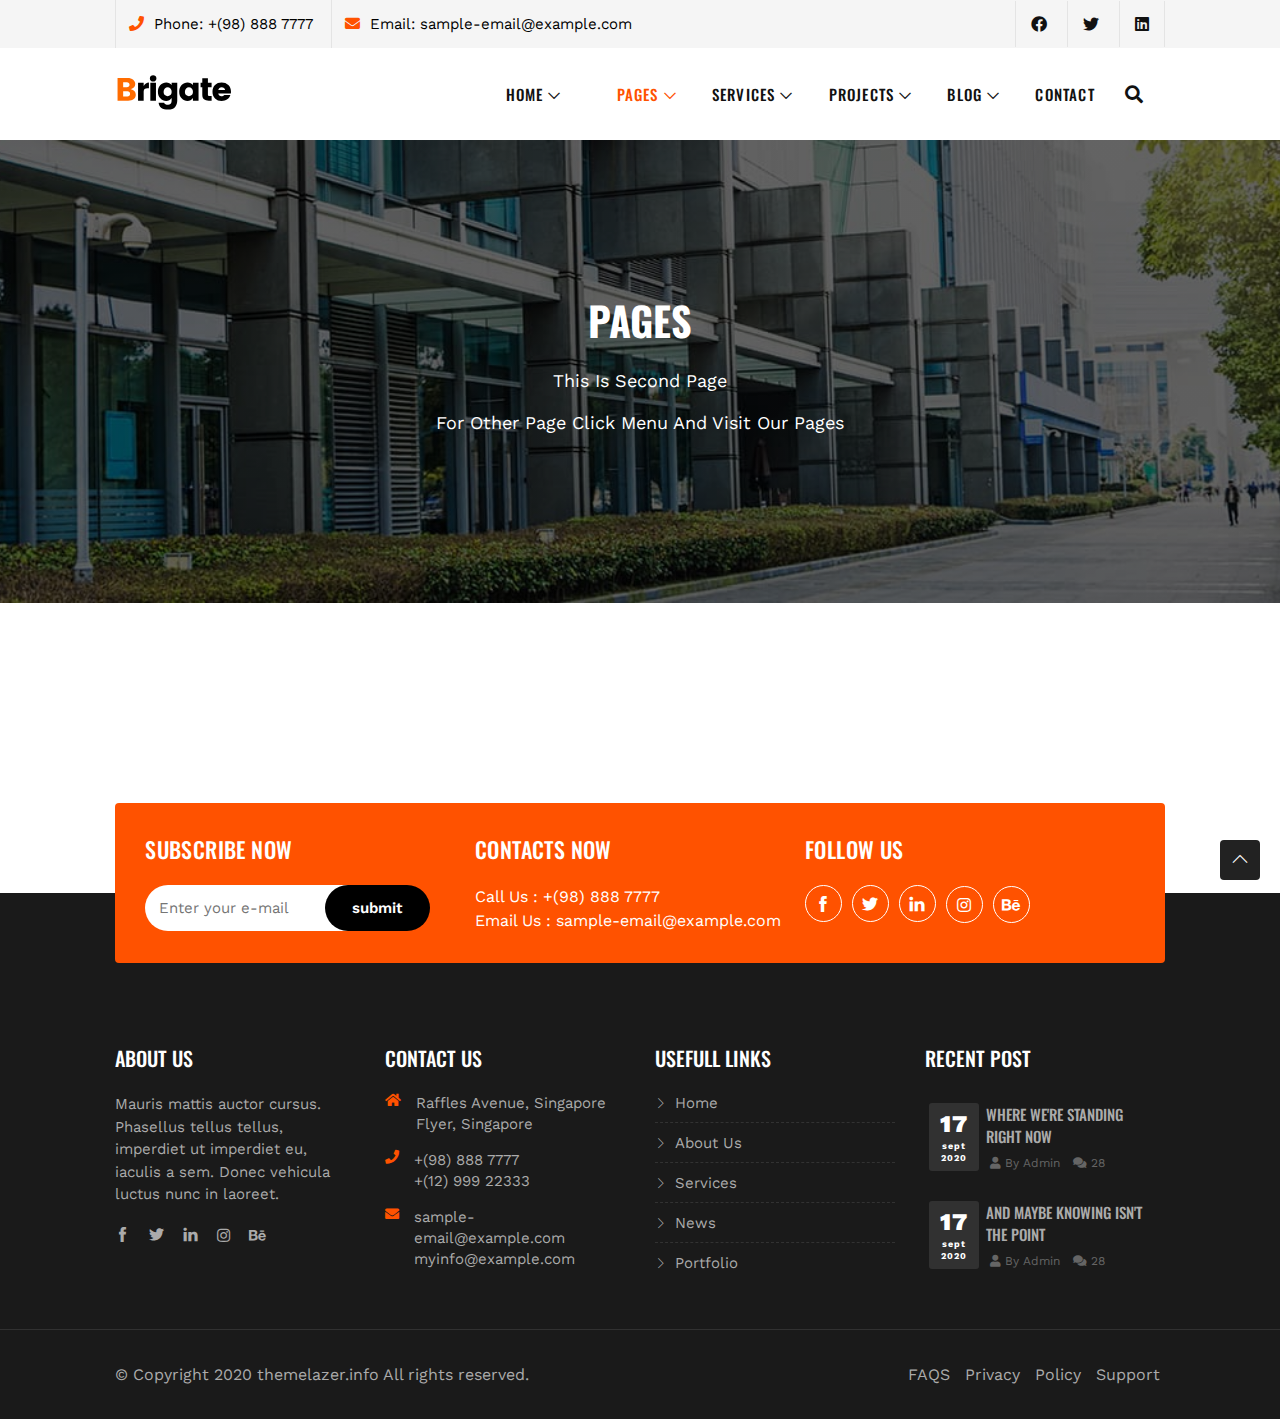
<file: team.html>
<!DOCTYPE html>
<html lang="en">

<head>
    <meta charset="UTF-8">
    <meta name="viewport" content="width=device-width, initial-scale=1.0">
    <title>
        Pages
    </title>
    <link rel="icon" href="image/favicon.jpg" type="image/jpg" sizes="16x16">
    <link rel="stylesheet" type="text/css" href="css/all.min.css">
    <link rel="stylesheet" type="text/css" href="css/slick.css" />
    <link rel="stylesheet" type="text/css" href="css/slick-theme.css" />
    <link rel="stylesheet" href="css/themify-icons.css">
    <link rel="stylesheet" href="css/animate.css">
    <link rel="stylesheet" type="text/css" href="css/style.css">
    <link rel="stylesheet" type="text/css" href="css/responsive.css">
</head>

<body>
    <!--Preloader-->
    <div id="preloader">
        <div class="loader-container">

            <div class="spinner">
                <div class="rect1"></div>
                <div class="rect2"></div>
                <div class="rect3"></div>
                <div class="rect4"></div>
                <div class="rect5"></div>
            </div>
        </div>
    </div>
    <!--End Preloader-->
    <!--header-->
    <header id="home">
        <div class="topMenuBg">
            <div class="container">
                <div class="topHeaderWrapper">
                    <div class="TopContactSection">
                        <ul>
                            <li><i class="fas fa-phone"></i> Phone: +(98) 888 7777</li>
                            <li><i class="fas fa-envelope"></i> Email: sample-email@example.com</li>
                        </ul>
                    </div>
                    <div class="topSocialSection">
                        <ul>
                            <li>
                                <a href="#">
                                    <i class="fab fa-facebook"></i>
                                </a>
                            </li>
                            <li>
                                <a href="#">
                                    <i class="fab fa-twitter"></i>
                                </a>
                            </li>
                            <li>
                                <a href="#">
                                    <i class="fab fa-linkedin"></i>
                                </a>
                            </li>
                        </ul>

                    </div>
                </div>
            </div>
        </div>
        <nav>
            <div class="container">
                <div class="mainMenuWrapper">

                    <a id="logo" href="index.html"><img class="logo" src="image/logo.svg" alt="LOGO"></a>
                    <button class="ti-align-right toggler"></button>
                    <div id="mblMenu" class="menuItems">
                        <ul>
                            <li>
                                <a href="index.html">HOME</a>
                                <!--subMenu-->
                                <div class="toggler-icon icon-home">
                                    <i class="fas fa-angle-down"></i>
                                </div>
                                <ul class="homes">
                                    <li>
                                        <a href="notavailable.html">home1</a>
                                    </li>
                                    <li>
                                        <a href="notavailable.html">home2 &MediumSpace; <span class="ti-angle-right subMenuArrow"></span></a>
                                        <!--secondSubMenu-->
                                        <div class="toggler-icon icon-2nd-home1">
                                            <i class="fas fa-angle-down"></i>
                                        </div>
                                        <ul class="home2-2nd">
                                            <li>
                                                <a href="notavailable.html">Not Available</a>
                                            </li>
                                            <li>
                                                <a href="notavailable.html">Not Available</a>
                                            </li>
                                            <li>
                                                <a href="notavailable.html">Others &MediumSpace; <span class="ti-angle-right subMenuArrow"></span></a>
                                                <!--thirdSubMenu-->
                                                <div class="toggler-icon icon-2nd-home2">
                                                    <i class="fas fa-angle-down"></i>
                                                </div>
                                                <ul class="blogSinglePost">
                                                    <li>
                                                        <a href="notavailable.html">Not Available</a>
                                                    </li>
                                                    <li>
                                                        <a href="notavailable.html">Not Available</a>
                                                    </li>
                                                    <li>
                                                        <a href="notavailable.html">Not Available</a>

                                                    </li>

                                                </ul>
                                                <!--thirdSubMenu-->

                                            </li>

                                        </ul>
                                        <!--secondSubMenu-->
                                    </li>
                                    <li>
                                        <a href="notavailable.html">home3</a>
                                    </li>
                                    <li>
                                        <a href="notavailable.html">home4</a>
                                    </li>

                                </ul>
                                <!--subMenu-->

                            </li>
                            <li>
                                <a href="team.html" class="active">PAGES</a>
                                <div class="toggler-icon icon-home2">
                                    <i class="fas fa-angle-down"></i>
                                </div>
                                <!--subMenu-->
                                <ul class="pages">
                                    <li>
                                        <a href="about.html">About Company &MediumSpace; <span class="ti-angle-right subMenuArrow"></span></a>
                                        <!--secondSubMenu-->
                                        <div class="toggler-icon icon-page-home1">
                                            <i class="fas fa-angle-down"></i>
                                        </div>
                                        <ul class="page1">
                                            <li>
                                                <a href="notavailable.html">Not Available</a>
                                            </li>
                                            <li>
                                                <a href="notavailable.html">Not Available</a>
                                            </li>
                                            <li>
                                                <a href="notavailable.html">Not Available</a>

                                            </li>

                                        </ul>
                                        <!--secondSubMenu-->

                                    </li>
                                    <li>
                                        <a href="Testimonial.html">Testimonials &MediumSpace; <span class="ti-angle-right subMenuArrow"></span></a>
                                        <!--secondSubMenu-->
                                        <div class="toggler-icon icon-page-home2">
                                            <i class="fas fa-angle-down"></i>
                                        </div>
                                        <ul class="page2">
                                            <li>
                                                <a href="notavailable.html">Not Available</a>
                                            </li>
                                            <li>
                                                <a href="notavailable.html">Not Available</a>
                                            </li>
                                            <li>
                                                <a href="notavailable.html">Not Available</a>

                                            </li>

                                        </ul>
                                        <!--secondSubMenu-->
                                    </li>

                                    <li>
                                        <a href="404.html">404 Page</a>
                                    </li>
                                    <li>
                                        <a href="team2.html">Teams</a>
                                    </li>
                                    <li>
                                        <a href="counter.html">counter and countdown</a>
                                    </li>
                                    <li>
                                        <a href="notavailable.html">FAQ’s</a>
                                    </li>
                                    <li>
                                        <a href="notavailable.html">typography</a>
                                    </li>
                                    <li>
                                        <a href="notavailable.html">form</a>
                                    </li>
                                    <li>
                                        <a href="notavailable.html">progress bar</a>
                                    </li>
                                    <li>
                                        <a href="notavailable.html">privacy policy</a>
                                    </li>
                                    <li>
                                        <a href="notavailable.html">search</a>
                                    </li>
                                    <li>
                                        <a href="notavailable.html">button</a>
                                    </li>
                                    <li>
                                        <a href="notavailable.html">tab</a>
                                    </li>
                                    <li>
                                        <a href="notavailable.html">table</a>
                                    </li>
                                    <li>
                                        <a href="notavailable.html">accordion and Toggle</a>
                                    </li>

                                </ul>

                                <!--subMenu-->
                            </li>
                            <li>
                                <a href="services.html">SERVICES</a>
                                <!--subMenu-->
                                <div class="toggler-icon icon-home3">
                                    <i class="fas fa-angle-down"></i>
                                </div>
                                <ul class="service">
                                    <li>
                                        <a href="notavailable.html">Services</a>
                                    </li>
                                    <li>
                                        <a href="notavailable.html">Services Detail</a>
                                    </li>
                                </ul>
                                <!--subMenu-->
                            </li>
                            <li>
                                <a href="project.html">PROJECTS</a>
                                <!--subMenu-->
                                <div class="toggler-icon icon-home4">
                                    <i class="fas fa-angle-down"></i>
                                </div>
                                <ul class="project">
                                    <li>
                                        <a href="notavailable.html">Project</a>
                                    </li>
                                    <li>
                                        <a href="notavailable.html">Project Detail</a>
                                    </li>
                                </ul>
                                <!--subMenu-->
                            </li>
                            <li>
                                <a href="blog.html">BLOG</a>
                                <!--subMenu-->
                                <div class="toggler-icon icon-home5">
                                    <i class="fas fa-angle-down"></i>
                                </div>
                                <ul class="blog">
                                    <li>
                                        <a href="notavailable.html">Blog Default</a>
                                    </li>
                                    <li>
                                        <a href="notavailable.html">Blog With Sidebar</a>
                                    </li>
                                    <li>
                                        <a href="notavailable.html">Blog Single Post</a>
                                    </li>

                                </ul>
                                <!--subMenu-->

                            </li>
                            <li>
                                <a href="contact.html">CONTACT</a>
                            </li>
                        </ul>
                    </div>


                </div>
                <div class="searchInfo">

                    <div class="search-btn">
                        <i class="fas fa-search s-icon"></i>
                        <i class="fas fa-times cross-icon"></i>
                    </div>
                    <form class="search">
                        <div><input type="search" placeholder="Search Here"></div>
                        <button type="button"><i class="fas fa-search"></i></button>
                    </form>
                </div>
            </div>
        </nav>
    </header>
    <!--overlay-->
    <div id="overlay"></div>

    <section class="counterSection servicesHtmlImg ptb-100">
        <div class="container">
            <h1>PAGES</h1>
            <p style="text-align:center;margin:20px 0px;text-transform:capitalize;color:#fff;font-size:18px;">
                this is second page<br><br> for other page click menu and visit our pages
            </p>
        </div>
    </section>

    <section class="subFooterSection" style="margin-top: 200px;">
        <div class="container">
            <div class="subFooterWrapper">
                <div class="subFooterItem">
                    <h2>SUBSCRIBE NOW</h2>
                    <div class="subscribeDiv">
                        <input type="email" name="email" placeholder="Enter your e-mail" required>
                        <input type="submit" value="submit">
                    </div>
                </div>
                <div class="subFooterItem">
                    <h2>CONTACTS NOW</h2>
                    <p>Call Us : +(98) 888 7777</p>
                    <p>Email Us : sample-email@example.com</p>
                </div>
                <div class="subFooterItem">
                    <h2>FOLLOW US</h2>
                    <ul>
                        <li>
                            <a href="#" class="ti-facebook"></a>
                        </li>
                        <li>
                            <a href="#" class="ti-twitter-alt"></a>
                        </li>
                        <li>
                            <a href="#" class="ti-linkedin"></a>
                        </li>
                        <li>
                            <a href="#" class="fab fa-instagram"></a>
                        </li>
                        <li>
                            <a href="#" class="fab fa-behance"></a>
                        </li>
                    </ul>
                </div>
            </div>
        </div>
    </section>
    <footer class="ptb-100">
        <div class="container">
            <div class="footerContentWrapper">
                <div class="footerAbout footerItem">
                    <h3>ABOUT US</h3>
                    <p>Mauris mattis auctor cursus. Phasellus tellus tellus, imperdiet ut imperdiet eu, iaculis a sem. Donec vehicula luctus nunc in laoreet.</p>
                    <ul>
                        <li>
                            <a href="#" class="ti-facebook"></a>
                        </li>
                        <li>
                            <a href="#" class="ti-twitter-alt"></a>
                        </li>
                        <li>
                            <a href="#" class="ti-linkedin"></a>
                        </li>
                        <li>
                            <a href="#" class="fab fa-instagram"></a>
                        </li>
                        <li>
                            <a href="#" class="fab fa-behance"></a>
                        </li>
                    </ul>
                </div>
                <div class="footeContact footerItem">
                    <h3>CONTACT US</h3>
                    <ul>
                        <li><i class="fa fa-home" aria-hidden="true"></i><span> Raffles Avenue, Singapore Flyer, Singapore</span></li>
                        <li><i class="fa fa-phone" aria-hidden="true"></i><span> +(98) 888 7777 <br> +(12) 999 22333</span></li>
                        <li><i class="fa fa-envelope" aria-hidden="true"></i> <span>sample-email@example.com myinfo@example.com</span>
                        </li>
                    </ul>
                </div>
                <div class="footerMenu footerItem">
                    <h3>USEFULL LINKS</h3>
                    <ul>
                        <li>
                            <a href="#">Home</a>
                        </li>
                        <li>
                            <a href="#">About Us</a>
                        </li>
                        <li>
                            <a href="#">Services</a>
                        </li>
                        <li>
                            <a href="#">News</a>
                        </li>
                        <li>
                            <a href="#">Portfolio</a>
                        </li>
                    </ul>
                </div>
                <div class="footerPost footerItem">
                    <h3>RECENT POST</h3>
                    <div class="fPostWrapper">
                        <div class="fPostItem">
                            <div class="fDateWrapper">
                                <div class="fDateDiv">
                                    <strong>17</strong><span>sept</span><span>2020</span>
                                </div>
                                <div class="fPostDetails">
                                    <h4><a href="#">WHERE WE'RE STANDING RIGHT NOW</a></h4>
                                    <ul class="fPostLastContent">
                                        <li>
                                            <i class="fa fa-user" aria-hidden="true"></i>
                                            <span>
                                        By Admin
                                      </span>
                                        </li>
                                        <li>
                                            <i class="fa fa-comments" aria-hidden="true"></i>
                                            <span>
                                                28
                                      </span>
                                        </li>
                                    </ul>
                                </div>
                            </div>

                        </div>
                        <div class="fPostItem">
                            <div class="fDateWrapper">
                                <div class="fDateDiv">
                                    <strong>17</strong><span>sept</span><span>2020</span>
                                </div>
                                <div class="fPostDetails">
                                    <h4><a href="#">AND MAYBE KNOWING ISN'T THE POINT</a></h4>
                                    <ul class="fPostLastContent">
                                        <li>
                                            <i class="fa fa-user" aria-hidden="true"></i>
                                            <span>
                                        By Admin
                                      </span>
                                        </li>
                                        <li>
                                            <i class="fa fa-comments" aria-hidden="true"></i>
                                            <span>
                                                28
                                      </span>
                                        </li>
                                    </ul>
                                </div>
                            </div>

                        </div>
                    </div>
                </div>
            </div>
        </div>
        <div class="footerCopyRight ptb-30">
            <div class="container">
                <div class="footerCopyRightWrapper">
                    <p>&copy; Copyright 2020 themelazer.info All rights reserved.</p>
                    <ul>
                        <li>
                            <a href="#">FAQS</a>
                        </li>
                        <li>
                            <a href="#">Privacy</a>
                        </li>
                        <li>
                            <a href="#">Policy</a>
                        </li>
                        <li>
                            <a href="#">Support</a>
                        </li>
                    </ul>
                </div>

            </div>
        </div>

    </footer>

    <a class="bckToTp" title="BACK TO TOP" href="#home">
        <span class="ti-angle-up"></span>
    </a>
    <script type="text/javascript" src="js/jquey.min.js"></script>
    <script type="text/javascript" src="js/jquery.migrate.min.js"></script>
    <script type="text/javascript" src="js/slick.min.js"></script>
    <script type="text/javascript" src="js/waypoints.min.js"></script>
    <script type="text/javascript" src="js/jquery.counterup.min.js"></script>
    <script src="js/wow.min.js"></script>
    <script src="js/app.js"></script>
</body>

</html>
</file>
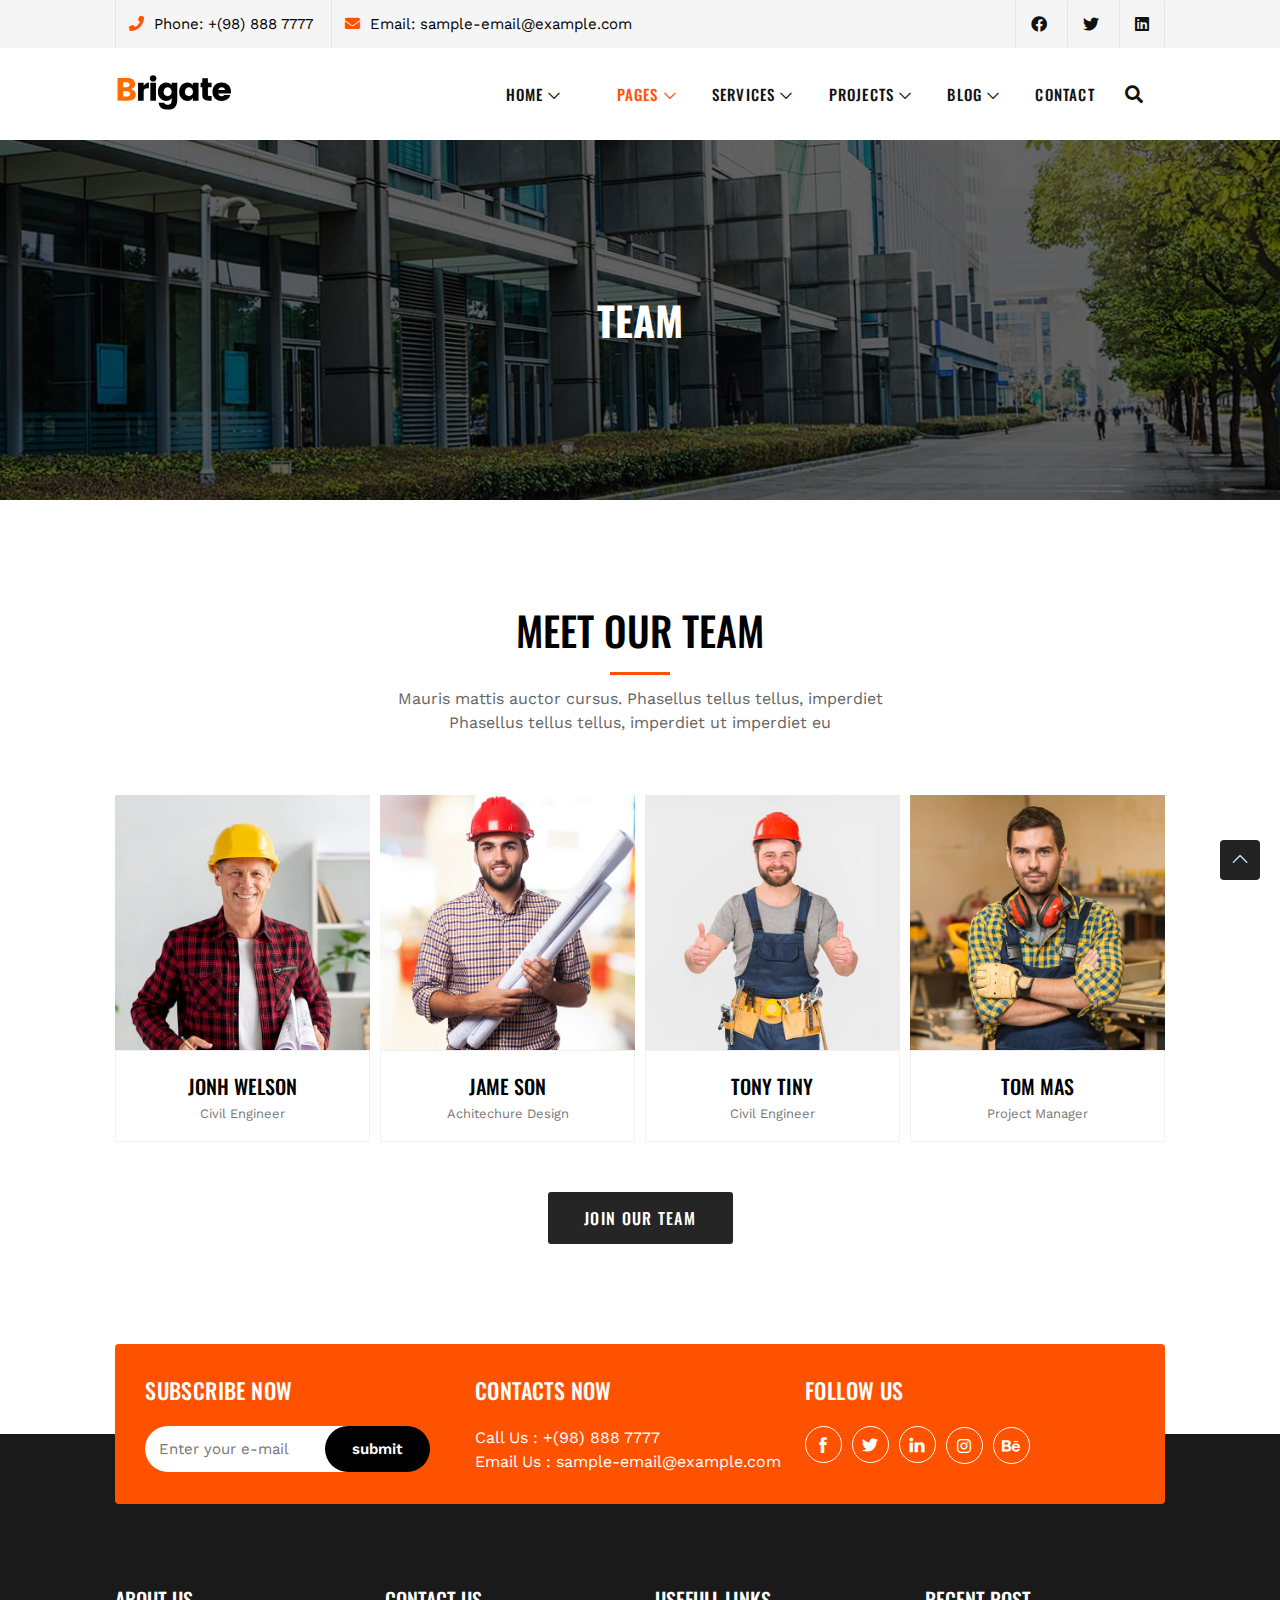
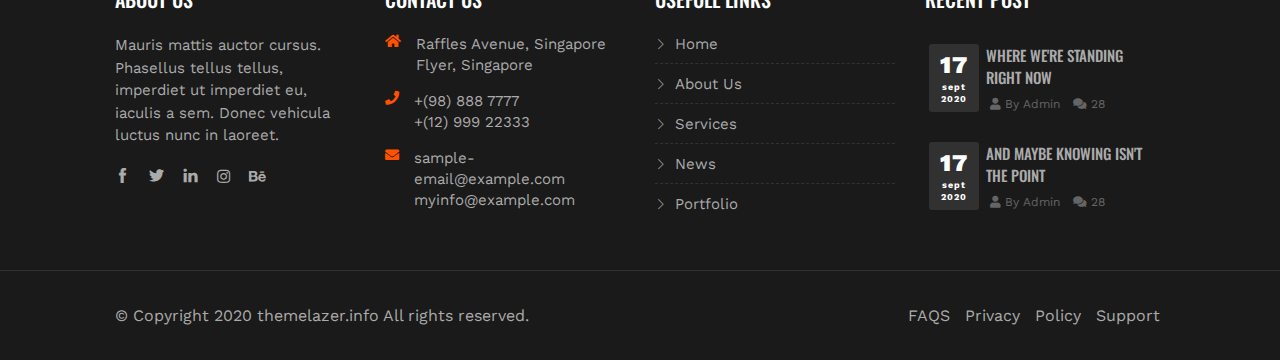
<file: team2.html>
<!DOCTYPE html>
<html lang="en">

<head>
    <meta charset="UTF-8">
    <meta name="viewport" content="width=device-width, initial-scale=1.0">
    <title>
        Team
    </title>
    <link rel="icon" href="image/favicon.jpg" type="image/jpg" sizes="16x16">
    <link rel="stylesheet" type="text/css" href="css/all.min.css">
    <link rel="stylesheet" type="text/css" href="css/slick.css" />
    <link rel="stylesheet" type="text/css" href="css/slick-theme.css" />
    <link rel="stylesheet" href="css/themify-icons.css">
    <link rel="stylesheet" href="css/animate.css">
    <link rel="stylesheet" type="text/css" href="css/style.css">
    <link rel="stylesheet" type="text/css" href="css/responsive.css">
</head>

<body>
    <!--Preloader-->
    <div id="preloader">
        <div class="loader-container">

            <div class="spinner">
                <div class="rect1"></div>
                <div class="rect2"></div>
                <div class="rect3"></div>
                <div class="rect4"></div>
                <div class="rect5"></div>
            </div>
        </div>
    </div>
    <!--End Preloader-->
    <!--header-->
    <header id="home">
        <div class="topMenuBg">
            <div class="container">
                <div class="topHeaderWrapper">
                    <div class="TopContactSection">
                        <ul>
                            <li><i class="fas fa-phone"></i> Phone: +(98) 888 7777</li>
                            <li><i class="fas fa-envelope"></i> Email: sample-email@example.com</li>
                        </ul>
                    </div>
                    <div class="topSocialSection">
                        <ul>
                            <li>
                                <a href="#">
                                    <i class="fab fa-facebook"></i>
                                </a>
                            </li>
                            <li>
                                <a href="#">
                                    <i class="fab fa-twitter"></i>
                                </a>
                            </li>
                            <li>
                                <a href="#">
                                    <i class="fab fa-linkedin"></i>
                                </a>
                            </li>
                        </ul>

                    </div>
                </div>
            </div>
        </div>
        <nav>
            <div class="container">
                <div class="mainMenuWrapper">

                    <a id="logo" href="index.html"><img class="logo" src="image/logo.svg" alt="LOGO"></a>
                    <button class="ti-align-right toggler"></button>
                    <div id="mblMenu" class="menuItems">
                        <ul>
                            <li>
                                <a href="index.html">HOME</a>
                                <!--subMenu-->
                                <div class="toggler-icon icon-home">
                                    <i class="fas fa-angle-down"></i>
                                </div>
                                <ul class="homes">
                                    <li>
                                        <a href="notavailable.html">home1</a>
                                    </li>
                                    <li>
                                        <a href="notavailable.html">home2 &MediumSpace; <span class="ti-angle-right subMenuArrow"></span></a>
                                        <!--secondSubMenu-->
                                        <div class="toggler-icon icon-2nd-home1">
                                            <i class="fas fa-angle-down"></i>
                                        </div>
                                        <ul class="home2-2nd">
                                            <li>
                                                <a href="notavailable.html">Not Available</a>
                                            </li>
                                            <li>
                                                <a href="notavailable.html">Not Available</a>
                                            </li>
                                            <li>
                                                <a href="notavailable.html">Others &MediumSpace; <span class="ti-angle-right subMenuArrow"></span></a>
                                                <!--thirdSubMenu-->
                                                <div class="toggler-icon icon-2nd-home2">
                                                    <i class="fas fa-angle-down"></i>
                                                </div>
                                                <ul class="blogSinglePost">
                                                    <li>
                                                        <a href="notavailable.html">Not Available</a>
                                                    </li>
                                                    <li>
                                                        <a href="notavailable.html">Not Available</a>
                                                    </li>
                                                    <li>
                                                        <a href="notavailable.html">Not Available</a>

                                                    </li>

                                                </ul>
                                                <!--thirdSubMenu-->

                                            </li>

                                        </ul>
                                        <!--secondSubMenu-->
                                    </li>
                                    <li>
                                        <a href="notavailable.html">home3</a>
                                    </li>
                                    <li>
                                        <a href="notavailable.html">home4</a>
                                    </li>

                                </ul>
                                <!--subMenu-->

                            </li>
                            <li>
                                <a href="team.html" class="active">PAGES</a>
                                <div class="toggler-icon icon-home2">
                                    <i class="fas fa-angle-down"></i>
                                </div>
                                <!--subMenu-->
                                <ul class="pages">
                                    <li>
                                        <a href="about.html">About Company &MediumSpace; <span class="ti-angle-right subMenuArrow"></span></a>
                                        <!--secondSubMenu-->
                                        <div class="toggler-icon icon-page-home1">
                                            <i class="fas fa-angle-down"></i>
                                        </div>
                                        <ul class="page1">
                                            <li>
                                                <a href="notavailable.html">Not Available</a>
                                            </li>
                                            <li>
                                                <a href="notavailable.html">Not Available</a>
                                            </li>
                                            <li>
                                                <a href="notavailable.html">Not Available</a>

                                            </li>

                                        </ul>
                                        <!--secondSubMenu-->

                                    </li>
                                    <li>
                                        <a href="Testimonial.html">Testimonials &MediumSpace; <span class="ti-angle-right subMenuArrow"></span></a>
                                        <!--secondSubMenu-->
                                        <div class="toggler-icon icon-page-home2">
                                            <i class="fas fa-angle-down"></i>
                                        </div>
                                        <ul class="page2">
                                            <li>
                                                <a href="notavailable.html">Not Available</a>
                                            </li>
                                            <li>
                                                <a href="notavailable.html">Not Available</a>
                                            </li>
                                            <li>
                                                <a href="notavailable.html">Not Available</a>

                                            </li>

                                        </ul>
                                        <!--secondSubMenu-->
                                    </li>

                                    <li>
                                        <a href="404.html">404 Page</a>
                                    </li>
                                    <li>
                                        <a href="team2.html" class="active">Teams</a>
                                    </li>
                                    <li>
                                        <a href="counter.html">counter and countdown</a>
                                    </li>
                                    <li>
                                        <a href="notavailable.html">FAQ’s</a>
                                    </li>
                                    <li>
                                        <a href="notavailable.html">typography</a>
                                    </li>
                                    <li>
                                        <a href="notavailable.html">form</a>
                                    </li>
                                    <li>
                                        <a href="notavailable.html">progress bar</a>
                                    </li>
                                    <li>
                                        <a href="notavailable.html">privacy policy</a>
                                    </li>
                                    <li>
                                        <a href="notavailable.html">search</a>
                                    </li>
                                    <li>
                                        <a href="notavailable.html">button</a>
                                    </li>
                                    <li>
                                        <a href="notavailable.html">tab</a>
                                    </li>
                                    <li>
                                        <a href="notavailable.html">table</a>
                                    </li>
                                    <li>
                                        <a href="notavailable.html">accordion and Toggle</a>
                                    </li>

                                </ul>

                                <!--subMenu-->
                            </li>
                            <li>
                                <a href="services.html">SERVICES</a>
                                <!--subMenu-->
                                <div class="toggler-icon icon-home3">
                                    <i class="fas fa-angle-down"></i>
                                </div>
                                <ul class="service">
                                    <li>
                                        <a href="notavailable.html">Services</a>
                                    </li>
                                    <li>
                                        <a href="notavailable.html">Services Detail</a>
                                    </li>
                                </ul>
                                <!--subMenu-->
                            </li>
                            <li>
                                <a href="project.html">PROJECTS</a>
                                <!--subMenu-->
                                <div class="toggler-icon icon-home4">
                                    <i class="fas fa-angle-down"></i>
                                </div>
                                <ul class="project">
                                    <li>
                                        <a href="notavailable.html">Project</a>
                                    </li>
                                    <li>
                                        <a href="notavailable.html">Project Detail</a>
                                    </li>
                                </ul>
                                <!--subMenu-->
                            </li>
                            <li>
                                <a href="blog.html">BLOG</a>
                                <!--subMenu-->
                                <div class="toggler-icon icon-home5">
                                    <i class="fas fa-angle-down"></i>
                                </div>
                                <ul class="blog">
                                    <li>
                                        <a href="notavailable.html">Blog Default</a>
                                    </li>
                                    <li>
                                        <a href="notavailable.html">Blog With Sidebar</a>
                                    </li>
                                    <li>
                                        <a href="notavailable.html">Blog Single Post</a>
                                    </li>

                                </ul>
                                <!--subMenu-->

                            </li>
                            <li>
                                <a href="contact.html">CONTACT</a>
                            </li>
                        </ul>
                    </div>


                </div>
                <div class="searchInfo">

                    <div class="search-btn">
                        <i class="fas fa-search s-icon"></i>
                        <i class="fas fa-times cross-icon"></i>
                    </div>
                    <form class="search">
                        <div><input type="search" placeholder="Search Here"></div>
                        <button type="button"><i class="fas fa-search"></i></button>
                    </form>
                </div>
            </div>
        </nav>
    </header>
    <!--overlay-->
    <div id="overlay"></div>

    <section class="counterSection servicesHtmlImg ptb-100">
        <div class="container">
            <h1>TEAM</h1>

        </div>
    </section>

    <!--team-->
    <section class="ourTeam ptb-100">
        <div class="container">
            <div class="title">
                <h1>meet our team</h1>
                <p>Mauris mattis auctor cursus. Phasellus tellus tellus, imperdiet Phasellus tellus tellus, imperdiet ut imperdiet eu</p>
            </div>
            <div class="teamWrapper">
                <div class="teamItem wow fadeInUpBig">
                    <div class="ieamImg">
                        <img src="image/1.jpg" alt="">
                        <ul class="teamSocialIcon">
                            <li>
                                <a href="#"><i class="fab fa-facebook-f" aria-hidden="true"></i></a>
                            </li>
                            <li>
                                <a href="#"><i class="fab fa-twitter" aria-hidden="true"></i></a>
                            </li>
                            <li>
                                <a href="#"><i class="fab fa-google-plus-g" aria-hidden="true"></i></a>
                            </li>
                            <li>
                                <a href="#"><i class="fab fa-linkedin-in" aria-hidden="true"></i></a>
                            </li>
                        </ul>
                    </div>
                    <div class="ieamText">
                        <h2>JONH WELSON</h2>
                        <p>Civil Engineer</p>
                    </div>
                </div>
                <div class="teamItem wow fadeInUpBig">
                    <div class="ieamImg">
                        <img src="image/2.jpg" alt="">
                        <ul class="teamSocialIcon">
                            <li>
                                <a href="#"><i class="fab fa-facebook-f" aria-hidden="true"></i></a>
                            </li>
                            <li>
                                <a href="#"><i class="fab fa-twitter" aria-hidden="true"></i></a>
                            </li>
                            <li>
                                <a href="#"><i class="fab fa-google-plus-g" aria-hidden="true"></i></a>
                            </li>
                            <li>
                                <a href="#"><i class="fab fa-linkedin-in" aria-hidden="true"></i></a>
                            </li>
                        </ul>
                    </div>
                    <div class="ieamText">
                        <h2>JAME SON</h2>
                        <p>Achitechure Design</p>
                    </div>
                </div>
                <div class="teamItem wow fadeInUpBig">
                    <div class="ieamImg">
                        <img src="image/3.jpg" alt="">
                        <ul class="teamSocialIcon">
                            <li>
                                <a href="#"><i class="fab fa-facebook-f" aria-hidden="true"></i></a>
                            </li>
                            <li>
                                <a href="#"><i class="fab fa-twitter" aria-hidden="true"></i></a>
                            </li>
                            <li>
                                <a href="#"><i class="fab fa-google-plus-g" aria-hidden="true"></i></a>
                            </li>
                            <li>
                                <a href="#"><i class="fab fa-linkedin-in" aria-hidden="true"></i></a>
                            </li>
                        </ul>
                    </div>
                    <div class="ieamText">
                        <h2>TONY TINY</h2>
                        <p>Civil Engineer</p>
                    </div>
                </div>
                <div class="teamItem wow fadeInUpBig">
                    <div class="ieamImg">
                        <img src="image/4.jpg" alt="">
                        <ul class="teamSocialIcon">
                            <li>
                                <a href="#"><i class="fab fa-facebook-f" aria-hidden="true"></i></a>
                            </li>
                            <li>
                                <a href="#"><i class="fab fa-twitter" aria-hidden="true"></i></a>
                            </li>
                            <li>
                                <a href="#"><i class="fab fa-google-plus-g" aria-hidden="true"></i></a>
                            </li>
                            <li>
                                <a href="#"><i class="fab fa-linkedin-in" aria-hidden="true"></i></a>
                            </li>
                        </ul>
                    </div>
                    <div class="ieamText">
                        <h2>TOM MAS</h2>
                        <p>Project Manager</p>
                    </div>
                </div>

            </div>
            <a href="#" class="button joinUs">join our team</a>
        </div>
    </section>

    <section class="subFooterSection">
        <div class="container">
            <div class="subFooterWrapper">
                <div class="subFooterItem">
                    <h2>SUBSCRIBE NOW</h2>
                    <div class="subscribeDiv">
                        <input type="email" name="email" placeholder="Enter your e-mail" required>
                        <input type="submit" value="submit">
                    </div>
                </div>
                <div class="subFooterItem">
                    <h2>CONTACTS NOW</h2>
                    <p>Call Us : +(98) 888 7777</p>
                    <p>Email Us : sample-email@example.com</p>
                </div>
                <div class="subFooterItem">
                    <h2>FOLLOW US</h2>
                    <ul>
                        <li>
                            <a href="#" class="ti-facebook"></a>
                        </li>
                        <li>
                            <a href="#" class="ti-twitter-alt"></a>
                        </li>
                        <li>
                            <a href="#" class="ti-linkedin"></a>
                        </li>
                        <li>
                            <a href="#" class="fab fa-instagram"></a>
                        </li>
                        <li>
                            <a href="#" class="fab fa-behance"></a>
                        </li>
                    </ul>
                </div>
            </div>
        </div>
    </section>
    <footer class="ptb-100">
        <div class="container">
            <div class="footerContentWrapper">
                <div class="footerAbout footerItem">
                    <h3>ABOUT US</h3>
                    <p>Mauris mattis auctor cursus. Phasellus tellus tellus, imperdiet ut imperdiet eu, iaculis a sem. Donec vehicula luctus nunc in laoreet.</p>
                    <ul>
                        <li>
                            <a href="#" class="ti-facebook"></a>
                        </li>
                        <li>
                            <a href="#" class="ti-twitter-alt"></a>
                        </li>
                        <li>
                            <a href="#" class="ti-linkedin"></a>
                        </li>
                        <li>
                            <a href="#" class="fab fa-instagram"></a>
                        </li>
                        <li>
                            <a href="#" class="fab fa-behance"></a>
                        </li>
                    </ul>
                </div>
                <div class="footeContact footerItem">
                    <h3>CONTACT US</h3>
                    <ul>
                        <li><i class="fa fa-home" aria-hidden="true"></i><span> Raffles Avenue, Singapore Flyer, Singapore</span></li>
                        <li><i class="fa fa-phone" aria-hidden="true"></i><span> +(98) 888 7777 <br> +(12) 999 22333</span></li>
                        <li><i class="fa fa-envelope" aria-hidden="true"></i> <span>sample-email@example.com myinfo@example.com</span>
                        </li>
                    </ul>
                </div>
                <div class="footerMenu footerItem">
                    <h3>USEFULL LINKS</h3>
                    <ul>
                        <li>
                            <a href="#">Home</a>
                        </li>
                        <li>
                            <a href="#">About Us</a>
                        </li>
                        <li>
                            <a href="#">Services</a>
                        </li>
                        <li>
                            <a href="#">News</a>
                        </li>
                        <li>
                            <a href="#">Portfolio</a>
                        </li>
                    </ul>
                </div>
                <div class="footerPost footerItem">
                    <h3>RECENT POST</h3>
                    <div class="fPostWrapper">
                        <div class="fPostItem">
                            <div class="fDateWrapper">
                                <div class="fDateDiv">
                                    <strong>17</strong><span>sept</span><span>2020</span>
                                </div>
                                <div class="fPostDetails">
                                    <h4><a href="#">WHERE WE'RE STANDING RIGHT NOW</a></h4>
                                    <ul class="fPostLastContent">
                                        <li>
                                            <i class="fa fa-user" aria-hidden="true"></i>
                                            <span>
                                        By Admin
                                      </span>
                                        </li>
                                        <li>
                                            <i class="fa fa-comments" aria-hidden="true"></i>
                                            <span>
                                                28
                                      </span>
                                        </li>
                                    </ul>
                                </div>
                            </div>

                        </div>
                        <div class="fPostItem">
                            <div class="fDateWrapper">
                                <div class="fDateDiv">
                                    <strong>17</strong><span>sept</span><span>2020</span>
                                </div>
                                <div class="fPostDetails">
                                    <h4><a href="#">AND MAYBE KNOWING ISN'T THE POINT</a></h4>
                                    <ul class="fPostLastContent">
                                        <li>
                                            <i class="fa fa-user" aria-hidden="true"></i>
                                            <span>
                                        By Admin
                                      </span>
                                        </li>
                                        <li>
                                            <i class="fa fa-comments" aria-hidden="true"></i>
                                            <span>
                                                28
                                      </span>
                                        </li>
                                    </ul>
                                </div>
                            </div>

                        </div>
                    </div>
                </div>
            </div>
        </div>
        <div class="footerCopyRight ptb-30">
            <div class="container">
                <div class="footerCopyRightWrapper">
                    <p>&copy; Copyright 2020 themelazer.info All rights reserved.</p>
                    <ul>
                        <li>
                            <a href="#">FAQS</a>
                        </li>
                        <li>
                            <a href="#">Privacy</a>
                        </li>
                        <li>
                            <a href="#">Policy</a>
                        </li>
                        <li>
                            <a href="#">Support</a>
                        </li>
                    </ul>
                </div>

            </div>
        </div>

    </footer>

    <a class="bckToTp" title="BACK TO TOP" href="#home">
        <span class="ti-angle-up"></span>
    </a>
    <script type="text/javascript" src="js/jquey.min.js"></script>
    <script type="text/javascript" src="js/jquery.migrate.min.js"></script>
    <script type="text/javascript" src="js/slick.min.js"></script>
    <script type="text/javascript" src="js/waypoints.min.js"></script>
    <script type="text/javascript" src="js/jquery.counterup.min.js"></script>
    <script src="js/wow.min.js"></script>
    <script src="js/app.js"></script>
</body>

</html>
</file>
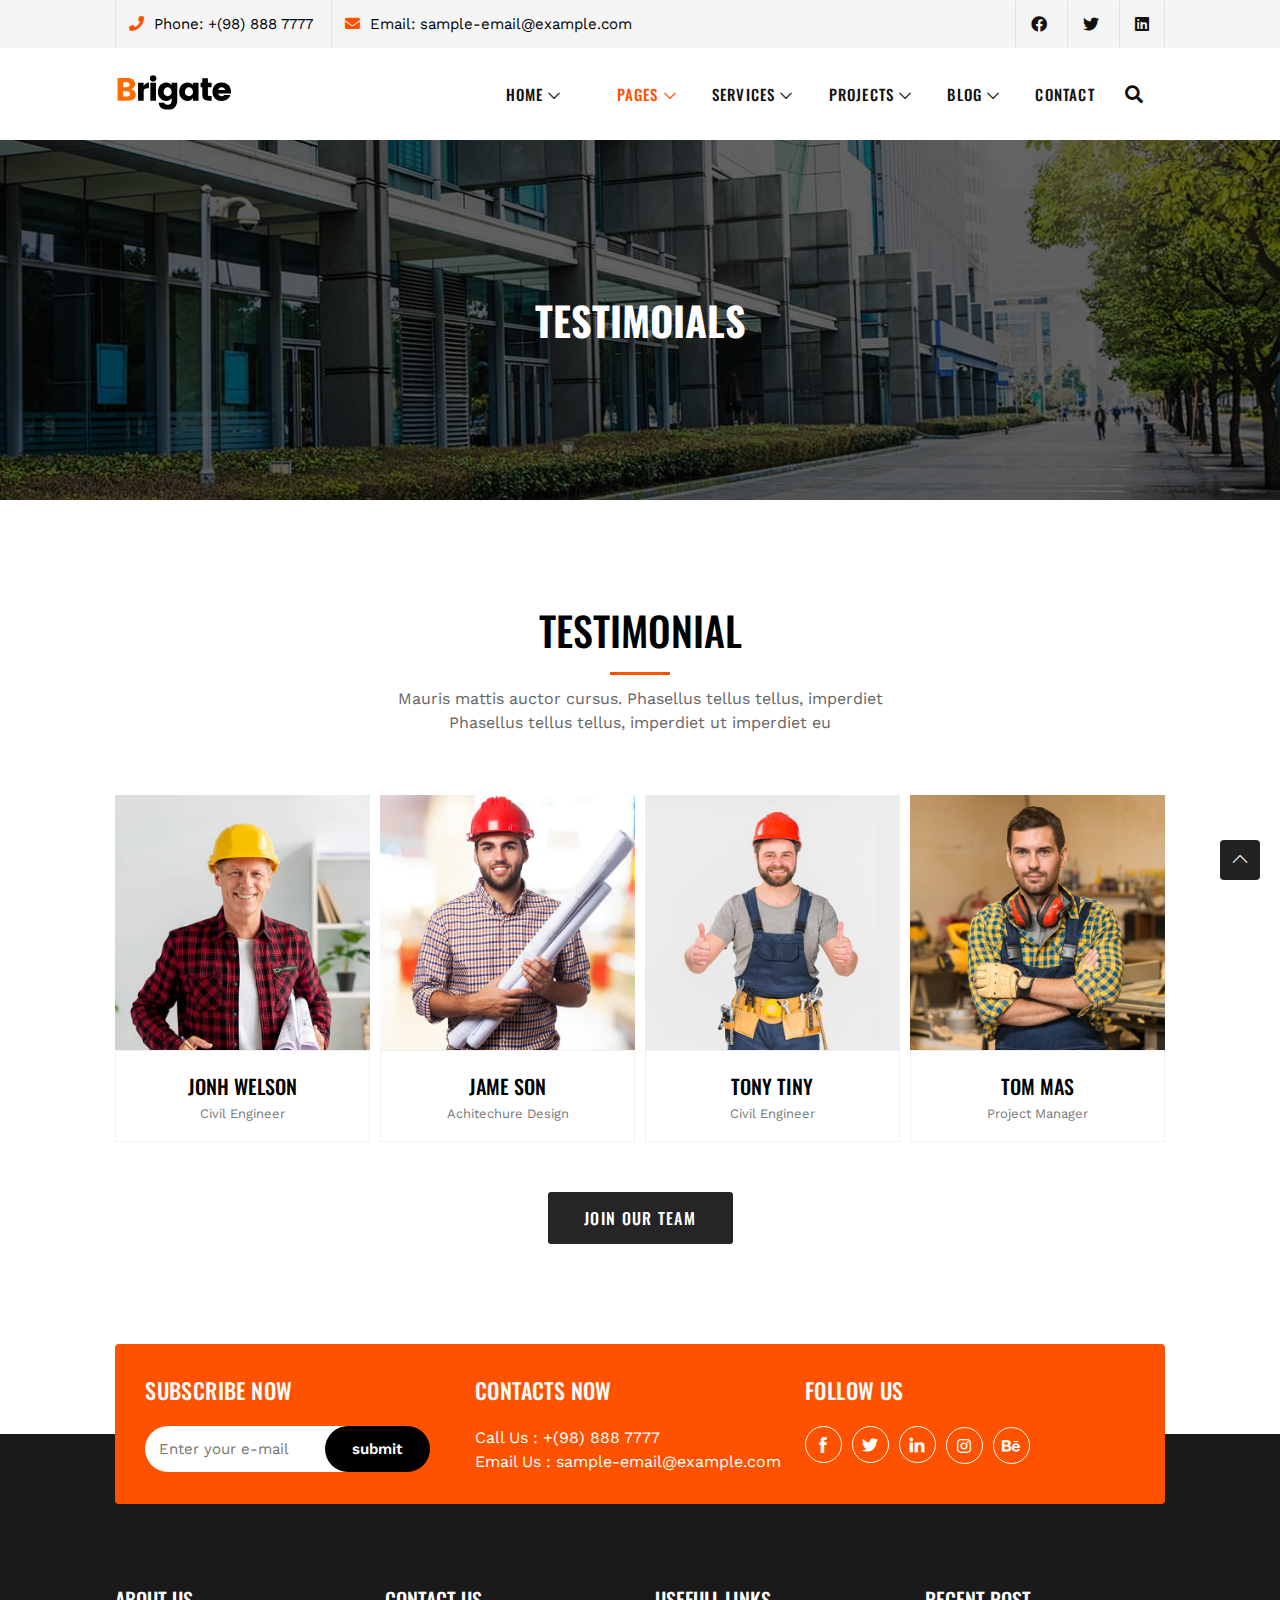
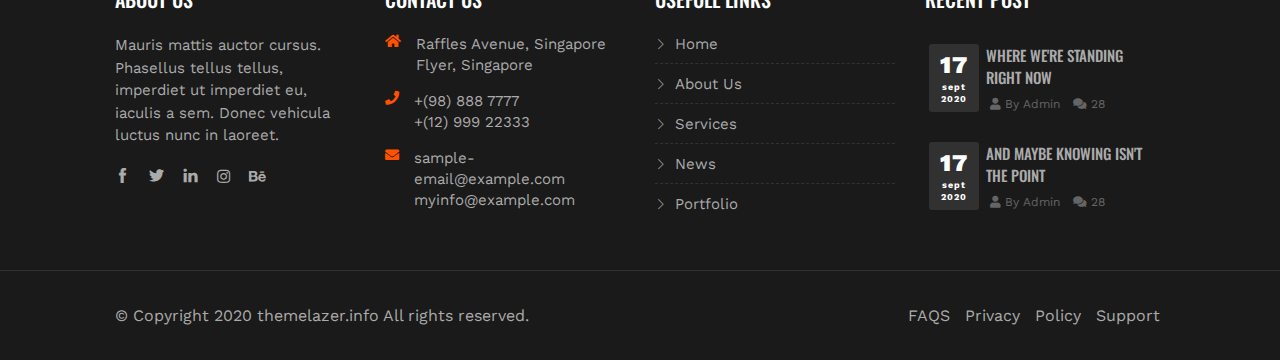
<file: testimonial.html>
<!DOCTYPE html>
<html lang="en">

<head>
    <meta charset="UTF-8">
    <meta name="viewport" content="width=device-width, initial-scale=1.0">
    <title>
        Testimonials
    </title>
    <link rel="icon" href="image/favicon.jpg" type="image/jpg" sizes="16x16">
    <link rel="stylesheet" type="text/css" href="css/all.min.css">
    <link rel="stylesheet" type="text/css" href="css/slick.css" />
    <link rel="stylesheet" type="text/css" href="css/slick-theme.css" />
    <link rel="stylesheet" href="css/themify-icons.css">
    <link rel="stylesheet" href="css/animate.css">
    <link rel="stylesheet" type="text/css" href="css/style.css">
    <link rel="stylesheet" type="text/css" href="css/responsive.css">
</head>

<body>
    <!--Preloader-->
    <div id="preloader">
        <div class="loader-container">

            <div class="spinner">
                <div class="rect1"></div>
                <div class="rect2"></div>
                <div class="rect3"></div>
                <div class="rect4"></div>
                <div class="rect5"></div>
            </div>
        </div>
    </div>
    <!--End Preloader-->
    <!--header-->
    <header id="home">
        <div class="topMenuBg">
            <div class="container">
                <div class="topHeaderWrapper">
                    <div class="TopContactSection">
                        <ul>
                            <li><i class="fas fa-phone"></i> Phone: +(98) 888 7777</li>
                            <li><i class="fas fa-envelope"></i> Email: sample-email@example.com</li>
                        </ul>
                    </div>
                    <div class="topSocialSection">
                        <ul>
                            <li>
                                <a href="#">
                                    <i class="fab fa-facebook"></i>
                                </a>
                            </li>
                            <li>
                                <a href="#">
                                    <i class="fab fa-twitter"></i>
                                </a>
                            </li>
                            <li>
                                <a href="#">
                                    <i class="fab fa-linkedin"></i>
                                </a>
                            </li>
                        </ul>

                    </div>
                </div>
            </div>
        </div>
        <nav>
            <div class="container">
                <div class="mainMenuWrapper">

                    <a id="logo" href="index.html"><img class="logo" src="image/logo.svg" alt="LOGO"></a>
                    <button class="ti-align-right toggler"></button>
                    <div id="mblMenu" class="menuItems">
                        <ul>
                            <li>
                                <a href="index.html">HOME</a>
                                <!--subMenu-->
                                <div class="toggler-icon icon-home">
                                    <i class="fas fa-angle-down"></i>
                                </div>
                                <ul class="homes">
                                    <li>
                                        <a href="notavailable.html">home1</a>
                                    </li>
                                    <li>
                                        <a href="notavailable.html">home2 &MediumSpace; <span class="ti-angle-right subMenuArrow"></span></a>
                                        <!--secondSubMenu-->
                                        <div class="toggler-icon icon-2nd-home1">
                                            <i class="fas fa-angle-down"></i>
                                        </div>
                                        <ul class="home2-2nd">
                                            <li>
                                                <a href="notavailable.html">Not Available</a>
                                            </li>
                                            <li>
                                                <a href="notavailable.html">Not Available</a>
                                            </li>
                                            <li>
                                                <a href="notavailable.html">Others &MediumSpace; <span class="ti-angle-right subMenuArrow"></span></a>
                                                <!--thirdSubMenu-->
                                                <div class="toggler-icon icon-2nd-home2">
                                                    <i class="fas fa-angle-down"></i>
                                                </div>
                                                <ul class="blogSinglePost">
                                                    <li>
                                                        <a href="notavailable.html">Not Available</a>
                                                    </li>
                                                    <li>
                                                        <a href="notavailable.html">Not Available</a>
                                                    </li>
                                                    <li>
                                                        <a href="notavailable.html">Not Available</a>

                                                    </li>

                                                </ul>
                                                <!--thirdSubMenu-->

                                            </li>

                                        </ul>
                                        <!--secondSubMenu-->
                                    </li>
                                    <li>
                                        <a href="notavailable.html">home3</a>
                                    </li>
                                    <li>
                                        <a href="notavailable.html">home4</a>
                                    </li>

                                </ul>
                                <!--subMenu-->

                            </li>
                            <li>
                                <a href="team.html" class="active">PAGES</a>
                                <div class="toggler-icon icon-home2">
                                    <i class="fas fa-angle-down"></i>
                                </div>
                                <!--subMenu-->
                                <ul class="pages">
                                    <li>
                                        <a href="about.html">About Company &MediumSpace; <span class="ti-angle-right subMenuArrow"></span></a>
                                        <!--secondSubMenu-->
                                        <div class="toggler-icon icon-page-home1">
                                            <i class="fas fa-angle-down"></i>
                                        </div>
                                        <ul class="page1">
                                            <li>
                                                <a href="notavailable.html">Not Available</a>
                                            </li>
                                            <li>
                                                <a href="notavailable.html">Not Available</a>
                                            </li>
                                            <li>
                                                <a href="notavailable.html">Not Available</a>

                                            </li>

                                        </ul>
                                        <!--secondSubMenu-->

                                    </li>
                                    <li>
                                        <a href="Testimonial.html" class="active">Testimonials &MediumSpace; <span class="ti-angle-right subMenuArrow"></span></a>
                                        <!--secondSubMenu-->
                                        <div class="toggler-icon icon-page-home2">
                                            <i class="fas fa-angle-down"></i>
                                        </div>
                                        <ul class="page2">
                                            <li>
                                                <a href="notavailable.html">Not Available</a>
                                            </li>
                                            <li>
                                                <a href="notavailable.html">Not Available</a>
                                            </li>
                                            <li>
                                                <a href="notavailable.html">Not Available</a>

                                            </li>

                                        </ul>
                                        <!--secondSubMenu-->
                                    </li>

                                    <li>
                                        <a href="404.html">404 Page</a>
                                    </li>
                                    <li>
                                        <a href="team2.html">Teams</a>
                                    </li>
                                    <li>
                                        <a href="counter.html">counter and countdown</a>
                                    </li>
                                    <li>
                                        <a href="notavailable.html">FAQ’s</a>
                                    </li>
                                    <li>
                                        <a href="notavailable.html">typography</a>
                                    </li>
                                    <li>
                                        <a href="notavailable.html">form</a>
                                    </li>
                                    <li>
                                        <a href="notavailable.html">progress bar</a>
                                    </li>
                                    <li>
                                        <a href="notavailable.html">privacy policy</a>
                                    </li>
                                    <li>
                                        <a href="notavailable.html">search</a>
                                    </li>
                                    <li>
                                        <a href="notavailable.html">button</a>
                                    </li>
                                    <li>
                                        <a href="notavailable.html">tab</a>
                                    </li>
                                    <li>
                                        <a href="notavailable.html">table</a>
                                    </li>
                                    <li>
                                        <a href="notavailable.html">accordion and Toggle</a>
                                    </li>

                                </ul>

                                <!--subMenu-->
                            </li>
                            <li>
                                <a href="services.html">SERVICES</a>
                                <!--subMenu-->
                                <div class="toggler-icon icon-home3">
                                    <i class="fas fa-angle-down"></i>
                                </div>
                                <ul class="service">
                                    <li>
                                        <a href="notavailable.html">Services</a>
                                    </li>
                                    <li>
                                        <a href="notavailable.html">Services Detail</a>
                                    </li>
                                </ul>
                                <!--subMenu-->
                            </li>
                            <li>
                                <a href="project.html">PROJECTS</a>
                                <!--subMenu-->
                                <div class="toggler-icon icon-home4">
                                    <i class="fas fa-angle-down"></i>
                                </div>
                                <ul class="project">
                                    <li>
                                        <a href="notavailable.html">Project</a>
                                    </li>
                                    <li>
                                        <a href="notavailable.html">Project Detail</a>
                                    </li>
                                </ul>
                                <!--subMenu-->
                            </li>
                            <li>
                                <a href="blog.html">BLOG</a>
                                <!--subMenu-->
                                <div class="toggler-icon icon-home5">
                                    <i class="fas fa-angle-down"></i>
                                </div>
                                <ul class="blog">
                                    <li>
                                        <a href="notavailable.html">Blog Default</a>
                                    </li>
                                    <li>
                                        <a href="notavailable.html">Blog With Sidebar</a>
                                    </li>
                                    <li>
                                        <a href="notavailable.html">Blog Single Post</a>
                                    </li>

                                </ul>
                                <!--subMenu-->

                            </li>
                            <li>
                                <a href="contact.html">CONTACT</a>
                            </li>
                        </ul>
                    </div>


                </div>
                <div class="searchInfo">

                    <div class="search-btn">
                        <i class="fas fa-search s-icon"></i>
                        <i class="fas fa-times cross-icon"></i>
                    </div>
                    <form class="search">
                        <div><input type="search" placeholder="Search Here"></div>
                        <button type="button"><i class="fas fa-search"></i></button>
                    </form>
                </div>
            </div>
        </nav>
    </header>
    <!--overlay-->
    <div id="overlay"></div>

    <section class="counterSection servicesHtmlImg ptb-100">
        <div class="container">
            <h1>TESTIMOIALS</h1>

        </div>
    </section>

    <!--team-->
    <section class="ourTeam ptb-100">
        <div class="container">
            <div class="title">
                <h1>Testimonial</h1>
                <p>Mauris mattis auctor cursus. Phasellus tellus tellus, imperdiet Phasellus tellus tellus, imperdiet ut imperdiet eu</p>
            </div>
            <div class="teamWrapper">
                <div class="teamItem wow fadeInUpBig">
                    <div class="ieamImg">
                        <img src="image/1.jpg" alt="">
                        <ul class="teamSocialIcon">
                            <li>
                                <a href="#"><i class="fab fa-facebook-f" aria-hidden="true"></i></a>
                            </li>
                            <li>
                                <a href="#"><i class="fab fa-twitter" aria-hidden="true"></i></a>
                            </li>
                            <li>
                                <a href="#"><i class="fab fa-google-plus-g" aria-hidden="true"></i></a>
                            </li>
                            <li>
                                <a href="#"><i class="fab fa-linkedin-in" aria-hidden="true"></i></a>
                            </li>
                        </ul>
                    </div>
                    <div class="ieamText">
                        <h2>JONH WELSON</h2>
                        <p>Civil Engineer</p>
                    </div>
                </div>
                <div class="teamItem wow fadeInUpBig">
                    <div class="ieamImg">
                        <img src="image/2.jpg" alt="">
                        <ul class="teamSocialIcon">
                            <li>
                                <a href="#"><i class="fab fa-facebook-f" aria-hidden="true"></i></a>
                            </li>
                            <li>
                                <a href="#"><i class="fab fa-twitter" aria-hidden="true"></i></a>
                            </li>
                            <li>
                                <a href="#"><i class="fab fa-google-plus-g" aria-hidden="true"></i></a>
                            </li>
                            <li>
                                <a href="#"><i class="fab fa-linkedin-in" aria-hidden="true"></i></a>
                            </li>
                        </ul>
                    </div>
                    <div class="ieamText">
                        <h2>JAME SON</h2>
                        <p>Achitechure Design</p>
                    </div>
                </div>
                <div class="teamItem wow fadeInUpBig">
                    <div class="ieamImg">
                        <img src="image/3.jpg" alt="">
                        <ul class="teamSocialIcon">
                            <li>
                                <a href="#"><i class="fab fa-facebook-f" aria-hidden="true"></i></a>
                            </li>
                            <li>
                                <a href="#"><i class="fab fa-twitter" aria-hidden="true"></i></a>
                            </li>
                            <li>
                                <a href="#"><i class="fab fa-google-plus-g" aria-hidden="true"></i></a>
                            </li>
                            <li>
                                <a href="#"><i class="fab fa-linkedin-in" aria-hidden="true"></i></a>
                            </li>
                        </ul>
                    </div>
                    <div class="ieamText">
                        <h2>TONY TINY</h2>
                        <p>Civil Engineer</p>
                    </div>
                </div>
                <div class="teamItem wow fadeInUpBig">
                    <div class="ieamImg">
                        <img src="image/4.jpg" alt="">
                        <ul class="teamSocialIcon">
                            <li>
                                <a href="#"><i class="fab fa-facebook-f" aria-hidden="true"></i></a>
                            </li>
                            <li>
                                <a href="#"><i class="fab fa-twitter" aria-hidden="true"></i></a>
                            </li>
                            <li>
                                <a href="#"><i class="fab fa-google-plus-g" aria-hidden="true"></i></a>
                            </li>
                            <li>
                                <a href="#"><i class="fab fa-linkedin-in" aria-hidden="true"></i></a>
                            </li>
                        </ul>
                    </div>
                    <div class="ieamText">
                        <h2>TOM MAS</h2>
                        <p>Project Manager</p>
                    </div>
                </div>

            </div>
            <a href="#" class="button joinUs">join our team</a>
        </div>
    </section>

    <section class="subFooterSection">
        <div class="container">
            <div class="subFooterWrapper">
                <div class="subFooterItem">
                    <h2>SUBSCRIBE NOW</h2>
                    <div class="subscribeDiv">
                        <input type="email" name="email" placeholder="Enter your e-mail" required>
                        <input type="submit" value="submit">
                    </div>
                </div>
                <div class="subFooterItem">
                    <h2>CONTACTS NOW</h2>
                    <p>Call Us : +(98) 888 7777</p>
                    <p>Email Us : sample-email@example.com</p>
                </div>
                <div class="subFooterItem">
                    <h2>FOLLOW US</h2>
                    <ul>
                        <li>
                            <a href="#" class="ti-facebook"></a>
                        </li>
                        <li>
                            <a href="#" class="ti-twitter-alt"></a>
                        </li>
                        <li>
                            <a href="#" class="ti-linkedin"></a>
                        </li>
                        <li>
                            <a href="#" class="fab fa-instagram"></a>
                        </li>
                        <li>
                            <a href="#" class="fab fa-behance"></a>
                        </li>
                    </ul>
                </div>
            </div>
        </div>
    </section>
    <footer class="ptb-100">
        <div class="container">
            <div class="footerContentWrapper">
                <div class="footerAbout footerItem">
                    <h3>ABOUT US</h3>
                    <p>Mauris mattis auctor cursus. Phasellus tellus tellus, imperdiet ut imperdiet eu, iaculis a sem. Donec vehicula luctus nunc in laoreet.</p>
                    <ul>
                        <li>
                            <a href="#" class="ti-facebook"></a>
                        </li>
                        <li>
                            <a href="#" class="ti-twitter-alt"></a>
                        </li>
                        <li>
                            <a href="#" class="ti-linkedin"></a>
                        </li>
                        <li>
                            <a href="#" class="fab fa-instagram"></a>
                        </li>
                        <li>
                            <a href="#" class="fab fa-behance"></a>
                        </li>
                    </ul>
                </div>
                <div class="footeContact footerItem">
                    <h3>CONTACT US</h3>
                    <ul>
                        <li><i class="fa fa-home" aria-hidden="true"></i><span> Raffles Avenue, Singapore Flyer, Singapore</span></li>
                        <li><i class="fa fa-phone" aria-hidden="true"></i><span> +(98) 888 7777 <br> +(12) 999 22333</span></li>
                        <li><i class="fa fa-envelope" aria-hidden="true"></i> <span>sample-email@example.com myinfo@example.com</span>
                        </li>
                    </ul>
                </div>
                <div class="footerMenu footerItem">
                    <h3>USEFULL LINKS</h3>
                    <ul>
                        <li>
                            <a href="#">Home</a>
                        </li>
                        <li>
                            <a href="#">About Us</a>
                        </li>
                        <li>
                            <a href="#">Services</a>
                        </li>
                        <li>
                            <a href="#">News</a>
                        </li>
                        <li>
                            <a href="#">Portfolio</a>
                        </li>
                    </ul>
                </div>
                <div class="footerPost footerItem">
                    <h3>RECENT POST</h3>
                    <div class="fPostWrapper">
                        <div class="fPostItem">
                            <div class="fDateWrapper">
                                <div class="fDateDiv">
                                    <strong>17</strong><span>sept</span><span>2020</span>
                                </div>
                                <div class="fPostDetails">
                                    <h4><a href="#">WHERE WE'RE STANDING RIGHT NOW</a></h4>
                                    <ul class="fPostLastContent">
                                        <li>
                                            <i class="fa fa-user" aria-hidden="true"></i>
                                            <span>
                                        By Admin
                                      </span>
                                        </li>
                                        <li>
                                            <i class="fa fa-comments" aria-hidden="true"></i>
                                            <span>
                                                28
                                      </span>
                                        </li>
                                    </ul>
                                </div>
                            </div>

                        </div>
                        <div class="fPostItem">
                            <div class="fDateWrapper">
                                <div class="fDateDiv">
                                    <strong>17</strong><span>sept</span><span>2020</span>
                                </div>
                                <div class="fPostDetails">
                                    <h4><a href="#">AND MAYBE KNOWING ISN'T THE POINT</a></h4>
                                    <ul class="fPostLastContent">
                                        <li>
                                            <i class="fa fa-user" aria-hidden="true"></i>
                                            <span>
                                        By Admin
                                      </span>
                                        </li>
                                        <li>
                                            <i class="fa fa-comments" aria-hidden="true"></i>
                                            <span>
                                                28
                                      </span>
                                        </li>
                                    </ul>
                                </div>
                            </div>

                        </div>
                    </div>
                </div>
            </div>
        </div>
        <div class="footerCopyRight ptb-30">
            <div class="container">
                <div class="footerCopyRightWrapper">
                    <p>&copy; Copyright 2020 themelazer.info All rights reserved.</p>
                    <ul>
                        <li>
                            <a href="#">FAQS</a>
                        </li>
                        <li>
                            <a href="#">Privacy</a>
                        </li>
                        <li>
                            <a href="#">Policy</a>
                        </li>
                        <li>
                            <a href="#">Support</a>
                        </li>
                    </ul>
                </div>

            </div>
        </div>

    </footer>

    <a class="bckToTp" title="BACK TO TOP" href="#home">
        <span class="ti-angle-up"></span>
    </a>
    <script type="text/javascript" src="js/jquey.min.js"></script>
    <script type="text/javascript" src="js/jquery.migrate.min.js"></script>
    <script type="text/javascript" src="js/slick.min.js"></script>
    <script type="text/javascript" src="js/waypoints.min.js"></script>
    <script type="text/javascript" src="js/jquery.counterup.min.js"></script>
    <script src="js/wow.min.js"></script>
    <script src="js/app.js"></script>
</body>

</html>
</file>
<file: css/themify-icons.css>
@font-face {
	font-family: 'themify';
	src:url('fonts/themify.eot?-fvbane');
	src:url('fonts/themify.eot?#iefix-fvbane') format('embedded-opentype'),
		url('fonts/themify.woff?-fvbane') format('woff'),
		url('fonts/themify.ttf?-fvbane') format('truetype'),
		url('fonts/themify.svg?-fvbane#themify') format('svg');
	font-weight: normal;
	font-style: normal;
}

[class^="ti-"], [class*=" ti-"] {
	font-family: 'themify';
	speak: none;
	font-style: normal;
	font-weight: normal;
	font-variant: normal;
	text-transform: none;
	line-height: 1;

	/* Better Font Rendering =========== */
	-webkit-font-smoothing: antialiased;
	-moz-osx-font-smoothing: grayscale;
}

.ti-wand:before {
	content: "\e600";
}
.ti-volume:before {
	content: "\e601";
}
.ti-user:before {
	content: "\e602";
}
.ti-unlock:before {
	content: "\e603";
}
.ti-unlink:before {
	content: "\e604";
}
.ti-trash:before {
	content: "\e605";
}
.ti-thought:before {
	content: "\e606";
}
.ti-target:before {
	content: "\e607";
}
.ti-tag:before {
	content: "\e608";
}
.ti-tablet:before {
	content: "\e609";
}
.ti-star:before {
	content: "\e60a";
}
.ti-spray:before {
	content: "\e60b";
}
.ti-signal:before {
	content: "\e60c";
}
.ti-shopping-cart:before {
	content: "\e60d";
}
.ti-shopping-cart-full:before {
	content: "\e60e";
}
.ti-settings:before {
	content: "\e60f";
}
.ti-search:before {
	content: "\e610";
}
.ti-zoom-in:before {
	content: "\e611";
}
.ti-zoom-out:before {
	content: "\e612";
}
.ti-cut:before {
	content: "\e613";
}
.ti-ruler:before {
	content: "\e614";
}
.ti-ruler-pencil:before {
	content: "\e615";
}
.ti-ruler-alt:before {
	content: "\e616";
}
.ti-bookmark:before {
	content: "\e617";
}
.ti-bookmark-alt:before {
	content: "\e618";
}
.ti-reload:before {
	content: "\e619";
}
.ti-plus:before {
	content: "\e61a";
}
.ti-pin:before {
	content: "\e61b";
}
.ti-pencil:before {
	content: "\e61c";
}
.ti-pencil-alt:before {
	content: "\e61d";
}
.ti-paint-roller:before {
	content: "\e61e";
}
.ti-paint-bucket:before {
	content: "\e61f";
}
.ti-na:before {
	content: "\e620";
}
.ti-mobile:before {
	content: "\e621";
}
.ti-minus:before {
	content: "\e622";
}
.ti-medall:before {
	content: "\e623";
}
.ti-medall-alt:before {
	content: "\e624";
}
.ti-marker:before {
	content: "\e625";
}
.ti-marker-alt:before {
	content: "\e626";
}
.ti-arrow-up:before {
	content: "\e627";
}
.ti-arrow-right:before {
	content: "\e628";
}
.ti-arrow-left:before {
	content: "\e629";
}
.ti-arrow-down:before {
	content: "\e62a";
}
.ti-lock:before {
	content: "\e62b";
}
.ti-location-arrow:before {
	content: "\e62c";
}
.ti-link:before {
	content: "\e62d";
}
.ti-layout:before {
	content: "\e62e";
}
.ti-layers:before {
	content: "\e62f";
}
.ti-layers-alt:before {
	content: "\e630";
}
.ti-key:before {
	content: "\e631";
}
.ti-import:before {
	content: "\e632";
}
.ti-image:before {
	content: "\e633";
}
.ti-heart:before {
	content: "\e634";
}
.ti-heart-broken:before {
	content: "\e635";
}
.ti-hand-stop:before {
	content: "\e636";
}
.ti-hand-open:before {
	content: "\e637";
}
.ti-hand-drag:before {
	content: "\e638";
}
.ti-folder:before {
	content: "\e639";
}
.ti-flag:before {
	content: "\e63a";
}
.ti-flag-alt:before {
	content: "\e63b";
}
.ti-flag-alt-2:before {
	content: "\e63c";
}
.ti-eye:before {
	content: "\e63d";
}
.ti-export:before {
	content: "\e63e";
}
.ti-exchange-vertical:before {
	content: "\e63f";
}
.ti-desktop:before {
	content: "\e640";
}
.ti-cup:before {
	content: "\e641";
}
.ti-crown:before {
	content: "\e642";
}
.ti-comments:before {
	content: "\e643";
}
.ti-comment:before {
	content: "\e644";
}
.ti-comment-alt:before {
	content: "\e645";
}
.ti-close:before {
	content: "\e646";
}
.ti-clip:before {
	content: "\e647";
}
.ti-angle-up:before {
	content: "\e648";
}
.ti-angle-right:before {
	content: "\e649";
}
.ti-angle-left:before {
	content: "\e64a";
}
.ti-angle-down:before {
	content: "\e64b";
}
.ti-check:before {
	content: "\e64c";
}
.ti-check-box:before {
	content: "\e64d";
}
.ti-camera:before {
	content: "\e64e";
}
.ti-announcement:before {
	content: "\e64f";
}
.ti-brush:before {
	content: "\e650";
}
.ti-briefcase:before {
	content: "\e651";
}
.ti-bolt:before {
	content: "\e652";
}
.ti-bolt-alt:before {
	content: "\e653";
}
.ti-blackboard:before {
	content: "\e654";
}
.ti-bag:before {
	content: "\e655";
}
.ti-move:before {
	content: "\e656";
}
.ti-arrows-vertical:before {
	content: "\e657";
}
.ti-arrows-horizontal:before {
	content: "\e658";
}
.ti-fullscreen:before {
	content: "\e659";
}
.ti-arrow-top-right:before {
	content: "\e65a";
}
.ti-arrow-top-left:before {
	content: "\e65b";
}
.ti-arrow-circle-up:before {
	content: "\e65c";
}
.ti-arrow-circle-right:before {
	content: "\e65d";
}
.ti-arrow-circle-left:before {
	content: "\e65e";
}
.ti-arrow-circle-down:before {
	content: "\e65f";
}
.ti-angle-double-up:before {
	content: "\e660";
}
.ti-angle-double-right:before {
	content: "\e661";
}
.ti-angle-double-left:before {
	content: "\e662";
}
.ti-angle-double-down:before {
	content: "\e663";
}
.ti-zip:before {
	content: "\e664";
}
.ti-world:before {
	content: "\e665";
}
.ti-wheelchair:before {
	content: "\e666";
}
.ti-view-list:before {
	content: "\e667";
}
.ti-view-list-alt:before {
	content: "\e668";
}
.ti-view-grid:before {
	content: "\e669";
}
.ti-uppercase:before {
	content: "\e66a";
}
.ti-upload:before {
	content: "\e66b";
}
.ti-underline:before {
	content: "\e66c";
}
.ti-truck:before {
	content: "\e66d";
}
.ti-timer:before {
	content: "\e66e";
}
.ti-ticket:before {
	content: "\e66f";
}
.ti-thumb-up:before {
	content: "\e670";
}
.ti-thumb-down:before {
	content: "\e671";
}
.ti-text:before {
	content: "\e672";
}
.ti-stats-up:before {
	content: "\e673";
}
.ti-stats-down:before {
	content: "\e674";
}
.ti-split-v:before {
	content: "\e675";
}
.ti-split-h:before {
	content: "\e676";
}
.ti-smallcap:before {
	content: "\e677";
}
.ti-shine:before {
	content: "\e678";
}
.ti-shift-right:before {
	content: "\e679";
}
.ti-shift-left:before {
	content: "\e67a";
}
.ti-shield:before {
	content: "\e67b";
}
.ti-notepad:before {
	content: "\e67c";
}
.ti-server:before {
	content: "\e67d";
}
.ti-quote-right:before {
	content: "\e67e";
}
.ti-quote-left:before {
	content: "\e67f";
}
.ti-pulse:before {
	content: "\e680";
}
.ti-printer:before {
	content: "\e681";
}
.ti-power-off:before {
	content: "\e682";
}
.ti-plug:before {
	content: "\e683";
}
.ti-pie-chart:before {
	content: "\e684";
}
.ti-paragraph:before {
	content: "\e685";
}
.ti-panel:before {
	content: "\e686";
}
.ti-package:before {
	content: "\e687";
}
.ti-music:before {
	content: "\e688";
}
.ti-music-alt:before {
	content: "\e689";
}
.ti-mouse:before {
	content: "\e68a";
}
.ti-mouse-alt:before {
	content: "\e68b";
}
.ti-money:before {
	content: "\e68c";
}
.ti-microphone:before {
	content: "\e68d";
}
.ti-menu:before {
	content: "\e68e";
}
.ti-menu-alt:before {
	content: "\e68f";
}
.ti-map:before {
	content: "\e690";
}
.ti-map-alt:before {
	content: "\e691";
}
.ti-loop:before {
	content: "\e692";
}
.ti-location-pin:before {
	content: "\e693";
}
.ti-list:before {
	content: "\e694";
}
.ti-light-bulb:before {
	content: "\e695";
}
.ti-Italic:before {
	content: "\e696";
}
.ti-info:before {
	content: "\e697";
}
.ti-infinite:before {
	content: "\e698";
}
.ti-id-badge:before {
	content: "\e699";
}
.ti-hummer:before {
	content: "\e69a";
}
.ti-home:before {
	content: "\e69b";
}
.ti-help:before {
	content: "\e69c";
}
.ti-headphone:before {
	content: "\e69d";
}
.ti-harddrives:before {
	content: "\e69e";
}
.ti-harddrive:before {
	content: "\e69f";
}
.ti-gift:before {
	content: "\e6a0";
}
.ti-game:before {
	content: "\e6a1";
}
.ti-filter:before {
	content: "\e6a2";
}
.ti-files:before {
	content: "\e6a3";
}
.ti-file:before {
	content: "\e6a4";
}
.ti-eraser:before {
	content: "\e6a5";
}
.ti-envelope:before {
	content: "\e6a6";
}
.ti-download:before {
	content: "\e6a7";
}
.ti-direction:before {
	content: "\e6a8";
}
.ti-direction-alt:before {
	content: "\e6a9";
}
.ti-dashboard:before {
	content: "\e6aa";
}
.ti-control-stop:before {
	content: "\e6ab";
}
.ti-control-shuffle:before {
	content: "\e6ac";
}
.ti-control-play:before {
	content: "\e6ad";
}
.ti-control-pause:before {
	content: "\e6ae";
}
.ti-control-forward:before {
	content: "\e6af";
}
.ti-control-backward:before {
	content: "\e6b0";
}
.ti-cloud:before {
	content: "\e6b1";
}
.ti-cloud-up:before {
	content: "\e6b2";
}
.ti-cloud-down:before {
	content: "\e6b3";
}
.ti-clipboard:before {
	content: "\e6b4";
}
.ti-car:before {
	content: "\e6b5";
}
.ti-calendar:before {
	content: "\e6b6";
}
.ti-book:before {
	content: "\e6b7";
}
.ti-bell:before {
	content: "\e6b8";
}
.ti-basketball:before {
	content: "\e6b9";
}
.ti-bar-chart:before {
	content: "\e6ba";
}
.ti-bar-chart-alt:before {
	content: "\e6bb";
}
.ti-back-right:before {
	content: "\e6bc";
}
.ti-back-left:before {
	content: "\e6bd";
}
.ti-arrows-corner:before {
	content: "\e6be";
}
.ti-archive:before {
	content: "\e6bf";
}
.ti-anchor:before {
	content: "\e6c0";
}
.ti-align-right:before {
	content: "\e6c1";
}
.ti-align-left:before {
	content: "\e6c2";
}
.ti-align-justify:before {
	content: "\e6c3";
}
.ti-align-center:before {
	content: "\e6c4";
}
.ti-alert:before {
	content: "\e6c5";
}
.ti-alarm-clock:before {
	content: "\e6c6";
}
.ti-agenda:before {
	content: "\e6c7";
}
.ti-write:before {
	content: "\e6c8";
}
.ti-window:before {
	content: "\e6c9";
}
.ti-widgetized:before {
	content: "\e6ca";
}
.ti-widget:before {
	content: "\e6cb";
}
.ti-widget-alt:before {
	content: "\e6cc";
}
.ti-wallet:before {
	content: "\e6cd";
}
.ti-video-clapper:before {
	content: "\e6ce";
}
.ti-video-camera:before {
	content: "\e6cf";
}
.ti-vector:before {
	content: "\e6d0";
}
.ti-themify-logo:before {
	content: "\e6d1";
}
.ti-themify-favicon:before {
	content: "\e6d2";
}
.ti-themify-favicon-alt:before {
	content: "\e6d3";
}
.ti-support:before {
	content: "\e6d4";
}
.ti-stamp:before {
	content: "\e6d5";
}
.ti-split-v-alt:before {
	content: "\e6d6";
}
.ti-slice:before {
	content: "\e6d7";
}
.ti-shortcode:before {
	content: "\e6d8";
}
.ti-shift-right-alt:before {
	content: "\e6d9";
}
.ti-shift-left-alt:before {
	content: "\e6da";
}
.ti-ruler-alt-2:before {
	content: "\e6db";
}
.ti-receipt:before {
	content: "\e6dc";
}
.ti-pin2:before {
	content: "\e6dd";
}
.ti-pin-alt:before {
	content: "\e6de";
}
.ti-pencil-alt2:before {
	content: "\e6df";
}
.ti-palette:before {
	content: "\e6e0";
}
.ti-more:before {
	content: "\e6e1";
}
.ti-more-alt:before {
	content: "\e6e2";
}
.ti-microphone-alt:before {
	content: "\e6e3";
}
.ti-magnet:before {
	content: "\e6e4";
}
.ti-line-double:before {
	content: "\e6e5";
}
.ti-line-dotted:before {
	content: "\e6e6";
}
.ti-line-dashed:before {
	content: "\e6e7";
}
.ti-layout-width-full:before {
	content: "\e6e8";
}
.ti-layout-width-default:before {
	content: "\e6e9";
}
.ti-layout-width-default-alt:before {
	content: "\e6ea";
}
.ti-layout-tab:before {
	content: "\e6eb";
}
.ti-layout-tab-window:before {
	content: "\e6ec";
}
.ti-layout-tab-v:before {
	content: "\e6ed";
}
.ti-layout-tab-min:before {
	content: "\e6ee";
}
.ti-layout-slider:before {
	content: "\e6ef";
}
.ti-layout-slider-alt:before {
	content: "\e6f0";
}
.ti-layout-sidebar-right:before {
	content: "\e6f1";
}
.ti-layout-sidebar-none:before {
	content: "\e6f2";
}
.ti-layout-sidebar-left:before {
	content: "\e6f3";
}
.ti-layout-placeholder:before {
	content: "\e6f4";
}
.ti-layout-menu:before {
	content: "\e6f5";
}
.ti-layout-menu-v:before {
	content: "\e6f6";
}
.ti-layout-menu-separated:before {
	content: "\e6f7";
}
.ti-layout-menu-full:before {
	content: "\e6f8";
}
.ti-layout-media-right-alt:before {
	content: "\e6f9";
}
.ti-layout-media-right:before {
	content: "\e6fa";
}
.ti-layout-media-overlay:before {
	content: "\e6fb";
}
.ti-layout-media-overlay-alt:before {
	content: "\e6fc";
}
.ti-layout-media-overlay-alt-2:before {
	content: "\e6fd";
}
.ti-layout-media-left-alt:before {
	content: "\e6fe";
}
.ti-layout-media-left:before {
	content: "\e6ff";
}
.ti-layout-media-center-alt:before {
	content: "\e700";
}
.ti-layout-media-center:before {
	content: "\e701";
}
.ti-layout-list-thumb:before {
	content: "\e702";
}
.ti-layout-list-thumb-alt:before {
	content: "\e703";
}
.ti-layout-list-post:before {
	content: "\e704";
}
.ti-layout-list-large-image:before {
	content: "\e705";
}
.ti-layout-line-solid:before {
	content: "\e706";
}
.ti-layout-grid4:before {
	content: "\e707";
}
.ti-layout-grid3:before {
	content: "\e708";
}
.ti-layout-grid2:before {
	content: "\e709";
}
.ti-layout-grid2-thumb:before {
	content: "\e70a";
}
.ti-layout-cta-right:before {
	content: "\e70b";
}
.ti-layout-cta-left:before {
	content: "\e70c";
}
.ti-layout-cta-center:before {
	content: "\e70d";
}
.ti-layout-cta-btn-right:before {
	content: "\e70e";
}
.ti-layout-cta-btn-left:before {
	content: "\e70f";
}
.ti-layout-column4:before {
	content: "\e710";
}
.ti-layout-column3:before {
	content: "\e711";
}
.ti-layout-column2:before {
	content: "\e712";
}
.ti-layout-accordion-separated:before {
	content: "\e713";
}
.ti-layout-accordion-merged:before {
	content: "\e714";
}
.ti-layout-accordion-list:before {
	content: "\e715";
}
.ti-ink-pen:before {
	content: "\e716";
}
.ti-info-alt:before {
	content: "\e717";
}
.ti-help-alt:before {
	content: "\e718";
}
.ti-headphone-alt:before {
	content: "\e719";
}
.ti-hand-point-up:before {
	content: "\e71a";
}
.ti-hand-point-right:before {
	content: "\e71b";
}
.ti-hand-point-left:before {
	content: "\e71c";
}
.ti-hand-point-down:before {
	content: "\e71d";
}
.ti-gallery:before {
	content: "\e71e";
}
.ti-face-smile:before {
	content: "\e71f";
}
.ti-face-sad:before {
	content: "\e720";
}
.ti-credit-card:before {
	content: "\e721";
}
.ti-control-skip-forward:before {
	content: "\e722";
}
.ti-control-skip-backward:before {
	content: "\e723";
}
.ti-control-record:before {
	content: "\e724";
}
.ti-control-eject:before {
	content: "\e725";
}
.ti-comments-smiley:before {
	content: "\e726";
}
.ti-brush-alt:before {
	content: "\e727";
}
.ti-youtube:before {
	content: "\e728";
}
.ti-vimeo:before {
	content: "\e729";
}
.ti-twitter:before {
	content: "\e72a";
}
.ti-time:before {
	content: "\e72b";
}
.ti-tumblr:before {
	content: "\e72c";
}
.ti-skype:before {
	content: "\e72d";
}
.ti-share:before {
	content: "\e72e";
}
.ti-share-alt:before {
	content: "\e72f";
}
.ti-rocket:before {
	content: "\e730";
}
.ti-pinterest:before {
	content: "\e731";
}
.ti-new-window:before {
	content: "\e732";
}
.ti-microsoft:before {
	content: "\e733";
}
.ti-list-ol:before {
	content: "\e734";
}
.ti-linkedin:before {
	content: "\e735";
}
.ti-layout-sidebar-2:before {
	content: "\e736";
}
.ti-layout-grid4-alt:before {
	content: "\e737";
}
.ti-layout-grid3-alt:before {
	content: "\e738";
}
.ti-layout-grid2-alt:before {
	content: "\e739";
}
.ti-layout-column4-alt:before {
	content: "\e73a";
}
.ti-layout-column3-alt:before {
	content: "\e73b";
}
.ti-layout-column2-alt:before {
	content: "\e73c";
}
.ti-instagram:before {
	content: "\e73d";
}
.ti-google:before {
	content: "\e73e";
}
.ti-github:before {
	content: "\e73f";
}
.ti-flickr:before {
	content: "\e740";
}
.ti-facebook:before {
	content: "\e741";
}
.ti-dropbox:before {
	content: "\e742";
}
.ti-dribbble:before {
	content: "\e743";
}
.ti-apple:before {
	content: "\e744";
}
.ti-android:before {
	content: "\e745";
}
.ti-save:before {
	content: "\e746";
}
.ti-save-alt:before {
	content: "\e747";
}
.ti-yahoo:before {
	content: "\e748";
}
.ti-wordpress:before {
	content: "\e749";
}
.ti-vimeo-alt:before {
	content: "\e74a";
}
.ti-twitter-alt:before {
	content: "\e74b";
}
.ti-tumblr-alt:before {
	content: "\e74c";
}
.ti-trello:before {
	content: "\e74d";
}
.ti-stack-overflow:before {
	content: "\e74e";
}
.ti-soundcloud:before {
	content: "\e74f";
}
.ti-sharethis:before {
	content: "\e750";
}
.ti-sharethis-alt:before {
	content: "\e751";
}
.ti-reddit:before {
	content: "\e752";
}
.ti-pinterest-alt:before {
	content: "\e753";
}
.ti-microsoft-alt:before {
	content: "\e754";
}
.ti-linux:before {
	content: "\e755";
}
.ti-jsfiddle:before {
	content: "\e756";
}
.ti-joomla:before {
	content: "\e757";
}
.ti-html5:before {
	content: "\e758";
}
.ti-flickr-alt:before {
	content: "\e759";
}
.ti-email:before {
	content: "\e75a";
}
.ti-drupal:before {
	content: "\e75b";
}
.ti-dropbox-alt:before {
	content: "\e75c";
}
.ti-css3:before {
	content: "\e75d";
}
.ti-rss:before {
	content: "\e75e";
}
.ti-rss-alt:before {
	content: "\e75f";
}
</file>
<file: css/style.css>
/*
fonts
*/

@import url('https://fonts.googleapis.com/css2?family=Oswald:wght@200;300;400;469;500;600;700&display=swap');
@import url('https://fonts.googleapis.com/css2?family=Work+Sans:ital,wght@0,100;0,200;0,300;0,400;0,500;0,531;0,600;0,700;0,800;0,900;1,100;1,200;1,300;1,400;1,500;1,531;1,600;1,700;1,800;1,900&display=swap');

/*
fonts
*/


/*==================
common
===================*/

:root {
    --font: 'Oswald', sans-serif;
    --color: #FF5200;
    --secondColor: #252525;
}

*,
::before,
::after {
    margin: 0;
    padding: 0;
    box-sizing: border-box;
}

html {
    scroll-behavior: smooth;
}

.clearfix {
    content: "";
    display: block;
    clear: both;
}

body {
    font-family: 'Work Sans', sans-serif;
}

h1,
h2,
h3,
h4,
h5,
h6 {
    font-family: var(--font);
}

.container {
    width: 82%;
    max-width: 1140px;
    margin: auto;
}

ul {
    list-style-type: none;
}

a {
    text-decoration: none;
}

img {
    max-width: 100%;
    max-height: 100%;
}

.ptb-50 {
    padding-top: 50px;
    padding-bottom: 50px;
}

.ptb-100 {
    padding-top: 100px;
    padding-bottom: 100px;
}

.title {
    text-align: center;
    margin-bottom: 60px;
}

.title h1 {
    font-size: 40px;
    position: relative;
    margin-bottom: 12px;
    padding-bottom: 15px;
    font-weight: 500;
    text-transform: uppercase;
}

.title h1::after {
    content: "";
    display: block;
    position: absolute;
    bottom: 0px;
    left: 50%;
    width: 60px;
    height: 3px;
    background: #FF5200;
    transform: translate(-50%);
}

.title p {
    width: 500px;
    margin: auto;
    line-height: 1.5rem;
    color: #656565;
    font-size: 16px;
}

button {
    padding: 14px 35px;
    background: var(--color);
    color: #fff;
    font-family: var(--font);
    font-size: 16px;
    letter-spacing: 1.3px;
    border-radius: 3px;
    font-weight: 500;
    cursor: pointer;
    transition: .3s;
    text-align: center;
}

.button {
    padding: 14px 35px;
    background: var(--color);
    color: #fff;
    font-family: var(--font);
    font-size: 16px;
    letter-spacing: 1.3px;
    border-radius: 3px;
    font-weight: 500;
    cursor: pointer;
    transition: .3s;
    text-align: center;
}

.ash {
    background: #F5F6F6;
}

.bckToTp {
    position: fixed;
    bottom: 20px;
    right: 20px;
    width: 40px;
    height: 40px;
    background: #222;
    color: #fff;
    text-align: center;
    border-radius: 4px;
    line-height: 35px;
    transition: .3s;
    display: block;
}

.bckToTp:hover {
    background: var(--color);
}

.bckToTp span {
    vertical-align: middle;
    color: #fff;
}


/*=============
topHeader
==============*/

.topMenuBg {
    background: #F5F5F5;
}

.topHeaderWrapper {
    display: flex;
    justify-content: space-between;
    align-items: center;
}

.TopContactSection ul li {
    display: inline-block;
    font-size: 15px;
    padding: 15px 13px;
    border-left: 1px solid #e4e4e4;
}

.TopContactSection ul li i {
    color: var(--color);
    margin-right: 5px;
}

.topSocialSection ul li {
    display: inline-block;
}

.topSocialSection ul li a i {
    color: #111;
    padding: 15px;
    border-left: 1px solid #e4e4e4;
    transition: .5s;
}

.topSocialSection ul li a i:hover {
    color: var(--color);
}

.topSocialSection ul li:last-child a i {
    border-right: 1px solid #e4e4e4;
}


/*=============
MainMenu
==============*/

div.menuItems {
    margin-right: 55px;
}

.active {
    color: var(--color) !important;
}

nav {
    background: #fff;
    transition: .5s;
}

.mainMenuWrapper {
    display: flex;
    justify-content: space-between;
    align-items: center;
}

.menuItems ul li {
    position: relative;
}

.menuItems>ul>li {
    display: inline-block;
    padding: 35px 5px;
    margin: 0px 10px;
}

.searchInfo {
    margin-right: 0px;
    position: absolute;
    transition: .1s;
    right: 118px;
    top: 83px;
    cursor: pointer;
    z-index: 999;
    color: #111;
    display: inline-block;
    margin-left: 0px;
}

.searchInfoTranslate {
    transform: translate(0px, -47px);
}

.searchInfo:hover {
    color: var(--color);
}

.searchInfo .fa-search {
    font-size: 18px;
}

.menuItems>ul>li:hover>a {
    color: var(--color);
}

.menuItems>ul>li:first-child {
    margin-right: 30px;
    margin-left: 0px;
}

.menuItems>ul>li>a {
    font-family: var(--font);
    color: #111;
    font-size: 15px;
    font-weight: 500;
    transition: .4s;
    letter-spacing: .08em;
}

.toggler-icon {
    display: none;
}

.mobileSearch {
    display: none;
}


/*=============
subMenu start
==============*/

.menuItems>ul>li ul {
    position: absolute;
    top: 92px;
    left: 0;
    width: 270px;
    background: #fff;
    z-index: 9999;
    padding: 20px 10px;
    border: 1px solid #e2e8f0;
    transform: scaleY(0);
    transform-origin: top;
    transition: .5s;
    visibility: hidden;
}

.menuItems>ul>li:hover ul {
    transform: scaleX(1);
    visibility: visible;
}

.menuItems>ul>li ul li {
    display: block;
    padding: 8px 28px;
    text-transform: capitalize;
}

.menuItems>ul>li>ul>li:hover>a::before {
    visibility: visible;
    opacity: 1;
    width: 15px;
    margin-right: 10px;
}

.menuItems>ul>li>ul>li:hover>a .subMenuArrow {
    opacity: 0;
}

.menuItems>ul>li ul li a::before {
    content: "";
    display: inline-block;
    width: 0px;
    height: 2px;
    background: var(--color);
    vertical-align: middle;
    opacity: 0;
    visibility: hidden;
    transition: .8s;
}

.menuItems>ul>li ul li a {
    display: block;
    font-family: 'Work Sans', sans-serif;
    color: #111;
    letter-spacing: .01em;
    font-weight: 500;
    font-size: 15px;
}

.subMenuArrow {
    font-size: 12px;
    color: var(--color);
    transition: .3s;
}


/*second subMenu*/

.menuItems>ul>li ul li ul {
    background: #fff;
    position: absolute;
    left: 245px;
    top: -21px;
    transform: scaleX(0) !important;
    transform-origin: left;
    transition: .5s;
    visibility: hidden;
}

.menuItems>ul>li>ul>li:hover>ul {
    transform: scaleX(1) !important;
    visibility: visible;
}

.menuItems>ul>li>ul>li>ul>li:hover>a::before {
    visibility: visible;
    opacity: 1;
    width: 15px;
    margin-right: 10px;
}

.menuItems>ul>li>ul>li>ul>li:hover>a .subMenuArrow {
    opacity: 0;
}


/*third subMenu*/

.menuItems>ul>li ul li ul li ul {
    background: #fff;
    position: absolute;
    left: 245px;
    top: -21px;
    transform: scaleX(0) !important;
    transform-origin: left;
    transition: .5s;
    visibility: hidden;
}

.menuItems>ul>li>ul>li>ul>li:hover ul {
    transform: scaleX(1) !important;
    visibility: visible;
}

.menuItems>ul>li>ul>li>ul>li>ul>li:hover>a::before {
    visibility: visible;
    opacity: 1;
    width: 15px;
    margin-right: 10px;
}

.menuItems>ul>li>ul>li>ul>li>ul>li:hover>a .subMenuArrow {
    opacity: 0;
}


/*=============
subMenu end
==============*/

.toggler {
    display: none;
}

.menuItems>ul>li>a:after {
    display: inline-block;
    content: "\e64b";
    margin-left: 5px;
    font-size: 12px;
    font-family: "themify";
    font-style: normal;
    font-weight: bold;
    line-height: 0.9;
}

.menuItems>ul>li:nth-child(6)>a:after {
    display: none;
}

.search {
    width: 300px;
    padding: 25px 20px;
    background: #fff;
    display: flex;
    border-radius: 3px;
    border-top: 3px solid var(--color);
    position: absolute;
    top: 56px;
    right: 0px;
    opacity: 0;
    visibility: hidden;
    transition: .2s;
    z-index: 99999;
}

.search input,
button {
    border: none;
    padding: 12px 14px;
    border-top-left-radius: 3px;
    border-bottom-left-radius: 3px;
    outline: none;
}

.search button {
    background: var(--color);
    border-top-left-radius: 0px;
    border-bottom-left-radius: 0px;
    border-top-right-radius: 3px;
    border-bottom-right-radius: 3px;
    cursor: pointer;
    font-size: 12px;
}

.search input {
    border: 1px solid #dddddd;
    transition: .3s;
}

.search input::placeholder {
    font-family: 'Work Sans', sans-serif;
}

.search input:focus {
    border: 1px solid var(--color);
}

.search input:focus::placeholder {
    color: var(--color);
}

.search button i {
    color: #fff;
    font-size: 12px !important;
}

.search-open {
    opacity: 1;
    visibility: visible;
    transition: .7s;
}

.overlay {
    position: fixed;
    top: 0;
    left: 0;
    width: 100%;
    height: 100%;
    display: block;
    opacity: 0;
    z-index: 99;
}

.s-icon-none {
    opacity: 0;
}

.fa-search {
    transition: .3s;
    transform: translateX(0px);
}

.fa-times {
    font-size: 21px !important;
    transform: translateX(-22px);
    transition: .3s;
}

.cross-icon {
    opacity: 0;
}

.sticky {
    position: fixed;
    top: 0;
    width: 100%;
    box-shadow: 0px 2px 4px 0px #8383832e;
    z-index: 99999;
    transition: .5s;
}


/*==============
sliderArea
==============*/

.slider {
    overflow: hidden;
}

.slick-dots {
    bottom: 24px;
}

.slick-dots li {
    border: 3px solid rgba(255, 255, 255, 0.548);
    background: transparent;
    border-radius: 50%;
    width: 16px !important;
    height: 16px !important;
}

.slick-dots li.slick-active {
    background: var(--color) !important;
    border: 3px solid var(--color)!important;
}

.your-class .div-1 {
    background-image: url(../image/slide-1.jpg);
    background-position: center;
    background-size: cover;
    background-repeat: no-repeat;
    width: 100%;
    height: 100vh;
    outline: none !important;
}

.your-class .div-2 {
    background-image: url(../image/slide-2.jpg);
    background-position: center;
    background-size: cover;
    background-repeat: no-repeat;
    width: 100%;
    height: 100vh;
    outline: none !important;
}

.sliderCaption {
    position: absolute;
    top: 120px;
    max-width: 500px;
}

.sliderCaption h1 {
    font-size: 3.2em;
    color: #fff;
    font-weight: 500;
    margin-bottom: 20px;
}

.sliderCaption p {
    font-size: 1.1em;
    color: #fff;
    font-weight: 500;
    margin-bottom: 45px;
    letter-spacing: 1px;
}

.sliderCaption a {
    font-family: var(--font);
    font-size: 20px;
    font-weight: 500;
    letter-spacing: 1px;
    color: white;
    background: var(--color);
    padding: 12px 32px;
    border-radius: 3px;
    transition: .3s;
}

.sliderCaption a:hover {
    background: #252525;
}

.slick-dotted.slick-slider {
    margin-bottom: 0px;
}


/*==============
serviceArea
==============*/

.serviceArea {
    background: #F5F6F6;
}

.serviceItemWrapper {
    display: flex;
    justify-content: space-between;
    flex-wrap: wrap;
}

.serviceItem.active {
    background: var(--color);
}

.serviceItem.active h2 a {
    color: #fff;
}

.serviceItem.active p {
    color: #fff;
}

.serviceItem.active a {
    color: #fff;
}

.serviceItem {
    text-align: center;
    width: 250px;
    border: 1px solid #e4e4e4;
    background: #fff;
    padding: 45px 15px;
    border-radius: 3px;
    transition: .3s;
}

.serviceItem:hover {
    background: var(--color);
}

.serviceItem:hover h2 a {
    color: #fff;
}

.serviceItem:hover p {
    color: #fff;
}

.serviceItem:hover a {
    color: #fff;
}

.serviceItem img {
    width: 60px;
}

.serviceItem h2 {
    margin: 1.2rem 0rem;
}

.serviceItem h2 a {
    line-height: 1.4em;
    font-weight: 500;
    color: #333;
    font-size: 1.4rem;
    text-transform: uppercase;
}

.serviceItem p {
    margin-bottom: 1.2rem;
    line-height: 1.5em;
    color: gray;
}

.serviceItem a {
    color: var(--color);
    font-weight: 500;
}


/*===========
about
============*/

.aboutWrapper {
    display: flex;
    justify-content: space-between;
}

.aboutImage {
    width: 50%;
}

.aboutText {
    width: 46%;
}

.aboutText h1 {
    font-size: 36px;
    letter-spacing: .7px;
    font-weight: 500;
    margin-bottom: 10px;
}

.aboutText p {
    font-size: 16px;
    color: #656565;
    line-height: 24px;
    margin-bottom: 10px;
}

.aboutList {
    display: flex;
    justify-content: space-between;
}

.aboutList ul li:before {
    content: "\e649";
    font-family: themify;
    font-size: 10px;
    margin-right: 8px;
    transition: .2s;
}

.aboutList ul li {
    font-size: 16px;
    color: #222;
    margin: 25px 0px;
}

.aboutList ul li a:hover {
    color: var(--color);
}

.aboutList ul li:hover:before {
    color: var(--color);
}

.aboutList ul li a {
    font-size: 16px;
    color: #222;
    font-weight: 500;
    transition: .2s;
}

.aboutText button {
    padding: 14px 35px;
    background: var(--color);
    color: #fff;
    font-family: var(--font);
    font-size: 16px;
    letter-spacing: 1.3px;
    border-radius: 3px;
    font-weight: 500;
    cursor: pointer;
    transition: .3s;
}

.aboutText button:hover {
    background: #252525;
}


/*=============
counter section
==============*/

.counterSection {
    background: linear-gradient(rgba(37, 37, 37, 0.7), rgba(37, 37, 37, 0.7)), url(../image/why-choose-us1.jpg);
    background-position: center center;
    background-repeat: no-repeat;
    background-size: cover;
}

.counterItemWrapper {
    display: flex;
    justify-content: space-between;
}

.counterItem {
    text-align: center;
    color: #fff;
}

.counterItem i {
    font-size: 50px;
}

.counterItem h1 {
    font-size: 50px;
    font-family: 'Work Sans', sans-serif;
    margin: 12px 0px;
}

.counterItem h3 {
    font-size: 20px;
}


/*===============
moreDetails
===============*/

.moreDetails {
    background: #F5F6F6;
}

.moreDetailsWrapper {
    display: flex;
    justify-content: space-between;
    flex-wrap: wrap;
}

.moreDetailsItem {
    width: 250px;
}

.moreDetailsItem h3 {
    font-size: 20px;
    font-weight: 500;
    margin: 12px 0px;
}

.moreDetailsItem p {
    font-size: 16px;
    line-height: 1.5rem;
    color: #656565;
    font-weight: 400;
}


/*===============
pricingPlan
===============*/

.pricingItemWrapper {
    display: flex;
    justify-content: space-between;
    flex-wrap: wrap;
}

.pricingItem {
    border: 1px solid #EEEEEE;
    padding: 30px 70px 10px 30px;
    border-radius: 5px;
    box-shadow: 0 0 40px 3px rgba(0, 0, 0, 0.05);
}

.pricingItem h2 {
    font-size: 1.7rem;
    font-weight: 500;
}

.pricingItem h1 {
    font-size: 3.125rem;
    font-family: 'Work Sans', sans-serif;
    margin-top: 10px;
    margin-bottom: 20px;
}

.pricingItem h1 span {
    font-size: 1.4rem;
}

.pricingItem ul li {
    font-size: 16px;
    margin: 18px 0px;
    color: #57647C;
}

.pricingItem ul li:last-child a {
    font-family: var(--font);
    background: var(--color);
    color: #fff;
    display: inline-block;
    letter-spacing: 1.3px;
    padding: 14px 35px;
    border-radius: 3px;
    font-weight: 600;
    margin-top: 20px;
    transition: .3s;
}

.pricingItem ul li:last-child a:hover {
    background: var(--secondColor);
}

.pricingItem ul li::before {
    content: "\e64c";
    font-family: themify;
    font-size: 12px;
    color: var(--color);
    margin-right: 5px;
}

.pricingItem ul li:last-child::before {
    display: none;
}


/*===============
idea
===============*/

.ideaWrapper {
    display: flex;
    flex-wrap: wrap;
}

.ideaBg {
    background: url(../image/s02.jpg);
    width: 50%;
    background-position: center center;
    background-repeat: no-repeat;
    background-size: cover;
}

.ideaContent {
    background: #222222;
    color: #fff;
    width: 50%;
    padding: 70px 70px 85px 70px;
}

.ideaTitle {
    margin-bottom: 40px;
}

.ideaTitle h1 {
    font-size: 32px;
    font-weight: 500;
    margin-bottom: 10px;
}

.ideaTitle p {
    line-height: 1.68em;
}

.ideaList {
    display: flex;
    justify-content: space-between;
    flex-wrap: wrap;
    max-width: 600px;
}

.ideaList ul li {
    display: flex;
    justify-content: space-between;
    margin: 20px 0px 50px 0px;
}

.ideaList ul li:last-child {
    margin-bottom: 0px;
}

.ideaList ul li div {
    width: 70%;
    line-height: 1.5em;
}

.ideaList ul li div h2 a {
    font-size: 20px;
    color: #fff;
    font-weight: 500;
    margin-bottom: 8px;
    display: block;
    transition: .3s;
}

.ideaList ul li:hover div h2 a {
    color: var(--color);
}

.ideaList ul li div p {
    color: #DDDDDD;
}

.ideaList ul li i {
    font-size: 50px;
    color: var(--color);
}


/*===============
team
===============*/

.teamWrapper {
    display: flex;
    justify-content: space-between;
}

.teamItem {
    width: 255px;
}

.ieamText {
    text-align: center;
    padding: 20px 0px;
    border: 1px solid #F1F1F1;
}

.ieamText h2 {
    font-size: 20px;
    font-weight: 500;
    margin-bottom: 5px;
}

.ieamText p {
    font-size: 13px;
    color: #777777;
}


/*====------------
include social icon
====------------*/

.ieamImg {
    overflow: hidden;
    position: relative;
    height: 255px;
}

.teamSocialIcon {
    position: absolute;
    bottom: 50px;
    left: 50%;
    transform: translateX(-50%);
    width: 100%;
    text-align: center;
}

.teamSocialIcon li {
    display: inline-block;
}

.teamSocialIcon li a {
    display: block;
    color: #fff;
    width: 30px;
    height: 30px;
    border-radius: 50%;
    background: #000;
    line-height: 0px;
    text-align: center;
    padding: 10px;
}

.teamSocialIcon li a:hover {
    background: #fff !important;
    color: #000;
    transition: .5s !important;
}

.teamSocialIcon li a i {
    font-size: 12px;
}

.teamSocialIcon li:first-child a {
    background: #4267B2;
    opacity: 0;
    visibility: hidden;
    transition: 0.2s;
}

.teamSocialIcon li:nth-child(2) a {
    background: #00acee;
    opacity: 0;
    visibility: hidden;
    transition: 0.2s;
}

.teamSocialIcon li:nth-child(3) a {
    background: #db4a39;
    opacity: 0;
    visibility: hidden;
    transition: 0.2s;
}

.teamSocialIcon li:nth-child(4) a {
    background: #0e76a8;
    opacity: 0;
    visibility: hidden;
    transition: 0.2s;
}

.teamItem:hover .teamSocialIcon li:first-child a {
    opacity: 1;
    visibility: visible;
    transform: translateY(20px);
    transition: opacity 0.15s, transform 0.50s;
    transition-delay: .2s;
}

.teamItem:hover .teamSocialIcon li:nth-child(2) a {
    opacity: 1;
    visibility: visible;
    transform: translateY(20px);
    transition: opacity 0.1s, transform 0.40s;
    transition-delay: .15s;
}

.teamItem:hover .teamSocialIcon li:nth-child(3) a {
    opacity: 1;
    visibility: visible;
    transform: translateY(20px);
    transition: opacity 0.08s, transform 0.30s;
    transition-delay: .1s;
}

.teamItem:hover .teamSocialIcon li:last-child a {
    opacity: 1;
    visibility: visible;
    transform: translateY(20px);
    transition: opacity 0.05s, transform 0.25s;
    transition-delay: .05s;
}


/*====------------
include social icon
====------------*/

.ieamImg img {
    transition: .5s;
}

.teamItem:hover .ieamImg img {
    transform: scale(1.03);
}

.button.joinUs {
    text-transform: uppercase;
    display: block;
    width: 185px;
    margin: 50px auto 0px auto;
    background: var(--secondColor);
}

.button.joinUs:hover {
    background: var(--color);
}


/*================
bestProject
=================*/

.bestProjectWrapper {
    display: flex;
    justify-content: space-between;
    margin: 30px 0px;
}

.bestProjectItem {
    width: 350px;
    position: relative;
    overflow: hidden;
}

.bestProjectItem img {
    width: 100%;
    height: 100%;
}

.projectText {
    position: absolute;
    bottom: 0px;
    left: 0px;
    color: #fff;
    background: linear-gradient(to top, #000, transparent);
    padding: 20px 20px 45px 25px;
    transition: .3s;
    transform: translateY(50px);
}

.bestProjectItem .projectText strong {
    text-decoration: underline;
}

.bestProjectItem .projectText h3 {
    font-size: 20px;
    font-weight: 500;
    margin-bottom: 20px;
    margin-top: 8px;
    letter-spacing: 0.02rem;
}

.bestProjectItem a {
    font-size: 15px;
    color: #fff;
    font-weight: 500;
    transform: translateX(-192px);
    display: block;
    transition: transform .1s;
    opacity: 0;
    transition-delay: .3s;
}

.bestProjectItem:hover a {
    transform: translateX(0px);
    opacity: 1;
}

.bestProjectItem:hover .projectText {
    transform: translateY(0px);
}

.bestProjectItem a span {
    font-size: 11px;
    margin-left: 4px;
}


/*================
latestNews
=================*/

.newsWrapper {
    display: flex;
    justify-content: space-between;
}

.newsItem {
    width: 350px;
    overflow: hidden;
}

.newsText {
    border: 1px solid #E7E7E7;
    padding: 25px;
}

.newsTopDetails {
    font-size: 13px;
}

.newsTopDetails>span {
    color: #777777;
    padding-right: 16px;
    position: relative;
}

.newsTopDetails>span:after {
    content: "";
    width: 18px;
    height: 2px;
    position: absolute;
    background: var(--color);
    right: -18px;
    top: 6px;
}

.newsTopDetails>a {
    margin-left: 25px;
    color: #000;
    letter-spacing: .5px;
}

.newsTopDetails>a:hover {
    color: var(--color);
}

.newsText h3 a {
    font-size: 20px;
    color: #333;
    font-weight: 500;
    letter-spacing: 0.02rem;
    margin: 20px 0px;
    display: block;
}

.newsText h3 a:hover {
    color: var(--color);
}

.newsText p {
    color: #727272;
    line-height: 24px;
    margin-bottom: 20px;
}

.newsText>a {
    color: var(--color);
    font-size: 15px;
    font-weight: 500;
    display: block;
}

.newsText>a>i {
    font-size: 10px;
    margin-left: 5px;
}

.newsImage img {
    transition: .5s;
}

.newsImage {
    overflow: hidden;
    height: 240px;
}

.newsItem:hover .newsImage img {
    transform: scale(1.07);
}


/*================
subFooter
=================*/

.subFooterSection {
    position: relative;
    margin-bottom: -70px;
}

.subFooterWrapper {
    background: var(--color);
    display: flex;
    justify-content: space-between;
    padding: 30px 30px;
    border-radius: 4px;
}

.subFooterWrapper h2 {
    color: #fff;
    font-size: 22px;
    font-weight: 500;
    letter-spacing: .4px;
    margin-bottom: 20px;
}

.subFooterWrapper ul li {
    display: inline-block;
}

.subFooterWrapper ul li a {
    display: inline-block;
    width: 37px;
    height: 37px;
    border-radius: 50%;
    border: 1px solid #fff;
    text-align: center;
    line-height: 37px;
    margin-right: 5px;
    transition: .2s;
}

.subFooterWrapper ul li a:hover {
    background: #fff;
    color: #000;
}

.subFooterItem p {
    color: #fff;
    line-height: 1.5rem;
}

.subFooterItem a {
    color: #fff;
}

.subscribeDiv {
    position: relative;
    width: 100%;
}

.subscribeDiv input[type="email"] {
    padding: 14px;
    border-radius: 50px;
    border: none;
    width: 68%;
    outline: none;
    font-size: 15px;
    font-family: work sans;
}

.subscribeDiv input[type="submit"] {
    position: absolute;
    padding: 14px;
    border-radius: 50px;
    border: none;
    top: 0px;
    right: 45px;
    background: #000;
    color: #fff;
    width: 32%;
    outline: none;
    font-family: work sans;
    font-weight: 600;
    font-size: 15px;
    cursor: pointer;
}

.subFooterItem {
    width: 350px;
}


/*================
footer
=================*/

.footerContentWrapper {
    display: flex;
    justify-content: space-between;
    flex-wrap: wrap;
    padding-bottom: 30px;
}

footer {
    background: #1A1A1A;
    color: #FFFFFF;
    padding-top: 150px !important;
    padding-bottom: 0px !important;
}

.footerItem {
    width: 260px;
}

.footerItem h3 {
    font-size: 20px;
    font-weight: 500;
    margin-bottom: 20px;
}

.footerItem a:hover {
    color: var(--color)
}

.footerItem ul li a {
    font-size: 15px;
    transition: .3s;
}

.footerItem>ul li,
h4,
p,
a {
    color: #ABABAB;
}

.footerAbout p {
    margin: 20px 0px;
    line-height: 22.5px;
    font-size: 15px;
}

.footerAbout ul li:first-child {
    margin-left: 0px;
}

.footerAbout ul li {
    display: inline-block;
    margin: 0px 7px;
}

.footeContact ul li {
    font-size: 15px;
    display: flex;
    margin: 15px 0px;
    line-height: 21px;
}

.footeContact ul li i {
    font-size: 14px;
    margin-right: 15px;
    color: var(--color);
}

.footerMenu li {
    margin: 10px 0px;
    border-bottom: 1px dashed rgba(74, 74, 74, 0.5);
    padding-bottom: 10px;
}

.footerMenu li:last-child {
    border-bottom: none;
}

.footerMenu li a {
    position: relative;
    margin-left: 20px;
    font-size: 15px !important;
    font-weight: 400;
    transition: .2s;
}

.footerMenu li a:before {
    position: absolute;
    content: "\e649";
    font-family: themify;
    font-size: 11px;
    display: block;
    margin-top: 5px;
}

.fDateWrapper {
    display: flex;
    justify-content: space-around;
}

.fPostDetails {
    width: 175px;
}

.fPostDetails h4 {
    font-size: 15px !important;
    font-weight: 500;
}

.fPostDetails ul li {
    display: inline-block;
    font-size: 12px;
    color: #656565;
    margin: 0px 4px;
}

.footerPost .fDateDiv {
    background: #313131;
    width: 50px;
    padding: 5px;
    text-align: center;
    font-weight: 700;
    letter-spacing: 1px;
    border-radius: 3px;
}

.footerPost .fDateDiv strong {
    font-size: 24px;
    display: block;
    line-height: 2rem;
}

.fPostLastContent {
    margin-top: 5px;
}

.footerPost .fDateDiv span {
    font-size: 9px;
    display: block;
    line-height: 12px
}

.fPostItem:first-child {
    margin-top: 30px;
}

.fPostItem:last-child {
    margin: 30px 0px;
}

.fPostDetails h4 a {
    transition: .3s;
}

.footerCopyRight {
    border-top: 1px solid #313131;
}

.footerCopyRightWrapper {
    display: flex;
    justify-content: space-between;
    flex-wrap: wrap;
}

.ptb-30 {
    padding: 35px 0px;
}

.footerCopyRightWrapper ul li {
    display: inline-block;
    margin: 0px 5px;
}


/*=== loading-area ===*/

#preloader {
    overflow-x: hidden;
    overflow-y: hidden;
    vertical-align: middle;
    background-color: #fff;
    position: fixed;
    display: table;
    width: 100%;
    top: 0;
    height: 100%;
    min-height: 100%;
    z-index: 9999999999999999999999999999999999999999999999999999999999999999999;
    transition: .3s;
    transition-delay: .2s;
}

.loader-container {
    position: relative;
    display: table-cell;
    vertical-align: middle;
    z-index: 9999999999;
    text-align: center;
    text-transform: uppercase;
}

#preloader_1 {
    position: relative;
    margin: auto;
    width: 100px;
}

.spinner {
    margin: 100px auto;
    width: 50px;
    height: 40px;
    text-align: center;
    font-size: 10px;
}

.spinner>div {
    background-color: var(--color);
    height: 100%;
    width: 6px;
    display: inline-block;
    -webkit-animation: sk-stretchdelay 1.2s infinite ease-in-out;
    animation: sk-stretchdelay 1.2s infinite ease-in-out;
}

.spinner .rect2 {
    -webkit-animation-delay: -1.1s;
    animation-delay: -1.1s;
}

.spinner .rect3 {
    -webkit-animation-delay: -1.0s;
    animation-delay: -1.0s;
}

.spinner .rect4 {
    -webkit-animation-delay: -0.9s;
    animation-delay: -0.9s;
}

.spinner .rect5 {
    -webkit-animation-delay: -0.8s;
    animation-delay: -0.8s;
}

@-webkit-keyframes sk-stretchdelay {
    0%,
    40%,
    100% {
        -webkit-transform: scaleY(0.4)
    }
    20% {
        -webkit-transform: scaleY(1.0)
    }
}

@keyframes sk-stretchdelay {
    0%,
    40%,
    100% {
        transform: scaleY(0.4);
        -webkit-transform: scaleY(0.4);
    }
    20% {
        transform: scaleY(1.0);
        -webkit-transform: scaleY(1.0);
    }
}

.preloaderOpen {
    opacity: 0;
    visibility: hidden;
}


/*
service.html
*/

.servicesHtmlImg {
    background: linear-gradient(#00000060, #00000060), linear-gradient(#00000060, #00000060), url(../image/otherimage.jpg);
    padding: 150px 0px;
    background-position: center;
    background-size: cover;
    background-repeat: no-repeat;
}

.servicesHtmlImg h1 {
    font-size: 40px;
    color: #fff;
    text-align: center;
}
</file>
<file: css/responsive.css>
@media (min-width: 1300px) {
    .slider {
        height: 80vh;
    }
}

@media (max-width: 1292px) {
    .bestProjectItem {
        width: 320px;
    }
    .newsItem {
        width: 320px;
    }
    .newsImage {
        height: 219px;
    }
    .footerItem {
        width: 240px;
    }
    .menuItems>ul>li ul {
        width: 200px;
    }
    .menuItems>ul>li ul li a {
        font-size: 13px;
    }
    .menuItems>ul>li ul li ul {
        left: 180px;
    }
    .menuItems>ul>li ul li ul li ul {
        left: 175px;
    }
}

@media (max-width: 1252px) {
    .container {
        width: 95%;
    }
    .serviceItem {
        width: 250px;
    }
    .aboutImage {
        width: 54%;
    }
    .aboutText {
        width: 40%;
    }
    .pricingItem {
        padding: 30px 50px 10px 20px;
    }
    .teamItem {
        width: 230px;
    }
    .ieamImg {
        height: 230px;
    }
    .bestProjectItem {
        width: 300px;
    }
    .newsItem {
        width: 292px;
    }
    .newsImage {
        height: 200px;
    }
    .footerItem {
        width: 350px;
        margin-top: 20px;
    }
    .ideaList ul li {
        margin: 46px 0px 50px 0px;
    }
    .moreDetailsItem {
        width: 450px;
        margin-top: 3rem;
    }
    .menuItems>ul>li:first-child {
        margin-right: 0px;
        margin-left: 0px;
    }
    .menuItems>ul>li {
        display: inline-block;
        padding: 35px 0px;
        margin: 0px 5px;
    }
    .searchInfo {
        right: 45px;
    }
    div.menuItems {
        margin-right: 80px;
    }
}

@media (max-width: 1055px) {
    .serviceItem {
        width: 400px;
        margin-top: 2rem;
    }
    .moreDetailsItem {
        width: 400px;
        margin-top: 3rem;
    }
    .sliderCaption h1 {
        font-size: 2.7em;
    }
    .sliderCaption p {
        font-size: 1rem;
    }
    .sliderCaption a {
        font-size: 18px;
        padding: 10px 20px;
    }
}

@media (max-width: 993px) {
    .topMenuBg {
        display: none;
    }
    #mblMenu {
        width: 100%;
        position: fixed;
        background: #222222;
        left: 0;
        top: 72px;
        padding: 0px;
        z-index: 999999999;
        transform: scaleY(0);
        transform-origin: top;
        transition: .5s;
        height: 38vh;
        overflow: auto;
    }
    #mblMenu ul li a {
        display: block;
    }
    .openMenu {
        transform: scaleY(1) !important;
    }
    #mblMenu ul li ul,
    #mblMenu ul li ul li ul {
        border: 1px solid #3E3E3E !important;
    }
    #mblMenu ul li ul li a {
        color: #fff;
    }
    #mblMenu ul li:first-child {
        margin-right: 0px;
        margin-left: 0px;
    }
    #mblMenu ul li,
    #mblMenu ul li ul li,
    #mblMenu ul li ul li ul li {
        display: block;
        padding: 12px 20px;
        margin: 0;
        color: #fff;
        border-bottom: 1px solid #3E3E3E !important;
    }
    /*
    toggle btns
    */
    .toggler-icon i {
        display: block;
    }
    #mblMenu .toggler-icon {
        display: block;
        position: absolute;
        right: 10px;
        top: 7px;
        border: 1px solid #3E3E3E;
        padding: 5px 10px;
        font-weight: 900;
        font-size: 20px;
        z-index: 999999999999999999999999999999999;
        transition: .3s;
    }
    .activeToggler {
        transform: rotate(180deg);
        background: #fff;
        color: #000;
        border-radius: 3px;
    }
    /*
    toggle btn
    */
    #mblMenu ul li ul li:last-child {
        border-bottom: none !important;
    }
    .searchInfo {
        position: fixed !important;
        transition: .1s;
        cursor: pointer;
        z-index: 999;
        color: #111;
        top: 25px;
        left: 24px;
        width: 36px;
    }
    .searchInfoTranslate {
        transform: translate(0px, 0px);
    }
    .fa-times {
        transform: translate(0px, -21px);
        transition: .2s;
    }
    #mblMenu>ul>li a {
        color: #fff;
    }
    #mblMenu>ul>li ul li a::before {
        display: none;
    }
    .mainMenuWrapper {
        position: relative;
    }
    .active {
        color: #fff !important;
    }
    .search {
        z-index: 9999999999;
        top: 48px;
        left: 0px;
    }
    .mobileSearch {
        display: block;
    }
    nav {
        padding: 10px 0px;
    }
    a#logo {
        width: 140px;
        margin: auto;
    }
    .toggler {
        display: block;
        background: #fff;
        color: var(--color);
        font-weight: 900;
        font-size: 20px;
        border: 1px solid var(--color);
        padding: 9px 13px;
        position: fixed;
        top: 17px;
        right: 9px;
    }
    .toggler:hover {
        background: var(--color);
        color: #fff;
    }
    /**/
    #mblMenu>ul>li ul {
        position: initial;
        background: #222222;
        padding: 0px;
        position: initial !important;
        width: 100%;
        border: none;
        display: none;
        margin-top: 12px;
    }
    #mblMenu>ul>li ul li ul {
        margin-top: 30px;
        display: none;
    }
    .block {
        display: block !important;
    }
    #mblMenu>ul>li>a:after {
        display: none;
    }
    .subMenuArrow {
        display: none;
    }
    #mblMenu ul li {
        position: relative;
        transition: .3s;
    }
    #mblMenu ul li:hover {
        background: #333;
    }
    #mblMenu>ul>li>a {
        font-family: var(--font);
    }
    /*search item*/
    .search2 {
        width: 300px;
        padding: 25px 20px;
        background: #fff;
        display: flex;
        border-radius: 3px;
        border-top: 3px solid var(--color);
        position: absolute;
        top: 92px;
        right: 0px;
        opacity: 0;
        visibility: hidden;
        transition: .2s;
        z-index: 99999;
    }
    .search2 input,
    button {
        border: none;
        padding: 12px 14px;
        border-top-left-radius: 3px;
        border-bottom-left-radius: 3px;
        outline: none;
    }
    .search2 button {
        background: var(--color);
        border-top-left-radius: 0px;
        border-bottom-left-radius: 0px;
        border-top-right-radius: 3px;
        border-bottom-right-radius: 3px;
        cursor: pointer;
        font-size: 12px;
    }
    .search2 input {
        border: 1px solid #dddddd;
        transition: .3s;
    }
    .search2 input::placeholder {
        font-family: 'Work Sans', sans-serif;
    }
    .search2 input:focus {
        border: 1px solid var(--color);
    }
    .search2 input:focus::placeholder {
        color: var(--color);
    }
    .search2 button i {
        color: #fff;
        font-size: 12px !important;
    }
    .search-open2 {
        opacity: 1;
        visibility: visible;
        transition: .7s;
    }
}

@media (max-width: 986px) {
    .pricingItem {
        padding: 30px 20px 10px 10px;
    }
    .pricingItem h2 {
        font-size: 1.2rem;
    }
    .pricingItem h1 {
        font-size: 2.125rem;
    }
    .pricingItem ul li:last-child a {
        padding: 8px 12px;
    }
    .subFooterWrapper {
        padding: 25px 25px;
    }
    footer {
        padding-top: 120px !important;
    }
    .bestProjectItem {
        width: 260px;
    }
    .teamWrapper {
        flex-wrap: wrap;
    }
    .teamItem {
        width: 350px;
    }
    .ieamImg {
        height: 348px;
    }
}

@media (max-width: 932px) {
    .newsItem {
        width: 232px;
    }
    .newsImage {
        height: 159px;
    }
    .newsText h3 a {
        font-size: 17px;
    }
    .newsTopDetails {
        font-size: 10px;
    }
    .newsText p {
        font-size: 13px;
    }
    .newsText>a {
        font-size: 12px;
    }
    .title h1 {
        font-size: 30px;
    }
    .title p {
        font-size: 13px;
    }
    .bestProjectWrapper {
        flex-wrap: wrap;
    }
    .aboutWrapper {
        flex-direction: column;
    }
    .aboutImage {
        margin-bottom: 50px;
        width: 100%;
    }
    .aboutText {
        width: 80%;
    }
    .aboutText button {
        padding: 15px 50px;
        font-size: 20px;
    }
}

@media (max-width: 862px) {
    .pricingItem h2 {
        font-size: 2.2rem;
    }
    .pricingItem h1 {
        font-size: 4.125rem;
    }
    .pricingItem ul li {
        font-size: 18px;
    }
    .pricingItem ul li:last-child a {
        padding: 20px 40px;
    }
    .pricingItem {
        padding: 37px 39px 21px 20px;
        width: 100%;
        text-align: center;
        margin: 20px 0px;
    }
    .serviceItem {
        width: 300px;
    }
    .moreDetailsItem {
        width: 46%;
    }
    .ideaContent {
        width: 100%;
    }
    .bestProjectItem {
        width: 33%;
    }
    .bestProjectItem .projectText h3 {
        font-size: 15px;
    }
    .counterItemWrapper {
        flex-direction: column;
    }
    .counterItem {
        margin: 40px 0px;
    }
    .ideaWrapper {
        flex-direction: column-reverse;
    }
    .ideaBg {
        background: url(../image/s02.jpg);
        width: 100%;
        background-position: center center;
        background-repeat: no-repeat;
        background-size: cover;
        height: 500px;
    }
}

@media (max-width: 741px) {
    .serviceItem {
        width: 100%;
    }
    .serviceItem h2 a {
        font-size: 1.8rem;
    }
    .ieamImg img {
        width: 100%;
    }
    .teamItem {
        width: 100%;
    }
    .ieamImg {
        height: 70%;
    }
    .ieamText h2 {
        font-size: 26px;
    }
    .ieamText p {
        font-size: 16px;
    }
    .bestProjectItem {
        width: 100%;
    }
    .bestProjectItem .projectText h3 {
        font-size: 35px;
    }
    .newsWrapper {
        flex-direction: column;
    }
    .newsItem {
        width: 100%;
        margin: 30px 0px;
    }
    .newsImage img {
        width: 100%;
        height: 100%;
    }
    .newsImage {
        height: 100%;
        width: 100%;
    }
    .newsText h3 a {
        font-size: 22px;
    }
    .newsText p {
        font-size: 15px;
    }
    .newsText>a {
        font-size: 14px;
    }
    .subFooterWrapper {
        flex-direction: column;
    }
    .subFooterItem {
        width: 100%;
        margin: 20px;
    }
    .subFooterWrapper h2 {
        font-size: 30px;
    }
    .subFooterItem p {
        font-size: 18px;
    }
    .footerItem {
        width: 100%;
        margin-top: 20px;
    }
    .footerItem h3 {
        font-size: 24px;
    }
    .footerAbout p {
        font-size: 17px;
    }
    .footerItem ul li a {
        font-size: 18px !important;
    }
    .fDateWrapper {
        justify-content: flex-start;
    }
    .footerPost .fDateDiv {
        margin-right: 25px;
    }
    .fPostDetails {
        width: 300px;
    }
    .moreDetailsItem {
        width: 100%;
        margin: 30px 0px;
    }
    .moreDetailsItem img {
        width: 100%;
    }
    .moreDetailsItem h3 {
        font-size: 25px;
    }
    .title p {
        width: 300px;
    }
    .bestProjectItem {
        margin: 30px 0px;
    }
    .searchInfo {
        left: 14px;
    }
}

@media (max-width: 592px) {
    .bestProjectItem .projectText h3 {
        font-size: 30px;
    }
    .sliderCaption h1 {
        font-size: 1.7rem;
    }
    .sliderCaption p {
        font-size: .9rem;
    }
    .sliderCaption a {
        font-size: 15px;
        padding: 10px 20px;
    }
    .serviceItem h2 a {
        font-size: 1.3rem;
    }
    .serviceItem p {
        font-size: 14px;
    }
    .serviceItem a {
        font-size: .9rem;
    }
    .aboutText h1 {
        font-size: 27px;
    }
    .aboutText p {
        font-size: 14px;
    }
    .aboutText {
        width: 100%;
    }
    .aboutList {
        flex-wrap: wrap;
    }
    .aboutText button {
        padding: 12px 30px;
        font-size: 16px;
    }
    .counterItem h1 {
        font-size: 40px;
    }
    .counterItem h3 {
        font-size: 18px;
    }
    .fa-smile:before {
        font-size: 50px;
    }
    .moreDetailsItem h3 {
        font-size: 20px;
    }
    .moreDetailsItem p {
        font-size: 13px;
    }
    .pricingItem h2 {
        font-size: 1.2rem;
    }
    .pricingItem h1 {
        font-size: 3rem;
    }
    .pricingItem ul li {
        font-size: 14px;
    }
    .pricingItem ul li:last-child a {
        padding: 12px 25px;
    }
    .ideaTitle h1 {
        font-size: 22px;
    }
    .ideaTitle p {
        font-size: 14px;
    }
    .ideaList ul li {
        margin: 25px 0px 50px 0px;
    }
    .ideaList ul li div h2 a {
        font-size: 16px;
    }
    .ideaList ul li div p {
        color: #DDDDDD;
        font-size: 12px;
    }
    .ideaList ul li i {
        font-size: 40px;
    }
    .ieamText h2 {
        font-size: 20px;
    }
    .ieamText p {
        font-size: 13px;
    }
    .bestProjectItem .projectText h3 {
        font-size: 20px;
    }
    .bestProjectItem .projectText strong {
        font-size: 12px;
    }
    .bestProjectItem a {
        font-size: 13px;
    }
    .newsText h3 a {
        font-size: 17px !important;
    }
    .newsText p {
        font-size: 12px;
    }
    .newsText>a {
        font-size: 12px;
    }
    .subFooterWrapper h2 {
        font-size: 20px;
    }
    .subFooterItem p {
        font-size: 14px;
    }
    .subFooterWrapper ul li a {
        width: 35px;
        height: 35px;
        font-size: 16px;
    }
    .subscribeDiv input[type="email"] {
        padding: 12px;
        font-size: 13px;
    }
    .subscribeDiv input[type="submit"] {
        padding: 12px;
        width: 30%;
        font-size: 13px;
    }
    .footerAbout p {
        font-size: 14px;
    }
    .footerItem ul li a {
        font-size: 15px !important;
    }
    .footerItem>ul li,
    h4,
    p,
    a {
        font-size: 13px;
    }
    .footerItem>ul li,
    h4,
    p,
    a {
        font-size: 13px;
        margin-bottom: 10px;
    }
    .title h1 {
        font-size: 26px;
    }
    .search {
        width: 275px;
        padding: 18px 20px;
    }
    .search button {
        font-size: 8px;
    }
    .search input,
    button {
        padding: 10px 9px;
    }
    .search {
        top: 47px;
    }
    .slider {
        height: 70vh;
    }
    #mblMenu ul li,
    #mblMenu ul li ul li,
    #mblMenu ul li ul li ul li {
        padding: 12px 20px 2px 20px;
    }
}

@media (max-width: 325px) {
    #mblMenu {
        height: 35vh;
    }
    .searchInfo {
        left: 8px;
    }
    .sliderCaption h1 {
        font-size: 1.3rem;
    }
    .sliderCaption p {
        font-size: .7rem;
    }
    .sliderCaption a {
        font-size: 12px;
    }
    .aboutText h1 {
        font-size: 24px;
    }
    .aboutText p {
        font-size: 13px;
    }
    .aboutList ul li a {
        font-size: 14px;
    }
    .aboutText button {
        padding: 10px 26px;
        font-size: 13px;
    }
    .pricingItem h1 {
        font-size: 2rem;
    }
    .pricingItem h2 {
        font-size: 1rem;
    }
    .pricingItem ul li:last-child a {
        padding: 10px 22px;
    }
    .ideaTitle h1 {
        font-size: 17px;
    }
    .ideaTitle p {
        font-size: 13px;
    }
    .ideaList ul li div {
        width: 66%;
    }
    .button.joinUs {
        width: 160px;
        font-size: 12px;
    }
    .bestProjectItem .projectText h3 {
        font-size: 17px;
    }
    .subscribeDiv input[type="email"] {
        padding: 11px;
        font-size: 11px;
    }
    .subscribeDiv input[type="submit"] {
        padding: 11px;
        width: 28%;
        font-size: 11px;
    }
    .footerItem h3 {
        font-size: 20px;
    }
    .footerAbout p {
        font-size: 12px;
    }
    .footerItem ul li a {
        font-size: 14px !important;
    }
    footer {
        padding-top: 95px !important;
    }
    .projectText {
        padding: 20px 20px 32px 25px;
    }
    .counterItem i {
        font-size: 40px;
    }
    .counterItem h1 {
        font-size: 35px;
    }
    .counterItem h3 {
        font-size: 16px;
    }
    .title p {
        width: 200px;
        font-size: 11px;
    }
    .title h1::after {
        width: 42px;
        height: 2.5px;
    }
    .pricingItem ul li {
        font-size: 13px;
    }
    a#logo {
        width: 100px;
        margin: auto;
        margin-top: 3px;
    }
    .toggler {
        font-size: 18px;
        padding: 6px 10px;
    }
    #mblMenu {
        top: 62px;
    }
    #mblMenu>ul>li a {
        font-size: 12px;
        letter-spacing: 1px;
    }
    .search {
        width: 258px;
        padding: 18px 20px;
    }
    .search {
        top: 38px;
        left: -10px;
    }
    .sliderCaption p {
        margin-bottom: 70px;
        margin-top: 30px;
    }
}
</file>
